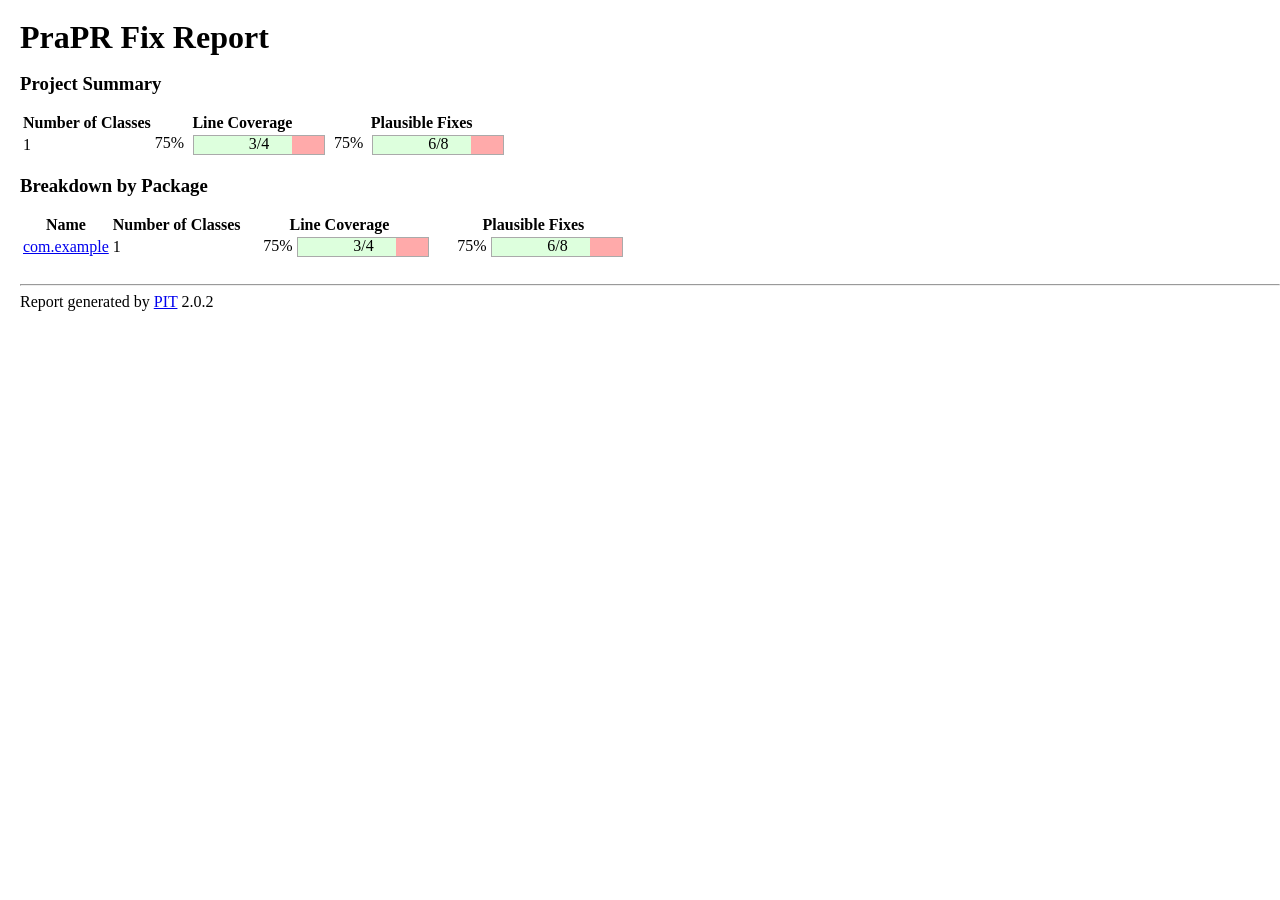
<file: escenario1/target/prapr-reports/202610141419/index.html>
<!DOCTYPE html>
<html>
<head>
    <link rel="stylesheet" type="text/css" href="style.css">
</head>
<body>

<h1>PraPR Fix Report</h1>

<h3>Project Summary</h3>
<table>
    <thead>
        <tr>
            <th>Number of Classes</th>
            <th>Line Coverage</th>
            <th>Plausible Fixes</th>
        </tr>
    </thead>
    <tbody>
        <tr>
            <td>1</td>
            <td>75% <div class="coverage_bar"><div class="coverage_complete width-75"></div><div class="coverage_legend">3/4</div></div></td>
            <td>75% <div class="coverage_bar"><div class="coverage_complete width-75"></div><div class="coverage_legend">6/8</div></div></td>
        </tr>
    </tbody>
</table>


<h3>Breakdown by Package</h3>
<table>
    <thead>
        <tr>
            <th>Name</th>
            <th>Number of Classes</th>
            <th>Line Coverage</th>
            <th>Plausible Fixes</th>
        </tr>
    </thead>
    <tbody>

        <tr>
            <td><a href="./com.example/index.html">com.example</a></td>
            <td>1</td>
            <td><div class="coverage_percentage">75% </div><div class="coverage_bar"><div class="coverage_complete width-75"></div><div class="coverage_legend">3/4</div></div></td>
            <td><div class="coverage_percentage">75% </div><div class="coverage_bar"><div class="coverage_complete width-75"></div><div class="coverage_legend">6/8</div></div></td>
        </tr>

     </tbody>
</table>
<br/>



<hr/>

Report generated by <a href='http://pitest.org'>PIT</a> 2.0.2

</body>
</html>
</file>
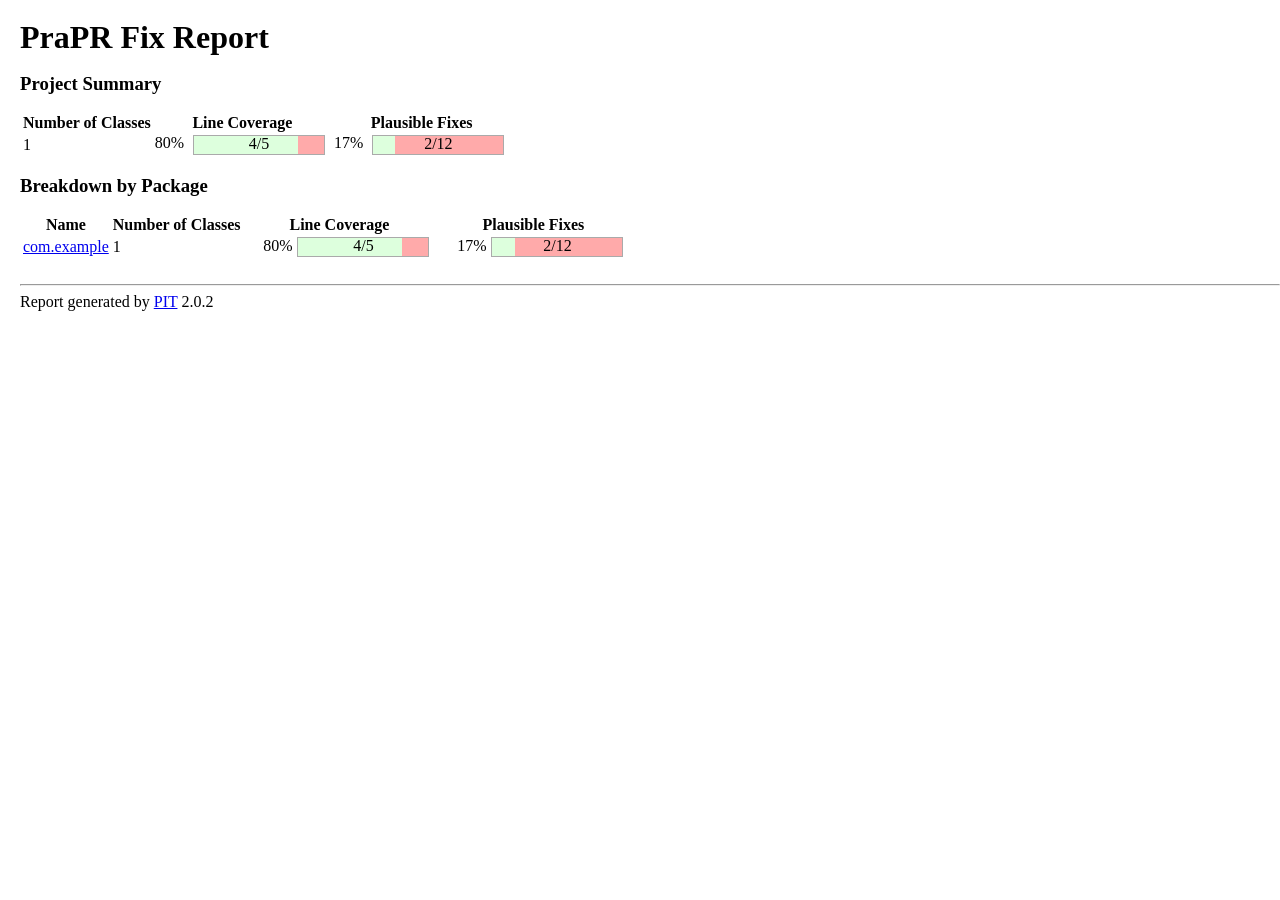
<file: escenario2/target/prapr-reports/202610141434/index.html>
<!DOCTYPE html>
<html>
<head>
    <link rel="stylesheet" type="text/css" href="style.css">
</head>
<body>

<h1>PraPR Fix Report</h1>

<h3>Project Summary</h3>
<table>
    <thead>
        <tr>
            <th>Number of Classes</th>
            <th>Line Coverage</th>
            <th>Plausible Fixes</th>
        </tr>
    </thead>
    <tbody>
        <tr>
            <td>1</td>
            <td>80% <div class="coverage_bar"><div class="coverage_complete width-80"></div><div class="coverage_legend">4/5</div></div></td>
            <td>17% <div class="coverage_bar"><div class="coverage_complete width-17"></div><div class="coverage_legend">2/12</div></div></td>
        </tr>
    </tbody>
</table>


<h3>Breakdown by Package</h3>
<table>
    <thead>
        <tr>
            <th>Name</th>
            <th>Number of Classes</th>
            <th>Line Coverage</th>
            <th>Plausible Fixes</th>
        </tr>
    </thead>
    <tbody>

        <tr>
            <td><a href="./com.example/index.html">com.example</a></td>
            <td>1</td>
            <td><div class="coverage_percentage">80% </div><div class="coverage_bar"><div class="coverage_complete width-80"></div><div class="coverage_legend">4/5</div></div></td>
            <td><div class="coverage_percentage">17% </div><div class="coverage_bar"><div class="coverage_complete width-17"></div><div class="coverage_legend">2/12</div></div></td>
        </tr>

     </tbody>
</table>
<br/>



<hr/>

Report generated by <a href='http://pitest.org'>PIT</a> 2.0.2

</body>
</html>
</file>
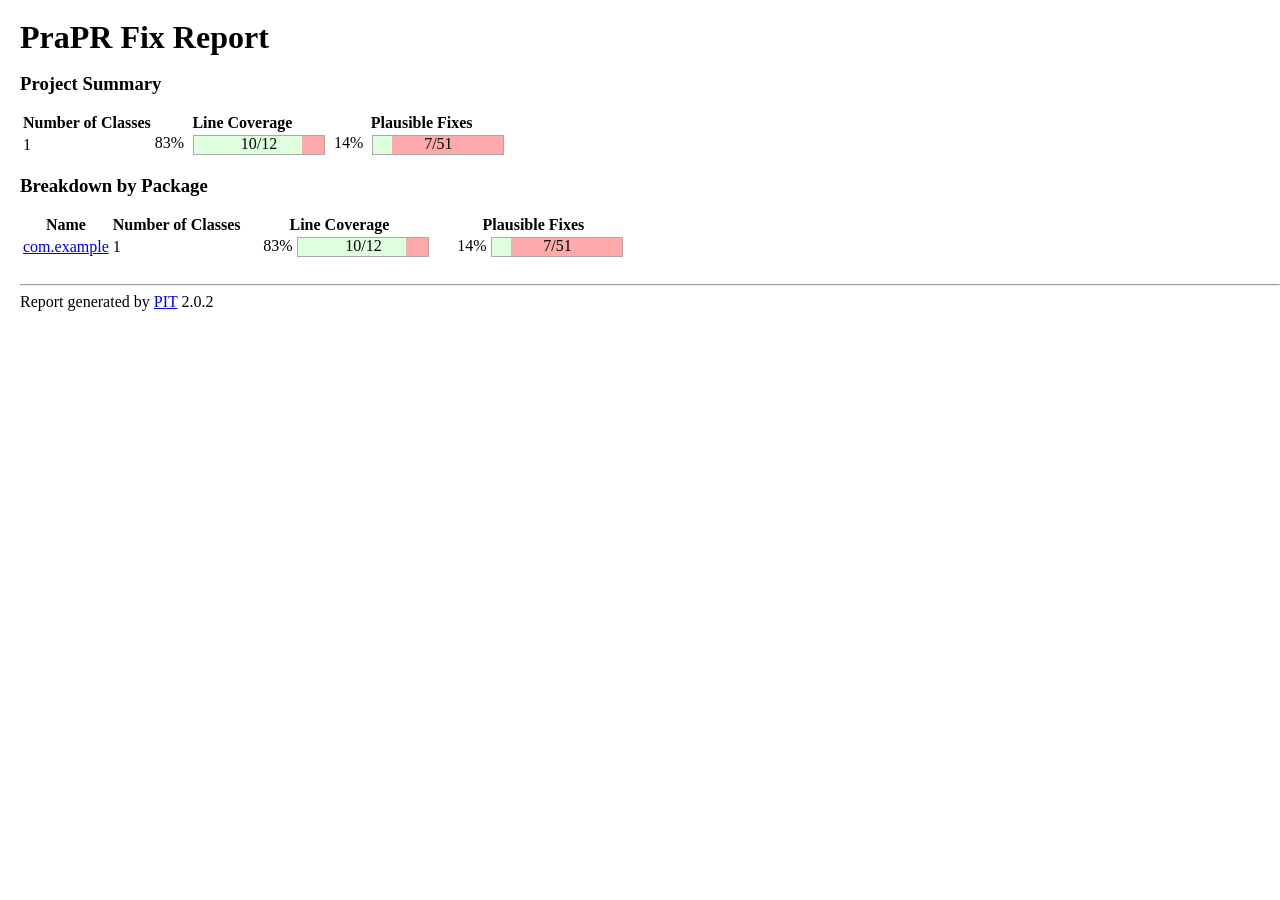
<file: escenario3/target/prapr-reports/202610141454/index.html>
<!DOCTYPE html>
<html>
<head>
    <link rel="stylesheet" type="text/css" href="style.css">
</head>
<body>

<h1>PraPR Fix Report</h1>

<h3>Project Summary</h3>
<table>
    <thead>
        <tr>
            <th>Number of Classes</th>
            <th>Line Coverage</th>
            <th>Plausible Fixes</th>
        </tr>
    </thead>
    <tbody>
        <tr>
            <td>1</td>
            <td>83% <div class="coverage_bar"><div class="coverage_complete width-83"></div><div class="coverage_legend">10/12</div></div></td>
            <td>14% <div class="coverage_bar"><div class="coverage_complete width-14"></div><div class="coverage_legend">7/51</div></div></td>
        </tr>
    </tbody>
</table>


<h3>Breakdown by Package</h3>
<table>
    <thead>
        <tr>
            <th>Name</th>
            <th>Number of Classes</th>
            <th>Line Coverage</th>
            <th>Plausible Fixes</th>
        </tr>
    </thead>
    <tbody>

        <tr>
            <td><a href="./com.example/index.html">com.example</a></td>
            <td>1</td>
            <td><div class="coverage_percentage">83% </div><div class="coverage_bar"><div class="coverage_complete width-83"></div><div class="coverage_legend">10/12</div></div></td>
            <td><div class="coverage_percentage">14% </div><div class="coverage_bar"><div class="coverage_complete width-14"></div><div class="coverage_legend">7/51</div></div></td>
        </tr>

     </tbody>
</table>
<br/>



<hr/>

Report generated by <a href='http://pitest.org'>PIT</a> 2.0.2

</body>
</html>
</file>
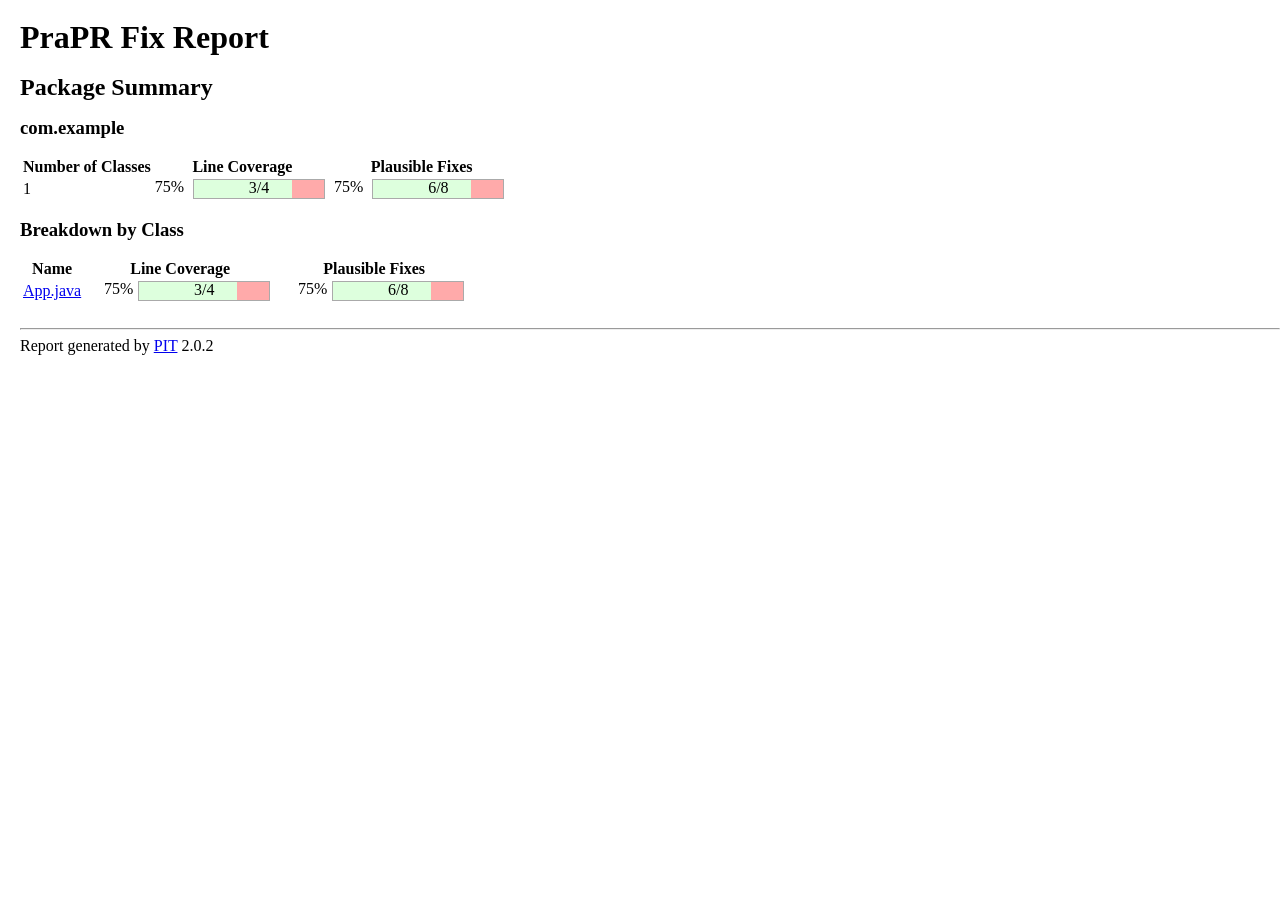
<file: escenario1/target/prapr-reports/202610141419/com.example/index.html>
<!DOCTYPE html>
<html>
<head>
    <link rel="stylesheet" type="text/css" href="../style.css">
</head>
<body>

<h1>PraPR Fix Report</h1>
<h2>Package Summary</h2>
<h3>com.example</h3>
<table>
    <thead>
        <tr>
            <th>Number of Classes</th>
            <th>Line Coverage</th>
            <th>Plausible Fixes</th>
        </tr>
    </thead>
    <tbody>
        <tr>
            <td>1</td>
            <td>75% <div class="coverage_bar"><div class="coverage_complete width-75"></div><div class="coverage_legend">3/4</div></div></td>
            <td>75% <div class="coverage_bar"><div class="coverage_complete width-75"></div><div class="coverage_legend">6/8</div></div></td>
        </tr>
    </tbody>
</table>


<h3>Breakdown by Class</h3>
<table>
    <thead>
        <tr>
            <th>Name</th>
            <th>Line Coverage</th>
            <th>Plausible Fixes</th>
        </tr>
    </thead>
    <tbody>

        <tr>
            <td><a href="./App.java.html">App.java</a></td>
            <td><div class="coverage_percentage">75% </div><div class="coverage_bar"><div class="coverage_complete width-75"></div><div class="coverage_legend">3/4</div></div></td>
            <td><div class="coverage_percentage">75% </div><div class="coverage_bar"><div class="coverage_complete width-75"></div><div class="coverage_legend">6/8</div></div></td>
        </tr>

     </tbody>
</table>
<br/>



<hr/>

Report generated by <a href='http://pitest.org'>PIT</a> 2.0.2

</body>
</html>
</file>
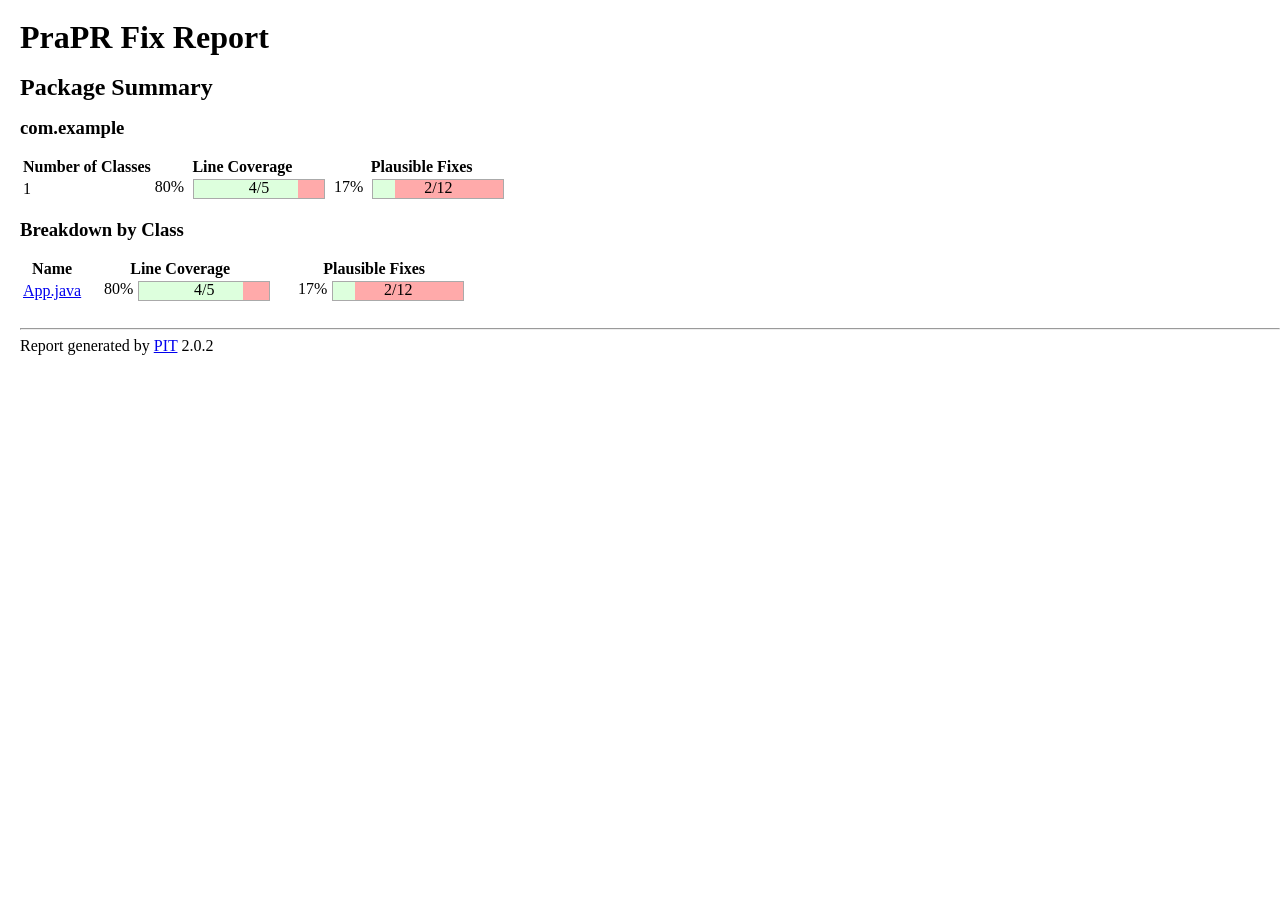
<file: escenario2/target/prapr-reports/202610141434/com.example/index.html>
<!DOCTYPE html>
<html>
<head>
    <link rel="stylesheet" type="text/css" href="../style.css">
</head>
<body>

<h1>PraPR Fix Report</h1>
<h2>Package Summary</h2>
<h3>com.example</h3>
<table>
    <thead>
        <tr>
            <th>Number of Classes</th>
            <th>Line Coverage</th>
            <th>Plausible Fixes</th>
        </tr>
    </thead>
    <tbody>
        <tr>
            <td>1</td>
            <td>80% <div class="coverage_bar"><div class="coverage_complete width-80"></div><div class="coverage_legend">4/5</div></div></td>
            <td>17% <div class="coverage_bar"><div class="coverage_complete width-17"></div><div class="coverage_legend">2/12</div></div></td>
        </tr>
    </tbody>
</table>


<h3>Breakdown by Class</h3>
<table>
    <thead>
        <tr>
            <th>Name</th>
            <th>Line Coverage</th>
            <th>Plausible Fixes</th>
        </tr>
    </thead>
    <tbody>

        <tr>
            <td><a href="./App.java.html">App.java</a></td>
            <td><div class="coverage_percentage">80% </div><div class="coverage_bar"><div class="coverage_complete width-80"></div><div class="coverage_legend">4/5</div></div></td>
            <td><div class="coverage_percentage">17% </div><div class="coverage_bar"><div class="coverage_complete width-17"></div><div class="coverage_legend">2/12</div></div></td>
        </tr>

     </tbody>
</table>
<br/>



<hr/>

Report generated by <a href='http://pitest.org'>PIT</a> 2.0.2

</body>
</html>
</file>
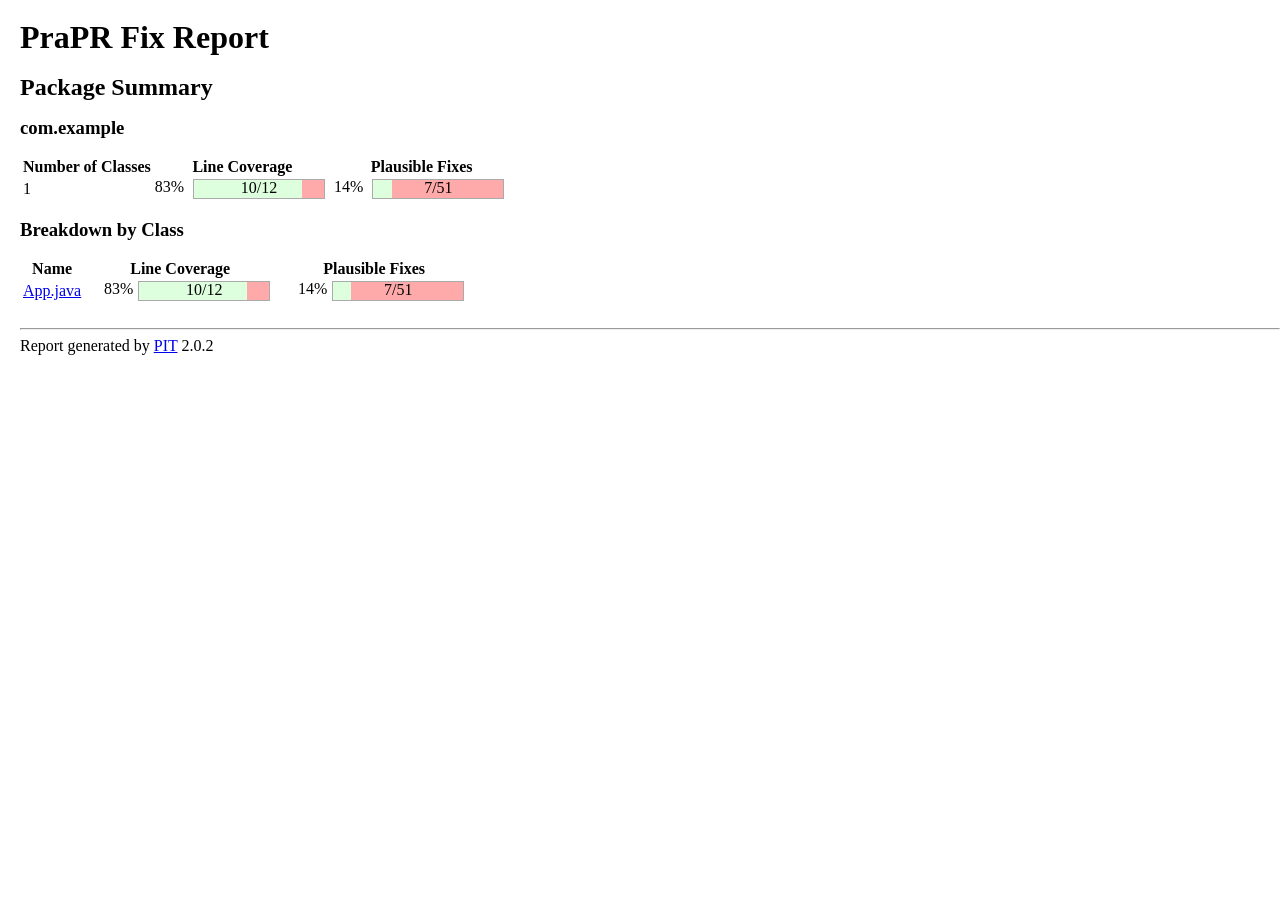
<file: escenario3/target/prapr-reports/202610141454/com.example/index.html>
<!DOCTYPE html>
<html>
<head>
    <link rel="stylesheet" type="text/css" href="../style.css">
</head>
<body>

<h1>PraPR Fix Report</h1>
<h2>Package Summary</h2>
<h3>com.example</h3>
<table>
    <thead>
        <tr>
            <th>Number of Classes</th>
            <th>Line Coverage</th>
            <th>Plausible Fixes</th>
        </tr>
    </thead>
    <tbody>
        <tr>
            <td>1</td>
            <td>83% <div class="coverage_bar"><div class="coverage_complete width-83"></div><div class="coverage_legend">10/12</div></div></td>
            <td>14% <div class="coverage_bar"><div class="coverage_complete width-14"></div><div class="coverage_legend">7/51</div></div></td>
        </tr>
    </tbody>
</table>


<h3>Breakdown by Class</h3>
<table>
    <thead>
        <tr>
            <th>Name</th>
            <th>Line Coverage</th>
            <th>Plausible Fixes</th>
        </tr>
    </thead>
    <tbody>

        <tr>
            <td><a href="./App.java.html">App.java</a></td>
            <td><div class="coverage_percentage">83% </div><div class="coverage_bar"><div class="coverage_complete width-83"></div><div class="coverage_legend">10/12</div></div></td>
            <td><div class="coverage_percentage">14% </div><div class="coverage_bar"><div class="coverage_complete width-14"></div><div class="coverage_legend">7/51</div></div></td>
        </tr>

     </tbody>
</table>
<br/>



<hr/>

Report generated by <a href='http://pitest.org'>PIT</a> 2.0.2

</body>
</html>
</file>
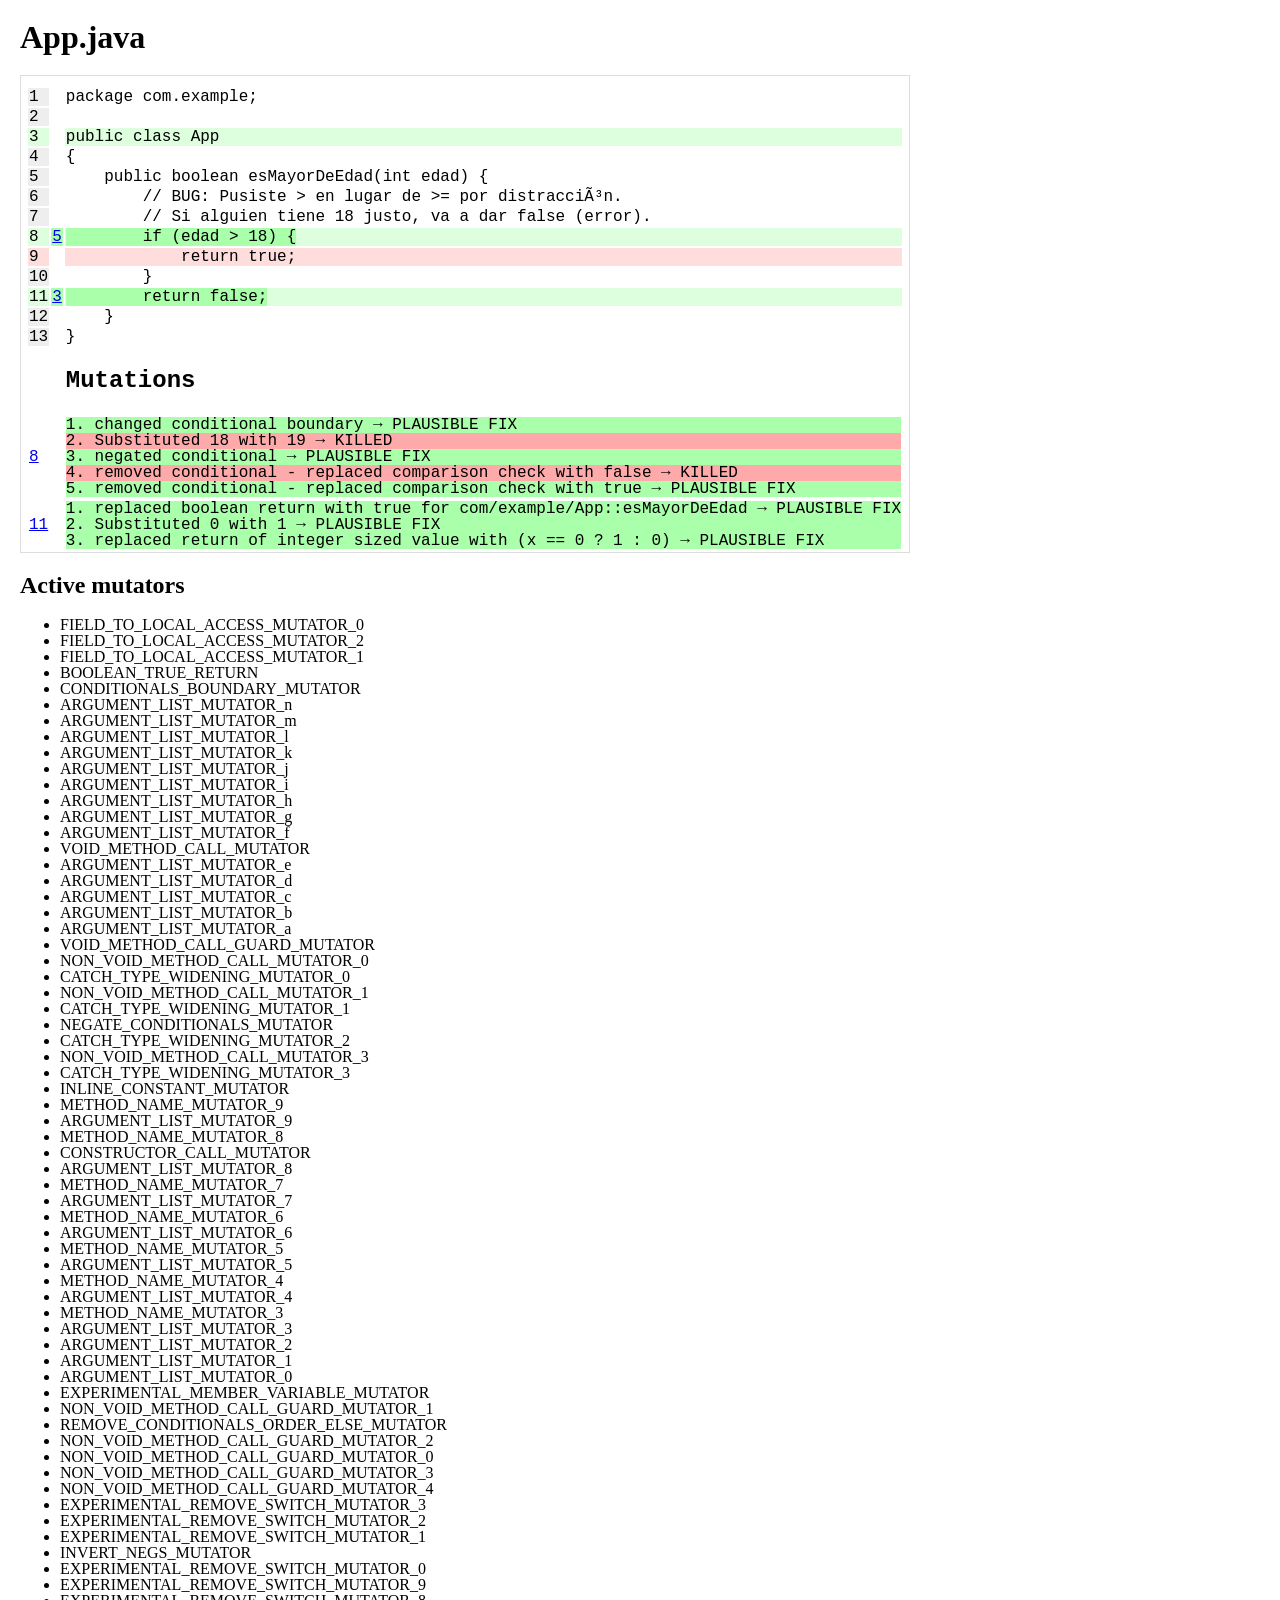
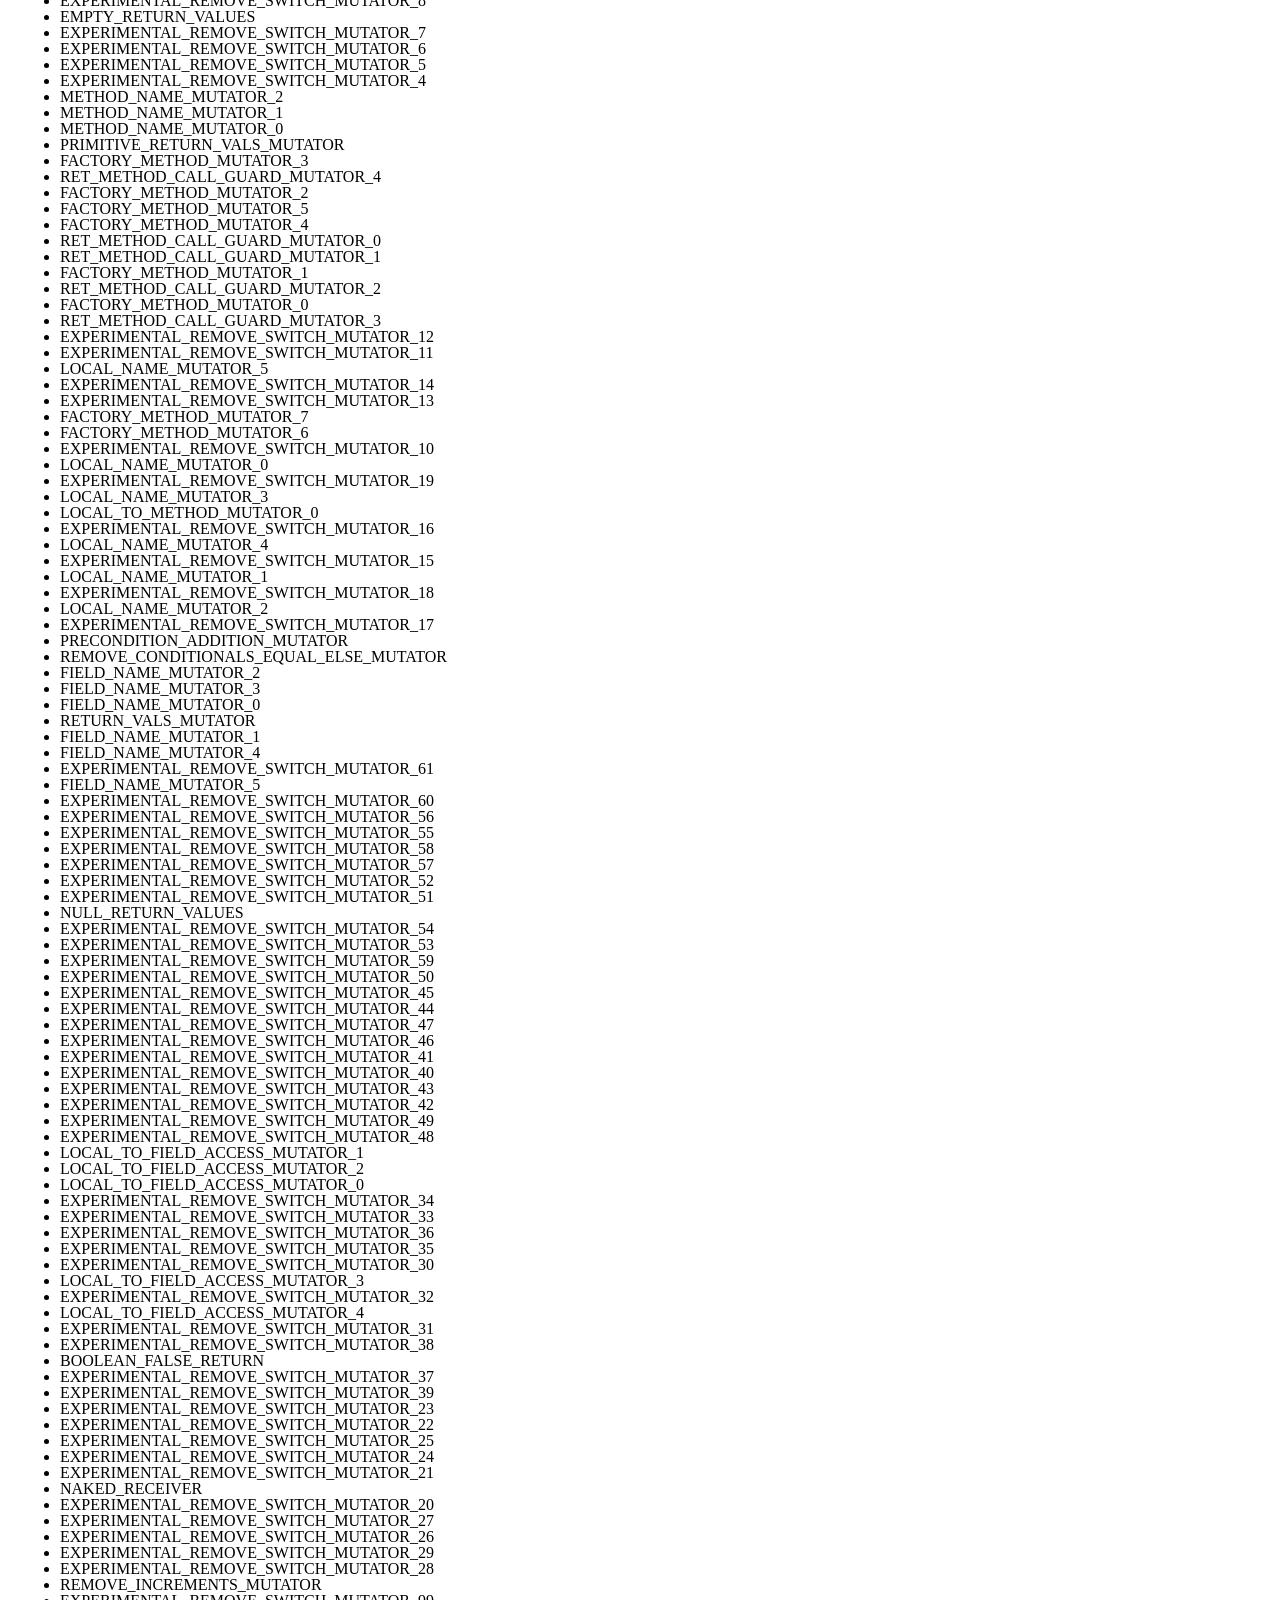
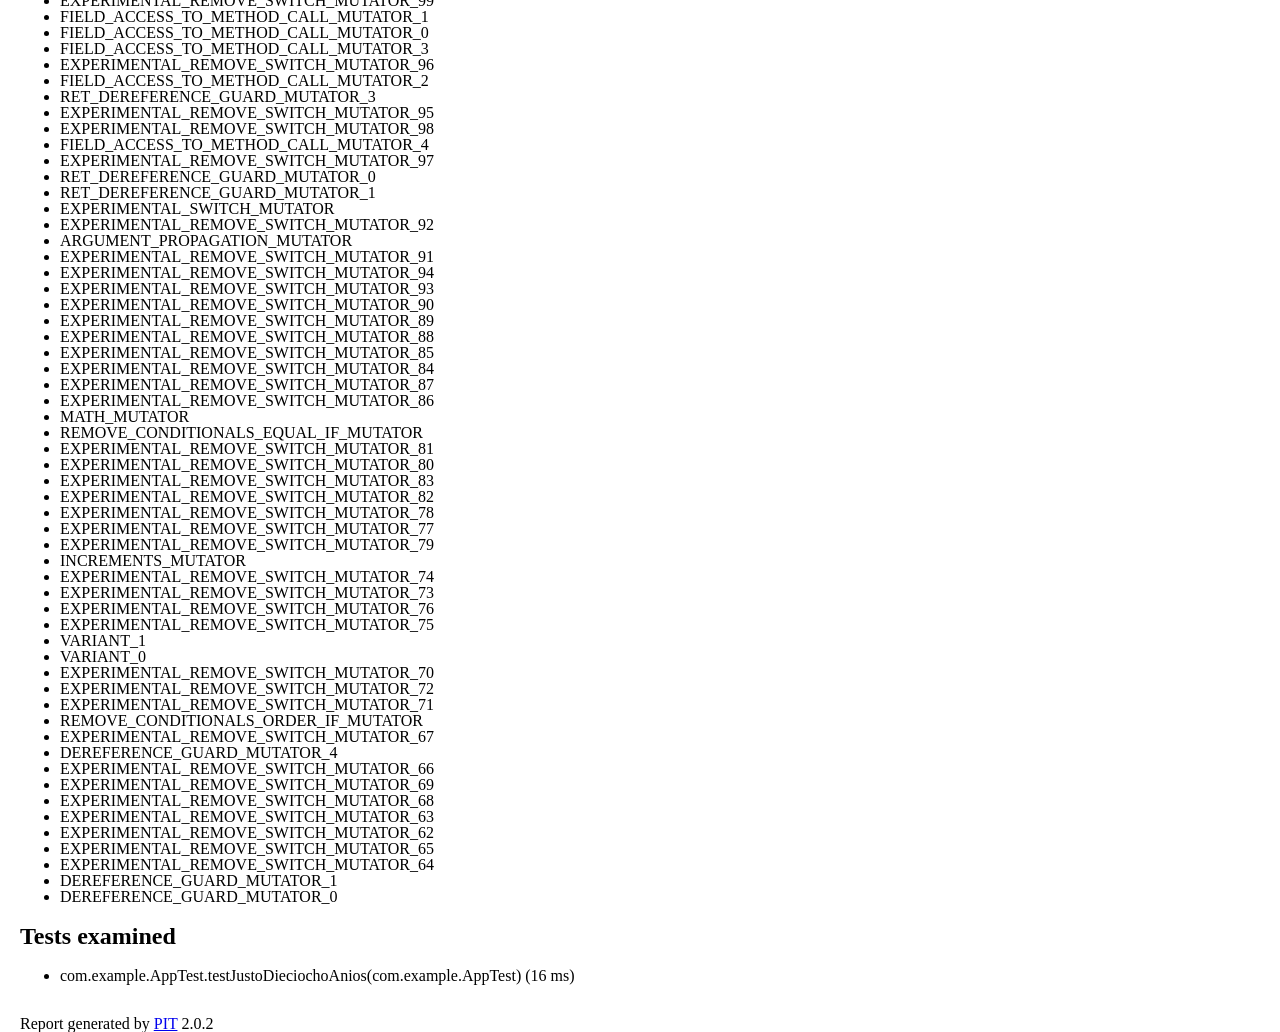
<file: escenario1/target/prapr-reports/202610141419/com.example/App.java.html>
<!DOCTYPE html>
<html>
<head>
    <link rel="stylesheet" type="text/css" href="../style.css">
</head>
<body>


<h1>App.java</h1>

<table class="src">



<tr>
<td class='na'>
<a name='org.pitest.mutationtest.report.html.SourceFile@31f77791_1'/>
1
</td>
<td class=''>
<span class='pop'>
<a href='#grouporg.pitest.mutationtest.report.html.SourceFile@31f77791_1'></a>
<span>
</span>
</td>
<td class=''><pre><span  class=''>package com.example;</span></pre></td></tr>


<tr>
<td class='na'>
<a name='org.pitest.mutationtest.report.html.SourceFile@31f77791_2'/>
2
</td>
<td class=''>
<span class='pop'>
<a href='#grouporg.pitest.mutationtest.report.html.SourceFile@31f77791_2'></a>
<span>
</span>
</td>
<td class=''><pre><span  class=''></span></pre></td></tr>


<tr>
<td class='covered'>
<a name='org.pitest.mutationtest.report.html.SourceFile@31f77791_3'/>
3
</td>
<td class=''>
<span class='pop'>
<a href='#grouporg.pitest.mutationtest.report.html.SourceFile@31f77791_3'></a>
<span>
</span>
</td>
<td class='covered'><pre><span  class=''>public class App </span></pre></td></tr>


<tr>
<td class='na'>
<a name='org.pitest.mutationtest.report.html.SourceFile@31f77791_4'/>
4
</td>
<td class=''>
<span class='pop'>
<a href='#grouporg.pitest.mutationtest.report.html.SourceFile@31f77791_4'></a>
<span>
</span>
</td>
<td class=''><pre><span  class=''>{</span></pre></td></tr>


<tr>
<td class='na'>
<a name='org.pitest.mutationtest.report.html.SourceFile@31f77791_5'/>
5
</td>
<td class=''>
<span class='pop'>
<a href='#grouporg.pitest.mutationtest.report.html.SourceFile@31f77791_5'></a>
<span>
</span>
</td>
<td class=''><pre><span  class=''>    public boolean esMayorDeEdad(int edad) {</span></pre></td></tr>


<tr>
<td class='na'>
<a name='org.pitest.mutationtest.report.html.SourceFile@31f77791_6'/>
6
</td>
<td class=''>
<span class='pop'>
<a href='#grouporg.pitest.mutationtest.report.html.SourceFile@31f77791_6'></a>
<span>
</span>
</td>
<td class=''><pre><span  class=''>        // BUG: Pusiste &#62; en lugar de &#62;= por distracci&#195;&#179;n.</span></pre></td></tr>


<tr>
<td class='na'>
<a name='org.pitest.mutationtest.report.html.SourceFile@31f77791_7'/>
7
</td>
<td class=''>
<span class='pop'>
<a href='#grouporg.pitest.mutationtest.report.html.SourceFile@31f77791_7'></a>
<span>
</span>
</td>
<td class=''><pre><span  class=''>        // Si alguien tiene 18 justo, va a dar false (error).</span></pre></td></tr>


<tr>
<td class='covered'>
<a name='org.pitest.mutationtest.report.html.SourceFile@31f77791_8'/>
8
</td>
<td class='survived'>
<span class='pop'>
<a href='#grouporg.pitest.mutationtest.report.html.SourceFile@31f77791_8'>5</a>
<span>

1. esMayorDeEdad : changed conditional boundary &rarr; PLAUSIBLE FIX<br/>

2. esMayorDeEdad : negated conditional &rarr; PLAUSIBLE FIX<br/>

3. esMayorDeEdad : removed conditional - replaced comparison check with true &rarr; PLAUSIBLE FIX<br/>

4. esMayorDeEdad : Substituted 18 with 19 &rarr; KILLED<br/>

5. esMayorDeEdad : removed conditional - replaced comparison check with false &rarr; KILLED<br/>

</span>
</td>
<td class='covered'><pre><span  class='survived'>        if (edad &#62; 18) {</span></pre></td></tr>


<tr>
<td class='uncovered'>
<a name='org.pitest.mutationtest.report.html.SourceFile@31f77791_9'/>
9
</td>
<td class=''>
<span class='pop'>
<a href='#grouporg.pitest.mutationtest.report.html.SourceFile@31f77791_9'></a>
<span>
</span>
</td>
<td class='uncovered'><pre><span  class=''>            return true;</span></pre></td></tr>


<tr>
<td class='na'>
<a name='org.pitest.mutationtest.report.html.SourceFile@31f77791_10'/>
10
</td>
<td class=''>
<span class='pop'>
<a href='#grouporg.pitest.mutationtest.report.html.SourceFile@31f77791_10'></a>
<span>
</span>
</td>
<td class=''><pre><span  class=''>        }</span></pre></td></tr>


<tr>
<td class='covered'>
<a name='org.pitest.mutationtest.report.html.SourceFile@31f77791_11'/>
11
</td>
<td class='survived'>
<span class='pop'>
<a href='#grouporg.pitest.mutationtest.report.html.SourceFile@31f77791_11'>3</a>
<span>

1. esMayorDeEdad : replaced boolean return with true for com/example/App::esMayorDeEdad &rarr; PLAUSIBLE FIX<br/>

2. esMayorDeEdad : Substituted 0 with 1 &rarr; PLAUSIBLE FIX<br/>

3. esMayorDeEdad : replaced return of integer sized value with (x == 0 ? 1 : 0) &rarr; PLAUSIBLE FIX<br/>

</span>
</td>
<td class='covered'><pre><span  class='survived'>        return false;</span></pre></td></tr>


<tr>
<td class='na'>
<a name='org.pitest.mutationtest.report.html.SourceFile@31f77791_12'/>
12
</td>
<td class=''>
<span class='pop'>
<a href='#grouporg.pitest.mutationtest.report.html.SourceFile@31f77791_12'></a>
<span>
</span>
</td>
<td class=''><pre><span  class=''>    }</span></pre></td></tr>


<tr>
<td class='na'>
<a name='org.pitest.mutationtest.report.html.SourceFile@31f77791_13'/>
13
</td>
<td class=''>
<span class='pop'>
<a href='#grouporg.pitest.mutationtest.report.html.SourceFile@31f77791_13'></a>
<span>
</span>
</td>
<td class=''><pre><span  class=''>}</span></pre></td></tr>



<tr><td></td><td></td><td><h2>Mutations</h2></td></tr>


<tr>
<td><a href='#org.pitest.mutationtest.report.html.SourceFile@31f77791_8'>8</a></td> 
<td></td>
<td>

<a name='grouporg.pitest.mutationtest.report.html.SourceFile@31f77791_8'/> 

<p class='SURVIVED'><span class='pop'>1.<span><b>1</b><br/><b>Location : </b>esMayorDeEdad<br/><b>Killed by : </b>none</span></span> changed conditional boundary &rarr; PLAUSIBLE FIX</p> <p class='KILLED'><span class='pop'>2.<span><b>2</b><br/><b>Location : </b>esMayorDeEdad<br/><b>Killed by : </b>com.example.AppTest.testJustoDieciochoAnios(com.example.AppTest)</span></span> Substituted 18 with 19 &rarr; KILLED</p> <p class='SURVIVED'><span class='pop'>3.<span><b>3</b><br/><b>Location : </b>esMayorDeEdad<br/><b>Killed by : </b>none</span></span> negated conditional &rarr; PLAUSIBLE FIX</p> <p class='KILLED'><span class='pop'>4.<span><b>4</b><br/><b>Location : </b>esMayorDeEdad<br/><b>Killed by : </b>com.example.AppTest.testJustoDieciochoAnios(com.example.AppTest)</span></span> removed conditional - replaced comparison check with false &rarr; KILLED</p> <p class='SURVIVED'><span class='pop'>5.<span><b>5</b><br/><b>Location : </b>esMayorDeEdad<br/><b>Killed by : </b>none</span></span> removed conditional - replaced comparison check with true &rarr; PLAUSIBLE FIX</p> 
</td>
</tr>

<tr>
<td><a href='#org.pitest.mutationtest.report.html.SourceFile@31f77791_11'>11</a></td> 
<td></td>
<td>

<a name='grouporg.pitest.mutationtest.report.html.SourceFile@31f77791_11'/> 

<p class='SURVIVED'><span class='pop'>1.<span><b>1</b><br/><b>Location : </b>esMayorDeEdad<br/><b>Killed by : </b>none</span></span> replaced boolean return with true for com/example/App::esMayorDeEdad &rarr; PLAUSIBLE FIX</p> <p class='SURVIVED'><span class='pop'>2.<span><b>2</b><br/><b>Location : </b>esMayorDeEdad<br/><b>Killed by : </b>none</span></span> Substituted 0 with 1 &rarr; PLAUSIBLE FIX</p> <p class='SURVIVED'><span class='pop'>3.<span><b>3</b><br/><b>Location : </b>esMayorDeEdad<br/><b>Killed by : </b>none</span></span> replaced return of integer sized value with (x == 0 ? 1 : 0) &rarr; PLAUSIBLE FIX</p> 
</td>
</tr>

</table>


<h2>Active mutators</h2>
<ul>

<li class='mutator'>FIELD_TO_LOCAL_ACCESS_MUTATOR_0</li>

<li class='mutator'>FIELD_TO_LOCAL_ACCESS_MUTATOR_2</li>

<li class='mutator'>FIELD_TO_LOCAL_ACCESS_MUTATOR_1</li>

<li class='mutator'>BOOLEAN_TRUE_RETURN</li>

<li class='mutator'>CONDITIONALS_BOUNDARY_MUTATOR</li>

<li class='mutator'>ARGUMENT_LIST_MUTATOR_n</li>

<li class='mutator'>ARGUMENT_LIST_MUTATOR_m</li>

<li class='mutator'>ARGUMENT_LIST_MUTATOR_l</li>

<li class='mutator'>ARGUMENT_LIST_MUTATOR_k</li>

<li class='mutator'>ARGUMENT_LIST_MUTATOR_j</li>

<li class='mutator'>ARGUMENT_LIST_MUTATOR_i</li>

<li class='mutator'>ARGUMENT_LIST_MUTATOR_h</li>

<li class='mutator'>ARGUMENT_LIST_MUTATOR_g</li>

<li class='mutator'>ARGUMENT_LIST_MUTATOR_f</li>

<li class='mutator'>VOID_METHOD_CALL_MUTATOR</li>

<li class='mutator'>ARGUMENT_LIST_MUTATOR_e</li>

<li class='mutator'>ARGUMENT_LIST_MUTATOR_d</li>

<li class='mutator'>ARGUMENT_LIST_MUTATOR_c</li>

<li class='mutator'>ARGUMENT_LIST_MUTATOR_b</li>

<li class='mutator'>ARGUMENT_LIST_MUTATOR_a</li>

<li class='mutator'>VOID_METHOD_CALL_GUARD_MUTATOR</li>

<li class='mutator'>NON_VOID_METHOD_CALL_MUTATOR_0</li>

<li class='mutator'>CATCH_TYPE_WIDENING_MUTATOR_0</li>

<li class='mutator'>NON_VOID_METHOD_CALL_MUTATOR_1</li>

<li class='mutator'>CATCH_TYPE_WIDENING_MUTATOR_1</li>

<li class='mutator'>NEGATE_CONDITIONALS_MUTATOR</li>

<li class='mutator'>CATCH_TYPE_WIDENING_MUTATOR_2</li>

<li class='mutator'>NON_VOID_METHOD_CALL_MUTATOR_3</li>

<li class='mutator'>CATCH_TYPE_WIDENING_MUTATOR_3</li>

<li class='mutator'>INLINE_CONSTANT_MUTATOR</li>

<li class='mutator'>METHOD_NAME_MUTATOR_9</li>

<li class='mutator'>ARGUMENT_LIST_MUTATOR_9</li>

<li class='mutator'>METHOD_NAME_MUTATOR_8</li>

<li class='mutator'>CONSTRUCTOR_CALL_MUTATOR</li>

<li class='mutator'>ARGUMENT_LIST_MUTATOR_8</li>

<li class='mutator'>METHOD_NAME_MUTATOR_7</li>

<li class='mutator'>ARGUMENT_LIST_MUTATOR_7</li>

<li class='mutator'>METHOD_NAME_MUTATOR_6</li>

<li class='mutator'>ARGUMENT_LIST_MUTATOR_6</li>

<li class='mutator'>METHOD_NAME_MUTATOR_5</li>

<li class='mutator'>ARGUMENT_LIST_MUTATOR_5</li>

<li class='mutator'>METHOD_NAME_MUTATOR_4</li>

<li class='mutator'>ARGUMENT_LIST_MUTATOR_4</li>

<li class='mutator'>METHOD_NAME_MUTATOR_3</li>

<li class='mutator'>ARGUMENT_LIST_MUTATOR_3</li>

<li class='mutator'>ARGUMENT_LIST_MUTATOR_2</li>

<li class='mutator'>ARGUMENT_LIST_MUTATOR_1</li>

<li class='mutator'>ARGUMENT_LIST_MUTATOR_0</li>

<li class='mutator'>EXPERIMENTAL_MEMBER_VARIABLE_MUTATOR</li>

<li class='mutator'>NON_VOID_METHOD_CALL_GUARD_MUTATOR_1</li>

<li class='mutator'>REMOVE_CONDITIONALS_ORDER_ELSE_MUTATOR</li>

<li class='mutator'>NON_VOID_METHOD_CALL_GUARD_MUTATOR_2</li>

<li class='mutator'>NON_VOID_METHOD_CALL_GUARD_MUTATOR_0</li>

<li class='mutator'>NON_VOID_METHOD_CALL_GUARD_MUTATOR_3</li>

<li class='mutator'>NON_VOID_METHOD_CALL_GUARD_MUTATOR_4</li>

<li class='mutator'>EXPERIMENTAL_REMOVE_SWITCH_MUTATOR_3</li>

<li class='mutator'>EXPERIMENTAL_REMOVE_SWITCH_MUTATOR_2</li>

<li class='mutator'>EXPERIMENTAL_REMOVE_SWITCH_MUTATOR_1</li>

<li class='mutator'>INVERT_NEGS_MUTATOR</li>

<li class='mutator'>EXPERIMENTAL_REMOVE_SWITCH_MUTATOR_0</li>

<li class='mutator'>EXPERIMENTAL_REMOVE_SWITCH_MUTATOR_9</li>

<li class='mutator'>EXPERIMENTAL_REMOVE_SWITCH_MUTATOR_8</li>

<li class='mutator'>EMPTY_RETURN_VALUES</li>

<li class='mutator'>EXPERIMENTAL_REMOVE_SWITCH_MUTATOR_7</li>

<li class='mutator'>EXPERIMENTAL_REMOVE_SWITCH_MUTATOR_6</li>

<li class='mutator'>EXPERIMENTAL_REMOVE_SWITCH_MUTATOR_5</li>

<li class='mutator'>EXPERIMENTAL_REMOVE_SWITCH_MUTATOR_4</li>

<li class='mutator'>METHOD_NAME_MUTATOR_2</li>

<li class='mutator'>METHOD_NAME_MUTATOR_1</li>

<li class='mutator'>METHOD_NAME_MUTATOR_0</li>

<li class='mutator'>PRIMITIVE_RETURN_VALS_MUTATOR</li>

<li class='mutator'>FACTORY_METHOD_MUTATOR_3</li>

<li class='mutator'>RET_METHOD_CALL_GUARD_MUTATOR_4</li>

<li class='mutator'>FACTORY_METHOD_MUTATOR_2</li>

<li class='mutator'>FACTORY_METHOD_MUTATOR_5</li>

<li class='mutator'>FACTORY_METHOD_MUTATOR_4</li>

<li class='mutator'>RET_METHOD_CALL_GUARD_MUTATOR_0</li>

<li class='mutator'>RET_METHOD_CALL_GUARD_MUTATOR_1</li>

<li class='mutator'>FACTORY_METHOD_MUTATOR_1</li>

<li class='mutator'>RET_METHOD_CALL_GUARD_MUTATOR_2</li>

<li class='mutator'>FACTORY_METHOD_MUTATOR_0</li>

<li class='mutator'>RET_METHOD_CALL_GUARD_MUTATOR_3</li>

<li class='mutator'>EXPERIMENTAL_REMOVE_SWITCH_MUTATOR_12</li>

<li class='mutator'>EXPERIMENTAL_REMOVE_SWITCH_MUTATOR_11</li>

<li class='mutator'>LOCAL_NAME_MUTATOR_5</li>

<li class='mutator'>EXPERIMENTAL_REMOVE_SWITCH_MUTATOR_14</li>

<li class='mutator'>EXPERIMENTAL_REMOVE_SWITCH_MUTATOR_13</li>

<li class='mutator'>FACTORY_METHOD_MUTATOR_7</li>

<li class='mutator'>FACTORY_METHOD_MUTATOR_6</li>

<li class='mutator'>EXPERIMENTAL_REMOVE_SWITCH_MUTATOR_10</li>

<li class='mutator'>LOCAL_NAME_MUTATOR_0</li>

<li class='mutator'>EXPERIMENTAL_REMOVE_SWITCH_MUTATOR_19</li>

<li class='mutator'>LOCAL_NAME_MUTATOR_3</li>

<li class='mutator'>LOCAL_TO_METHOD_MUTATOR_0</li>

<li class='mutator'>EXPERIMENTAL_REMOVE_SWITCH_MUTATOR_16</li>

<li class='mutator'>LOCAL_NAME_MUTATOR_4</li>

<li class='mutator'>EXPERIMENTAL_REMOVE_SWITCH_MUTATOR_15</li>

<li class='mutator'>LOCAL_NAME_MUTATOR_1</li>

<li class='mutator'>EXPERIMENTAL_REMOVE_SWITCH_MUTATOR_18</li>

<li class='mutator'>LOCAL_NAME_MUTATOR_2</li>

<li class='mutator'>EXPERIMENTAL_REMOVE_SWITCH_MUTATOR_17</li>

<li class='mutator'>PRECONDITION_ADDITION_MUTATOR</li>

<li class='mutator'>REMOVE_CONDITIONALS_EQUAL_ELSE_MUTATOR</li>

<li class='mutator'>FIELD_NAME_MUTATOR_2</li>

<li class='mutator'>FIELD_NAME_MUTATOR_3</li>

<li class='mutator'>FIELD_NAME_MUTATOR_0</li>

<li class='mutator'>RETURN_VALS_MUTATOR</li>

<li class='mutator'>FIELD_NAME_MUTATOR_1</li>

<li class='mutator'>FIELD_NAME_MUTATOR_4</li>

<li class='mutator'>EXPERIMENTAL_REMOVE_SWITCH_MUTATOR_61</li>

<li class='mutator'>FIELD_NAME_MUTATOR_5</li>

<li class='mutator'>EXPERIMENTAL_REMOVE_SWITCH_MUTATOR_60</li>

<li class='mutator'>EXPERIMENTAL_REMOVE_SWITCH_MUTATOR_56</li>

<li class='mutator'>EXPERIMENTAL_REMOVE_SWITCH_MUTATOR_55</li>

<li class='mutator'>EXPERIMENTAL_REMOVE_SWITCH_MUTATOR_58</li>

<li class='mutator'>EXPERIMENTAL_REMOVE_SWITCH_MUTATOR_57</li>

<li class='mutator'>EXPERIMENTAL_REMOVE_SWITCH_MUTATOR_52</li>

<li class='mutator'>EXPERIMENTAL_REMOVE_SWITCH_MUTATOR_51</li>

<li class='mutator'>NULL_RETURN_VALUES</li>

<li class='mutator'>EXPERIMENTAL_REMOVE_SWITCH_MUTATOR_54</li>

<li class='mutator'>EXPERIMENTAL_REMOVE_SWITCH_MUTATOR_53</li>

<li class='mutator'>EXPERIMENTAL_REMOVE_SWITCH_MUTATOR_59</li>

<li class='mutator'>EXPERIMENTAL_REMOVE_SWITCH_MUTATOR_50</li>

<li class='mutator'>EXPERIMENTAL_REMOVE_SWITCH_MUTATOR_45</li>

<li class='mutator'>EXPERIMENTAL_REMOVE_SWITCH_MUTATOR_44</li>

<li class='mutator'>EXPERIMENTAL_REMOVE_SWITCH_MUTATOR_47</li>

<li class='mutator'>EXPERIMENTAL_REMOVE_SWITCH_MUTATOR_46</li>

<li class='mutator'>EXPERIMENTAL_REMOVE_SWITCH_MUTATOR_41</li>

<li class='mutator'>EXPERIMENTAL_REMOVE_SWITCH_MUTATOR_40</li>

<li class='mutator'>EXPERIMENTAL_REMOVE_SWITCH_MUTATOR_43</li>

<li class='mutator'>EXPERIMENTAL_REMOVE_SWITCH_MUTATOR_42</li>

<li class='mutator'>EXPERIMENTAL_REMOVE_SWITCH_MUTATOR_49</li>

<li class='mutator'>EXPERIMENTAL_REMOVE_SWITCH_MUTATOR_48</li>

<li class='mutator'>LOCAL_TO_FIELD_ACCESS_MUTATOR_1</li>

<li class='mutator'>LOCAL_TO_FIELD_ACCESS_MUTATOR_2</li>

<li class='mutator'>LOCAL_TO_FIELD_ACCESS_MUTATOR_0</li>

<li class='mutator'>EXPERIMENTAL_REMOVE_SWITCH_MUTATOR_34</li>

<li class='mutator'>EXPERIMENTAL_REMOVE_SWITCH_MUTATOR_33</li>

<li class='mutator'>EXPERIMENTAL_REMOVE_SWITCH_MUTATOR_36</li>

<li class='mutator'>EXPERIMENTAL_REMOVE_SWITCH_MUTATOR_35</li>

<li class='mutator'>EXPERIMENTAL_REMOVE_SWITCH_MUTATOR_30</li>

<li class='mutator'>LOCAL_TO_FIELD_ACCESS_MUTATOR_3</li>

<li class='mutator'>EXPERIMENTAL_REMOVE_SWITCH_MUTATOR_32</li>

<li class='mutator'>LOCAL_TO_FIELD_ACCESS_MUTATOR_4</li>

<li class='mutator'>EXPERIMENTAL_REMOVE_SWITCH_MUTATOR_31</li>

<li class='mutator'>EXPERIMENTAL_REMOVE_SWITCH_MUTATOR_38</li>

<li class='mutator'>BOOLEAN_FALSE_RETURN</li>

<li class='mutator'>EXPERIMENTAL_REMOVE_SWITCH_MUTATOR_37</li>

<li class='mutator'>EXPERIMENTAL_REMOVE_SWITCH_MUTATOR_39</li>

<li class='mutator'>EXPERIMENTAL_REMOVE_SWITCH_MUTATOR_23</li>

<li class='mutator'>EXPERIMENTAL_REMOVE_SWITCH_MUTATOR_22</li>

<li class='mutator'>EXPERIMENTAL_REMOVE_SWITCH_MUTATOR_25</li>

<li class='mutator'>EXPERIMENTAL_REMOVE_SWITCH_MUTATOR_24</li>

<li class='mutator'>EXPERIMENTAL_REMOVE_SWITCH_MUTATOR_21</li>

<li class='mutator'>NAKED_RECEIVER</li>

<li class='mutator'>EXPERIMENTAL_REMOVE_SWITCH_MUTATOR_20</li>

<li class='mutator'>EXPERIMENTAL_REMOVE_SWITCH_MUTATOR_27</li>

<li class='mutator'>EXPERIMENTAL_REMOVE_SWITCH_MUTATOR_26</li>

<li class='mutator'>EXPERIMENTAL_REMOVE_SWITCH_MUTATOR_29</li>

<li class='mutator'>EXPERIMENTAL_REMOVE_SWITCH_MUTATOR_28</li>

<li class='mutator'>REMOVE_INCREMENTS_MUTATOR</li>

<li class='mutator'>EXPERIMENTAL_REMOVE_SWITCH_MUTATOR_99</li>

<li class='mutator'>FIELD_ACCESS_TO_METHOD_CALL_MUTATOR_1</li>

<li class='mutator'>FIELD_ACCESS_TO_METHOD_CALL_MUTATOR_0</li>

<li class='mutator'>FIELD_ACCESS_TO_METHOD_CALL_MUTATOR_3</li>

<li class='mutator'>EXPERIMENTAL_REMOVE_SWITCH_MUTATOR_96</li>

<li class='mutator'>FIELD_ACCESS_TO_METHOD_CALL_MUTATOR_2</li>

<li class='mutator'>RET_DEREFERENCE_GUARD_MUTATOR_3</li>

<li class='mutator'>EXPERIMENTAL_REMOVE_SWITCH_MUTATOR_95</li>

<li class='mutator'>EXPERIMENTAL_REMOVE_SWITCH_MUTATOR_98</li>

<li class='mutator'>FIELD_ACCESS_TO_METHOD_CALL_MUTATOR_4</li>

<li class='mutator'>EXPERIMENTAL_REMOVE_SWITCH_MUTATOR_97</li>

<li class='mutator'>RET_DEREFERENCE_GUARD_MUTATOR_0</li>

<li class='mutator'>RET_DEREFERENCE_GUARD_MUTATOR_1</li>

<li class='mutator'>EXPERIMENTAL_SWITCH_MUTATOR</li>

<li class='mutator'>EXPERIMENTAL_REMOVE_SWITCH_MUTATOR_92</li>

<li class='mutator'>ARGUMENT_PROPAGATION_MUTATOR</li>

<li class='mutator'>EXPERIMENTAL_REMOVE_SWITCH_MUTATOR_91</li>

<li class='mutator'>EXPERIMENTAL_REMOVE_SWITCH_MUTATOR_94</li>

<li class='mutator'>EXPERIMENTAL_REMOVE_SWITCH_MUTATOR_93</li>

<li class='mutator'>EXPERIMENTAL_REMOVE_SWITCH_MUTATOR_90</li>

<li class='mutator'>EXPERIMENTAL_REMOVE_SWITCH_MUTATOR_89</li>

<li class='mutator'>EXPERIMENTAL_REMOVE_SWITCH_MUTATOR_88</li>

<li class='mutator'>EXPERIMENTAL_REMOVE_SWITCH_MUTATOR_85</li>

<li class='mutator'>EXPERIMENTAL_REMOVE_SWITCH_MUTATOR_84</li>

<li class='mutator'>EXPERIMENTAL_REMOVE_SWITCH_MUTATOR_87</li>

<li class='mutator'>EXPERIMENTAL_REMOVE_SWITCH_MUTATOR_86</li>

<li class='mutator'>MATH_MUTATOR</li>

<li class='mutator'>REMOVE_CONDITIONALS_EQUAL_IF_MUTATOR</li>

<li class='mutator'>EXPERIMENTAL_REMOVE_SWITCH_MUTATOR_81</li>

<li class='mutator'>EXPERIMENTAL_REMOVE_SWITCH_MUTATOR_80</li>

<li class='mutator'>EXPERIMENTAL_REMOVE_SWITCH_MUTATOR_83</li>

<li class='mutator'>EXPERIMENTAL_REMOVE_SWITCH_MUTATOR_82</li>

<li class='mutator'>EXPERIMENTAL_REMOVE_SWITCH_MUTATOR_78</li>

<li class='mutator'>EXPERIMENTAL_REMOVE_SWITCH_MUTATOR_77</li>

<li class='mutator'>EXPERIMENTAL_REMOVE_SWITCH_MUTATOR_79</li>

<li class='mutator'>INCREMENTS_MUTATOR</li>

<li class='mutator'>EXPERIMENTAL_REMOVE_SWITCH_MUTATOR_74</li>

<li class='mutator'>EXPERIMENTAL_REMOVE_SWITCH_MUTATOR_73</li>

<li class='mutator'>EXPERIMENTAL_REMOVE_SWITCH_MUTATOR_76</li>

<li class='mutator'>EXPERIMENTAL_REMOVE_SWITCH_MUTATOR_75</li>

<li class='mutator'>VARIANT_1</li>

<li class='mutator'>VARIANT_0</li>

<li class='mutator'>EXPERIMENTAL_REMOVE_SWITCH_MUTATOR_70</li>

<li class='mutator'>EXPERIMENTAL_REMOVE_SWITCH_MUTATOR_72</li>

<li class='mutator'>EXPERIMENTAL_REMOVE_SWITCH_MUTATOR_71</li>

<li class='mutator'>REMOVE_CONDITIONALS_ORDER_IF_MUTATOR</li>

<li class='mutator'>EXPERIMENTAL_REMOVE_SWITCH_MUTATOR_67</li>

<li class='mutator'>DEREFERENCE_GUARD_MUTATOR_4</li>

<li class='mutator'>EXPERIMENTAL_REMOVE_SWITCH_MUTATOR_66</li>

<li class='mutator'>EXPERIMENTAL_REMOVE_SWITCH_MUTATOR_69</li>

<li class='mutator'>EXPERIMENTAL_REMOVE_SWITCH_MUTATOR_68</li>

<li class='mutator'>EXPERIMENTAL_REMOVE_SWITCH_MUTATOR_63</li>

<li class='mutator'>EXPERIMENTAL_REMOVE_SWITCH_MUTATOR_62</li>

<li class='mutator'>EXPERIMENTAL_REMOVE_SWITCH_MUTATOR_65</li>

<li class='mutator'>EXPERIMENTAL_REMOVE_SWITCH_MUTATOR_64</li>

<li class='mutator'>DEREFERENCE_GUARD_MUTATOR_1</li>

<li class='mutator'>DEREFERENCE_GUARD_MUTATOR_0</li>

</ul>

<h2>Tests examined</h2>
<ul>
<li>com.example.AppTest.testJustoDieciochoAnios(com.example.AppTest) (16 ms)</li>
</ul>

<br/>

Report generated by <a href='http://pitest.org'>PIT</a> 2.0.2

</body>
</html>
</file>
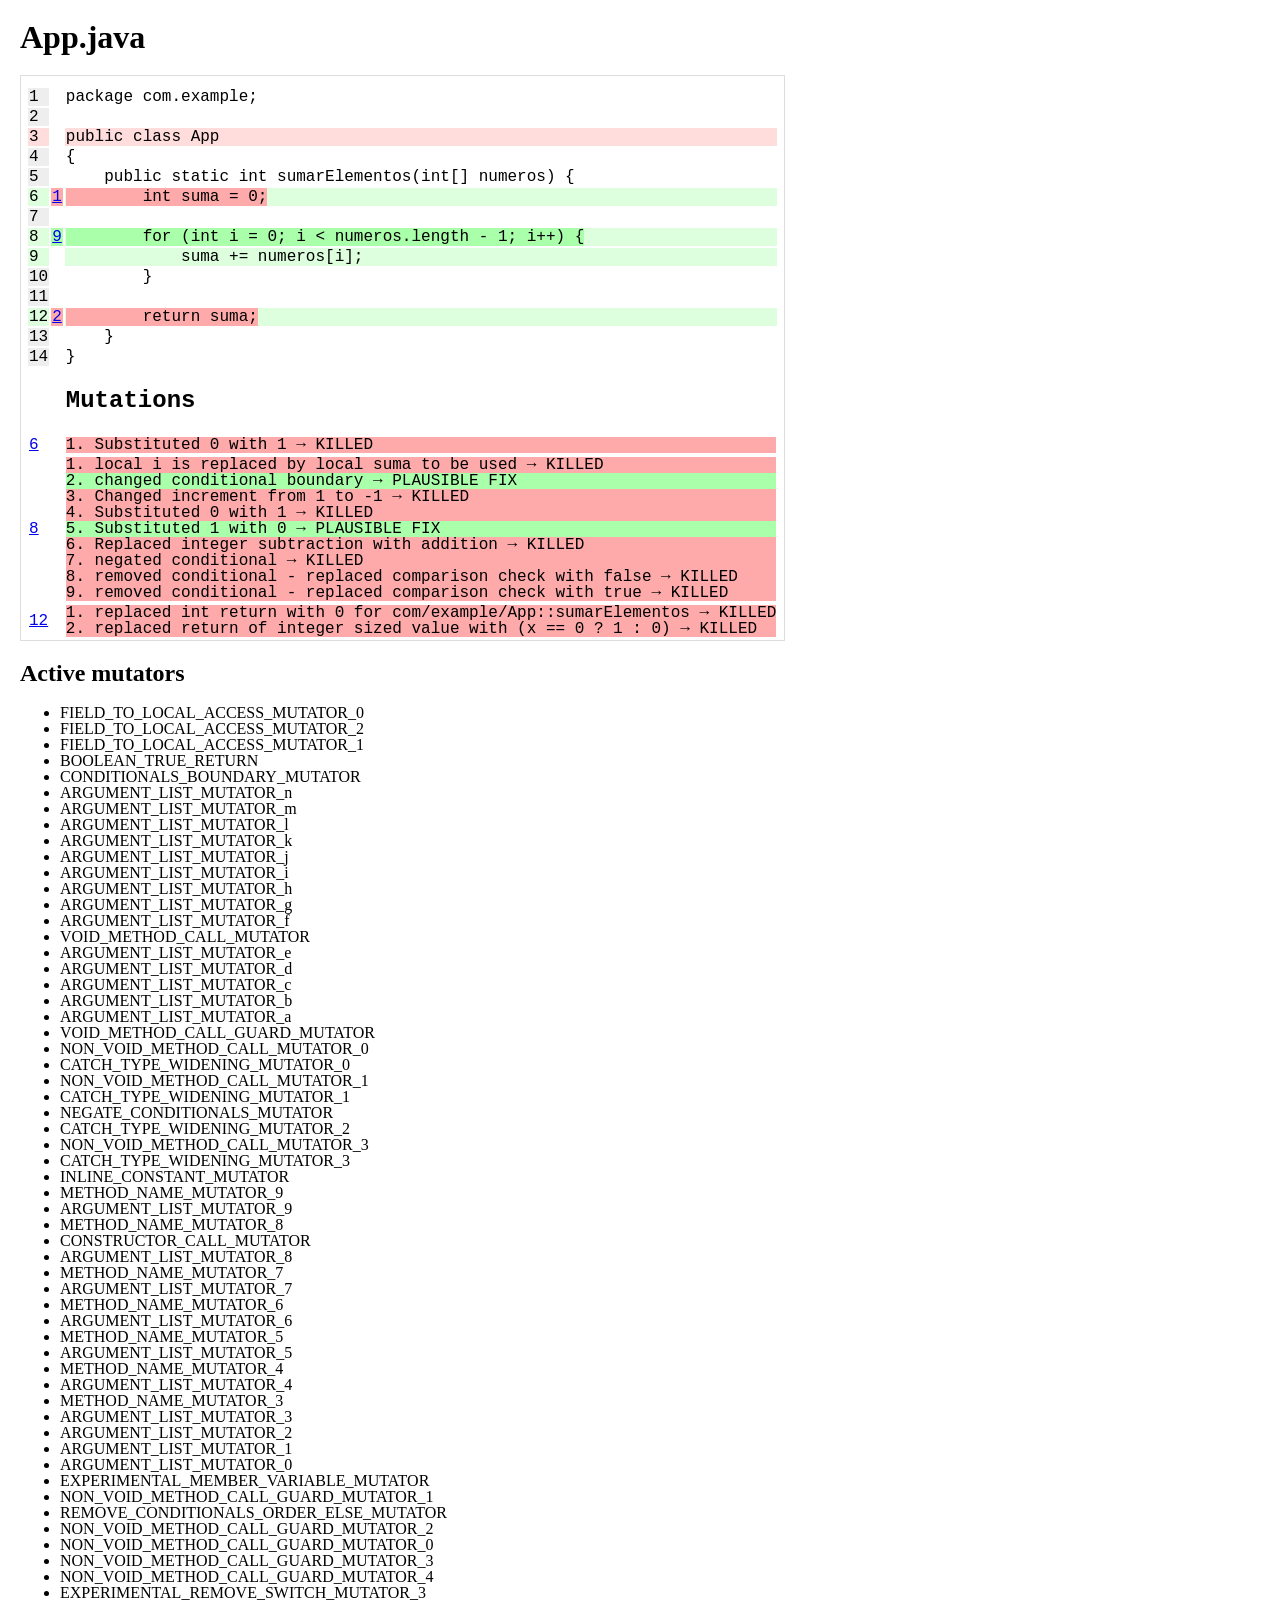
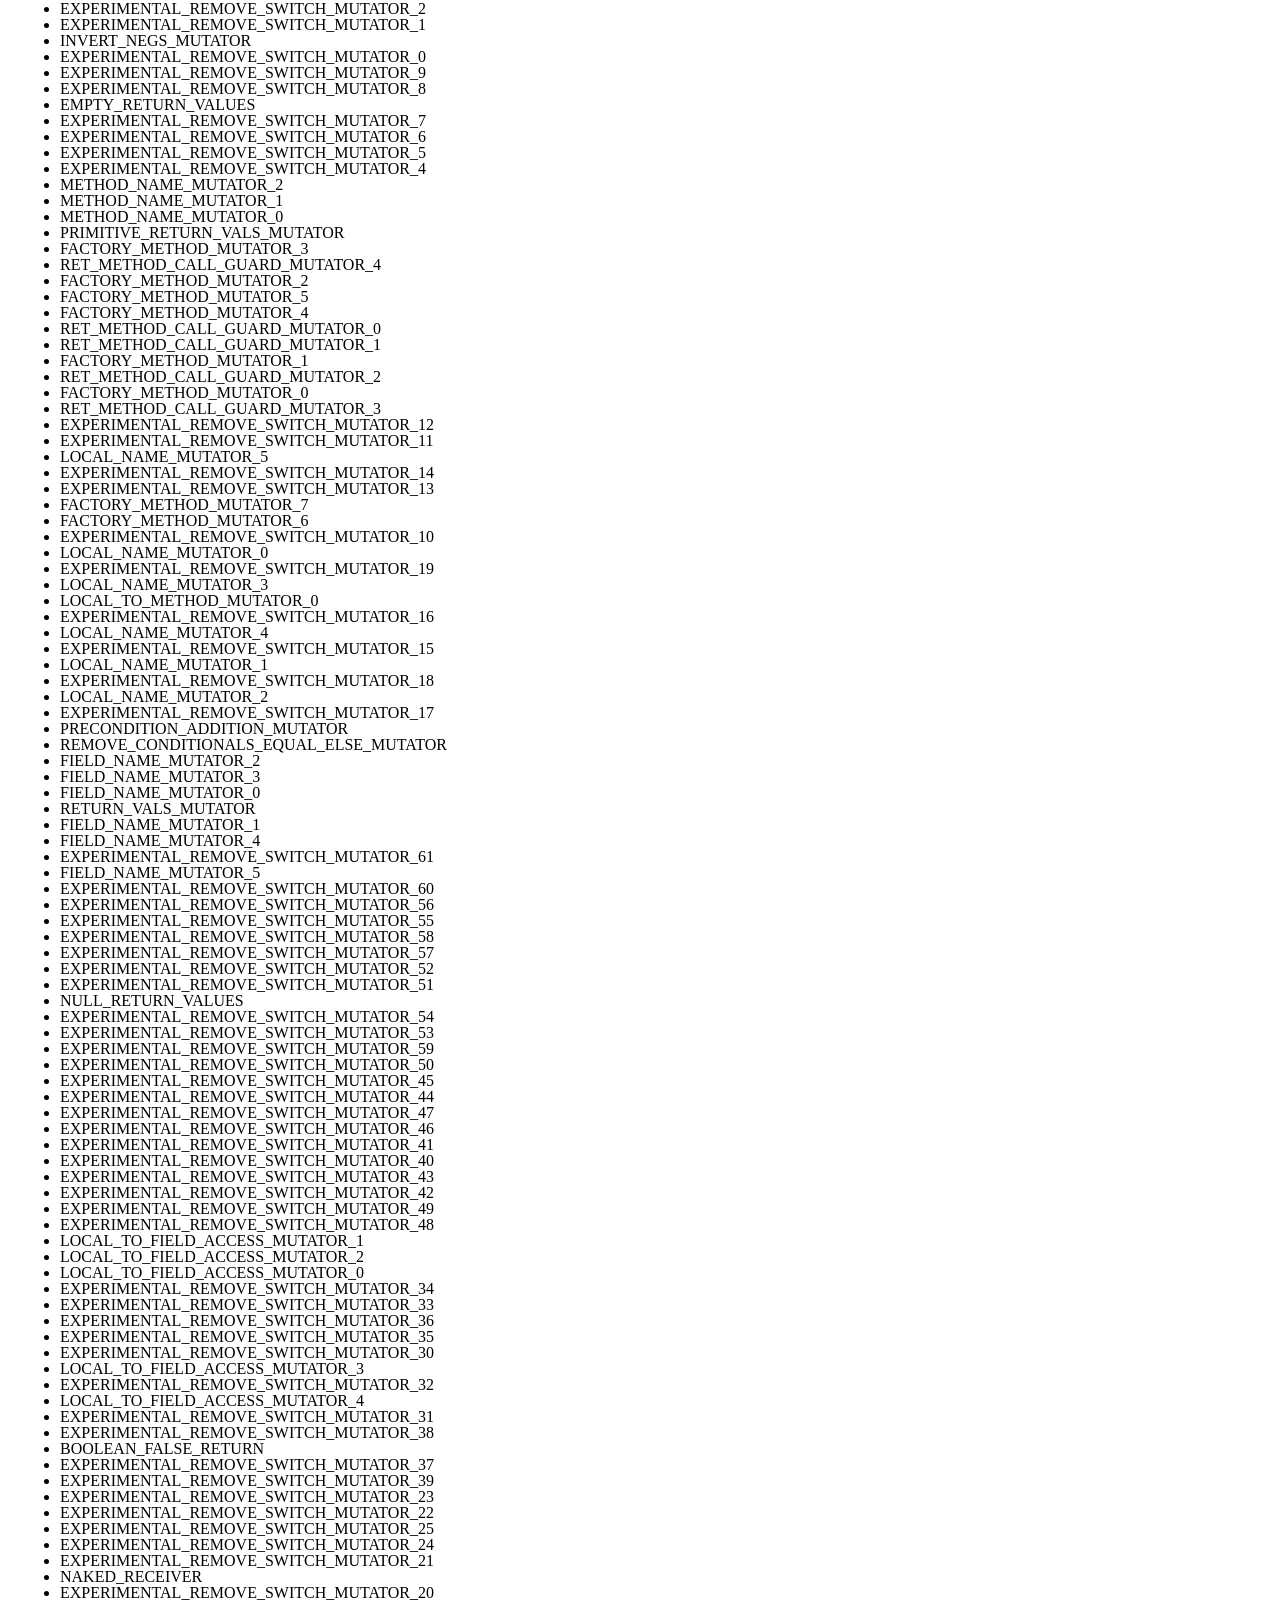
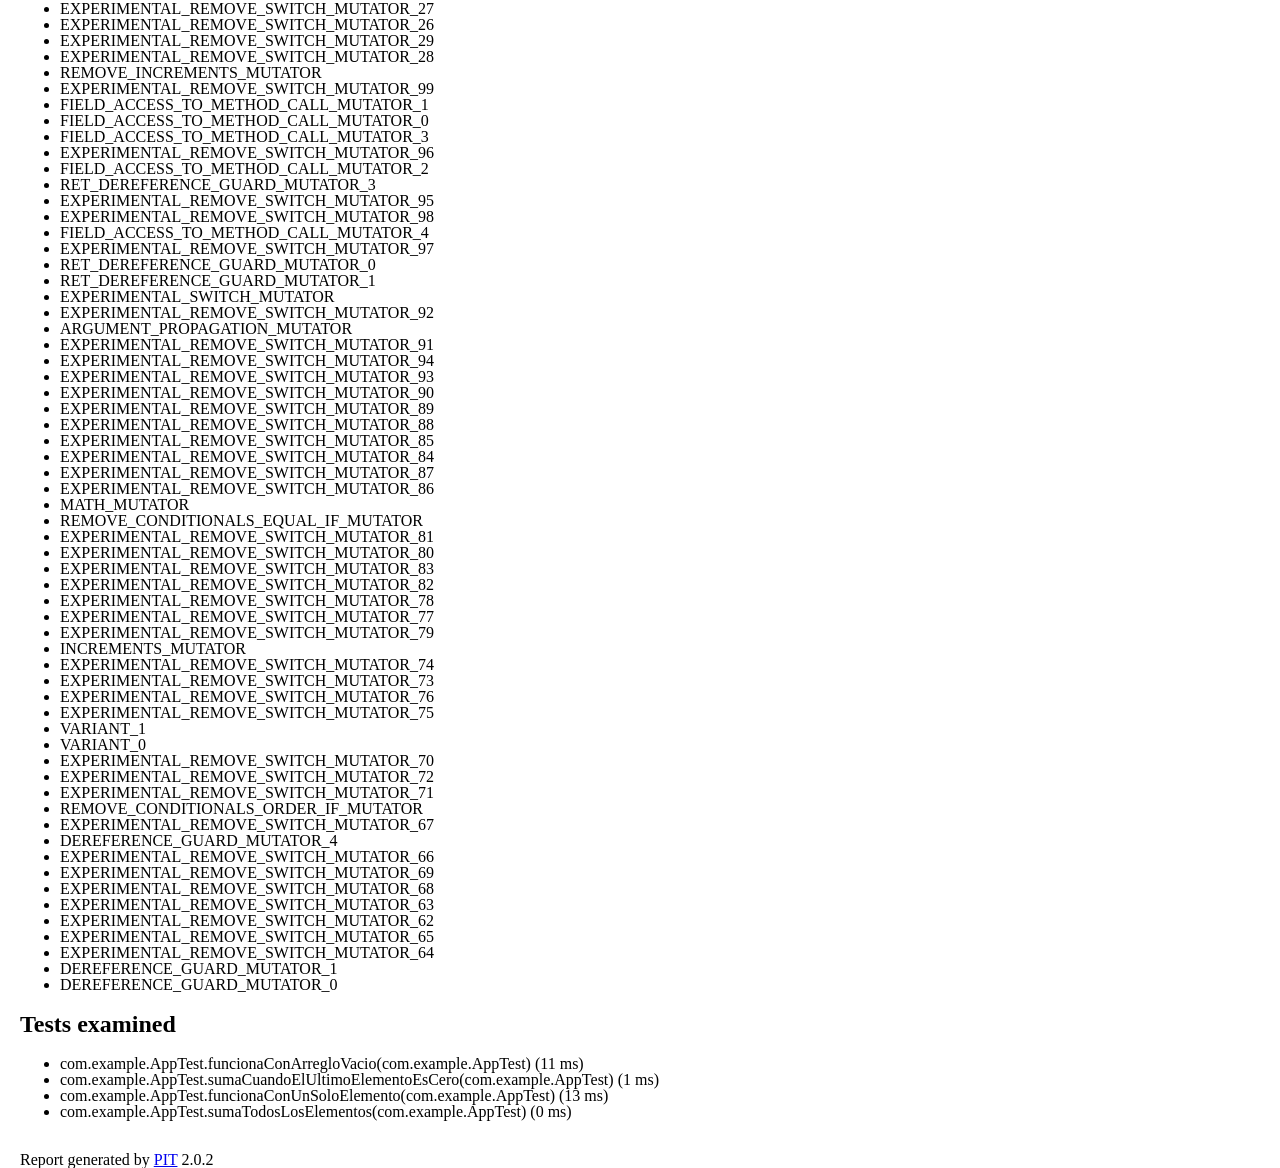
<file: escenario2/target/prapr-reports/202610141434/com.example/App.java.html>
<!DOCTYPE html>
<html>
<head>
    <link rel="stylesheet" type="text/css" href="../style.css">
</head>
<body>


<h1>App.java</h1>

<table class="src">



<tr>
<td class='na'>
<a name='org.pitest.mutationtest.report.html.SourceFile@3b7c58e7_1'/>
1
</td>
<td class=''>
<span class='pop'>
<a href='#grouporg.pitest.mutationtest.report.html.SourceFile@3b7c58e7_1'></a>
<span>
</span>
</td>
<td class=''><pre><span  class=''>package com.example;</span></pre></td></tr>


<tr>
<td class='na'>
<a name='org.pitest.mutationtest.report.html.SourceFile@3b7c58e7_2'/>
2
</td>
<td class=''>
<span class='pop'>
<a href='#grouporg.pitest.mutationtest.report.html.SourceFile@3b7c58e7_2'></a>
<span>
</span>
</td>
<td class=''><pre><span  class=''></span></pre></td></tr>


<tr>
<td class='uncovered'>
<a name='org.pitest.mutationtest.report.html.SourceFile@3b7c58e7_3'/>
3
</td>
<td class=''>
<span class='pop'>
<a href='#grouporg.pitest.mutationtest.report.html.SourceFile@3b7c58e7_3'></a>
<span>
</span>
</td>
<td class='uncovered'><pre><span  class=''>public class App </span></pre></td></tr>


<tr>
<td class='na'>
<a name='org.pitest.mutationtest.report.html.SourceFile@3b7c58e7_4'/>
4
</td>
<td class=''>
<span class='pop'>
<a href='#grouporg.pitest.mutationtest.report.html.SourceFile@3b7c58e7_4'></a>
<span>
</span>
</td>
<td class=''><pre><span  class=''>{</span></pre></td></tr>


<tr>
<td class='na'>
<a name='org.pitest.mutationtest.report.html.SourceFile@3b7c58e7_5'/>
5
</td>
<td class=''>
<span class='pop'>
<a href='#grouporg.pitest.mutationtest.report.html.SourceFile@3b7c58e7_5'></a>
<span>
</span>
</td>
<td class=''><pre><span  class=''>    public static int sumarElementos(int[] numeros) {</span></pre></td></tr>


<tr>
<td class='covered'>
<a name='org.pitest.mutationtest.report.html.SourceFile@3b7c58e7_6'/>
6
</td>
<td class='killed'>
<span class='pop'>
<a href='#grouporg.pitest.mutationtest.report.html.SourceFile@3b7c58e7_6'>1</a>
<span>

1. sumarElementos : Substituted 0 with 1 &rarr; KILLED<br/>

</span>
</td>
<td class='covered'><pre><span  class='killed'>        int suma = 0;</span></pre></td></tr>


<tr>
<td class='na'>
<a name='org.pitest.mutationtest.report.html.SourceFile@3b7c58e7_7'/>
7
</td>
<td class=''>
<span class='pop'>
<a href='#grouporg.pitest.mutationtest.report.html.SourceFile@3b7c58e7_7'></a>
<span>
</span>
</td>
<td class=''><pre><span  class=''></span></pre></td></tr>


<tr>
<td class='covered'>
<a name='org.pitest.mutationtest.report.html.SourceFile@3b7c58e7_8'/>
8
</td>
<td class='survived'>
<span class='pop'>
<a href='#grouporg.pitest.mutationtest.report.html.SourceFile@3b7c58e7_8'>9</a>
<span>

1. sumarElementos : changed conditional boundary &rarr; PLAUSIBLE FIX<br/>

2. sumarElementos : Substituted 1 with 0 &rarr; PLAUSIBLE FIX<br/>

3. sumarElementos : local i is replaced by local suma to be used &rarr; KILLED<br/>

4. sumarElementos : Changed increment from 1 to -1 &rarr; KILLED<br/>

5. sumarElementos : Substituted 0 with 1 &rarr; KILLED<br/>

6. sumarElementos : Replaced integer subtraction with addition &rarr; KILLED<br/>

7. sumarElementos : negated conditional &rarr; KILLED<br/>

8. sumarElementos : removed conditional - replaced comparison check with false &rarr; KILLED<br/>

9. sumarElementos : removed conditional - replaced comparison check with true &rarr; KILLED<br/>

</span>
</td>
<td class='covered'><pre><span  class='survived'>        for (int i = 0; i &#60; numeros.length - 1; i++) {</span></pre></td></tr>


<tr>
<td class='covered'>
<a name='org.pitest.mutationtest.report.html.SourceFile@3b7c58e7_9'/>
9
</td>
<td class=''>
<span class='pop'>
<a href='#grouporg.pitest.mutationtest.report.html.SourceFile@3b7c58e7_9'></a>
<span>
</span>
</td>
<td class='covered'><pre><span  class=''>            suma += numeros[i];</span></pre></td></tr>


<tr>
<td class='na'>
<a name='org.pitest.mutationtest.report.html.SourceFile@3b7c58e7_10'/>
10
</td>
<td class=''>
<span class='pop'>
<a href='#grouporg.pitest.mutationtest.report.html.SourceFile@3b7c58e7_10'></a>
<span>
</span>
</td>
<td class=''><pre><span  class=''>        }</span></pre></td></tr>


<tr>
<td class='na'>
<a name='org.pitest.mutationtest.report.html.SourceFile@3b7c58e7_11'/>
11
</td>
<td class=''>
<span class='pop'>
<a href='#grouporg.pitest.mutationtest.report.html.SourceFile@3b7c58e7_11'></a>
<span>
</span>
</td>
<td class=''><pre><span  class=''></span></pre></td></tr>


<tr>
<td class='covered'>
<a name='org.pitest.mutationtest.report.html.SourceFile@3b7c58e7_12'/>
12
</td>
<td class='killed'>
<span class='pop'>
<a href='#grouporg.pitest.mutationtest.report.html.SourceFile@3b7c58e7_12'>2</a>
<span>

1. sumarElementos : replaced int return with 0 for com/example/App::sumarElementos &rarr; KILLED<br/>

2. sumarElementos : replaced return of integer sized value with (x == 0 ? 1 : 0) &rarr; KILLED<br/>

</span>
</td>
<td class='covered'><pre><span  class='killed'>        return suma;</span></pre></td></tr>


<tr>
<td class='na'>
<a name='org.pitest.mutationtest.report.html.SourceFile@3b7c58e7_13'/>
13
</td>
<td class=''>
<span class='pop'>
<a href='#grouporg.pitest.mutationtest.report.html.SourceFile@3b7c58e7_13'></a>
<span>
</span>
</td>
<td class=''><pre><span  class=''>    }</span></pre></td></tr>


<tr>
<td class='na'>
<a name='org.pitest.mutationtest.report.html.SourceFile@3b7c58e7_14'/>
14
</td>
<td class=''>
<span class='pop'>
<a href='#grouporg.pitest.mutationtest.report.html.SourceFile@3b7c58e7_14'></a>
<span>
</span>
</td>
<td class=''><pre><span  class=''>}</span></pre></td></tr>



<tr><td></td><td></td><td><h2>Mutations</h2></td></tr>


<tr>
<td><a href='#org.pitest.mutationtest.report.html.SourceFile@3b7c58e7_6'>6</a></td> 
<td></td>
<td>

<a name='grouporg.pitest.mutationtest.report.html.SourceFile@3b7c58e7_6'/> 

<p class='KILLED'><span class='pop'>1.<span><b>1</b><br/><b>Location : </b>sumarElementos<br/><b>Killed by : </b>com.example.AppTest.sumaTodosLosElementos(com.example.AppTest)</span></span> Substituted 0 with 1 &rarr; KILLED</p> 
</td>
</tr>

<tr>
<td><a href='#org.pitest.mutationtest.report.html.SourceFile@3b7c58e7_8'>8</a></td> 
<td></td>
<td>

<a name='grouporg.pitest.mutationtest.report.html.SourceFile@3b7c58e7_8'/> 

<p class='KILLED'><span class='pop'>1.<span><b>1</b><br/><b>Location : </b>sumarElementos<br/><b>Killed by : </b>com.example.AppTest.sumaTodosLosElementos(com.example.AppTest)</span></span> local i is replaced by local suma to be used &rarr; KILLED</p> <p class='SURVIVED'><span class='pop'>2.<span><b>2</b><br/><b>Location : </b>sumarElementos<br/><b>Killed by : </b>none</span></span> changed conditional boundary &rarr; PLAUSIBLE FIX</p> <p class='KILLED'><span class='pop'>3.<span><b>3</b><br/><b>Location : </b>sumarElementos<br/><b>Killed by : </b>com.example.AppTest.sumaTodosLosElementos(com.example.AppTest)</span></span> Changed increment from 1 to -1 &rarr; KILLED</p> <p class='KILLED'><span class='pop'>4.<span><b>4</b><br/><b>Location : </b>sumarElementos<br/><b>Killed by : </b>com.example.AppTest.sumaTodosLosElementos(com.example.AppTest)</span></span> Substituted 0 with 1 &rarr; KILLED</p> <p class='SURVIVED'><span class='pop'>5.<span><b>5</b><br/><b>Location : </b>sumarElementos<br/><b>Killed by : </b>none</span></span> Substituted 1 with 0 &rarr; PLAUSIBLE FIX</p> <p class='KILLED'><span class='pop'>6.<span><b>6</b><br/><b>Location : </b>sumarElementos<br/><b>Killed by : </b>com.example.AppTest.sumaTodosLosElementos(com.example.AppTest)</span></span> Replaced integer subtraction with addition &rarr; KILLED</p> <p class='KILLED'><span class='pop'>7.<span><b>7</b><br/><b>Location : </b>sumarElementos<br/><b>Killed by : </b>com.example.AppTest.sumaTodosLosElementos(com.example.AppTest)</span></span> negated conditional &rarr; KILLED</p> <p class='KILLED'><span class='pop'>8.<span><b>8</b><br/><b>Location : </b>sumarElementos<br/><b>Killed by : </b>com.example.AppTest.sumaTodosLosElementos(com.example.AppTest)</span></span> removed conditional - replaced comparison check with false &rarr; KILLED</p> <p class='KILLED'><span class='pop'>9.<span><b>9</b><br/><b>Location : </b>sumarElementos<br/><b>Killed by : </b>com.example.AppTest.sumaTodosLosElementos(com.example.AppTest)</span></span> removed conditional - replaced comparison check with true &rarr; KILLED</p> 
</td>
</tr>

<tr>
<td><a href='#org.pitest.mutationtest.report.html.SourceFile@3b7c58e7_12'>12</a></td> 
<td></td>
<td>

<a name='grouporg.pitest.mutationtest.report.html.SourceFile@3b7c58e7_12'/> 

<p class='KILLED'><span class='pop'>1.<span><b>1</b><br/><b>Location : </b>sumarElementos<br/><b>Killed by : </b>com.example.AppTest.sumaTodosLosElementos(com.example.AppTest)</span></span> replaced int return with 0 for com/example/App::sumarElementos &rarr; KILLED</p> <p class='KILLED'><span class='pop'>2.<span><b>2</b><br/><b>Location : </b>sumarElementos<br/><b>Killed by : </b>com.example.AppTest.sumaTodosLosElementos(com.example.AppTest)</span></span> replaced return of integer sized value with (x == 0 ? 1 : 0) &rarr; KILLED</p> 
</td>
</tr>

</table>


<h2>Active mutators</h2>
<ul>

<li class='mutator'>FIELD_TO_LOCAL_ACCESS_MUTATOR_0</li>

<li class='mutator'>FIELD_TO_LOCAL_ACCESS_MUTATOR_2</li>

<li class='mutator'>FIELD_TO_LOCAL_ACCESS_MUTATOR_1</li>

<li class='mutator'>BOOLEAN_TRUE_RETURN</li>

<li class='mutator'>CONDITIONALS_BOUNDARY_MUTATOR</li>

<li class='mutator'>ARGUMENT_LIST_MUTATOR_n</li>

<li class='mutator'>ARGUMENT_LIST_MUTATOR_m</li>

<li class='mutator'>ARGUMENT_LIST_MUTATOR_l</li>

<li class='mutator'>ARGUMENT_LIST_MUTATOR_k</li>

<li class='mutator'>ARGUMENT_LIST_MUTATOR_j</li>

<li class='mutator'>ARGUMENT_LIST_MUTATOR_i</li>

<li class='mutator'>ARGUMENT_LIST_MUTATOR_h</li>

<li class='mutator'>ARGUMENT_LIST_MUTATOR_g</li>

<li class='mutator'>ARGUMENT_LIST_MUTATOR_f</li>

<li class='mutator'>VOID_METHOD_CALL_MUTATOR</li>

<li class='mutator'>ARGUMENT_LIST_MUTATOR_e</li>

<li class='mutator'>ARGUMENT_LIST_MUTATOR_d</li>

<li class='mutator'>ARGUMENT_LIST_MUTATOR_c</li>

<li class='mutator'>ARGUMENT_LIST_MUTATOR_b</li>

<li class='mutator'>ARGUMENT_LIST_MUTATOR_a</li>

<li class='mutator'>VOID_METHOD_CALL_GUARD_MUTATOR</li>

<li class='mutator'>NON_VOID_METHOD_CALL_MUTATOR_0</li>

<li class='mutator'>CATCH_TYPE_WIDENING_MUTATOR_0</li>

<li class='mutator'>NON_VOID_METHOD_CALL_MUTATOR_1</li>

<li class='mutator'>CATCH_TYPE_WIDENING_MUTATOR_1</li>

<li class='mutator'>NEGATE_CONDITIONALS_MUTATOR</li>

<li class='mutator'>CATCH_TYPE_WIDENING_MUTATOR_2</li>

<li class='mutator'>NON_VOID_METHOD_CALL_MUTATOR_3</li>

<li class='mutator'>CATCH_TYPE_WIDENING_MUTATOR_3</li>

<li class='mutator'>INLINE_CONSTANT_MUTATOR</li>

<li class='mutator'>METHOD_NAME_MUTATOR_9</li>

<li class='mutator'>ARGUMENT_LIST_MUTATOR_9</li>

<li class='mutator'>METHOD_NAME_MUTATOR_8</li>

<li class='mutator'>CONSTRUCTOR_CALL_MUTATOR</li>

<li class='mutator'>ARGUMENT_LIST_MUTATOR_8</li>

<li class='mutator'>METHOD_NAME_MUTATOR_7</li>

<li class='mutator'>ARGUMENT_LIST_MUTATOR_7</li>

<li class='mutator'>METHOD_NAME_MUTATOR_6</li>

<li class='mutator'>ARGUMENT_LIST_MUTATOR_6</li>

<li class='mutator'>METHOD_NAME_MUTATOR_5</li>

<li class='mutator'>ARGUMENT_LIST_MUTATOR_5</li>

<li class='mutator'>METHOD_NAME_MUTATOR_4</li>

<li class='mutator'>ARGUMENT_LIST_MUTATOR_4</li>

<li class='mutator'>METHOD_NAME_MUTATOR_3</li>

<li class='mutator'>ARGUMENT_LIST_MUTATOR_3</li>

<li class='mutator'>ARGUMENT_LIST_MUTATOR_2</li>

<li class='mutator'>ARGUMENT_LIST_MUTATOR_1</li>

<li class='mutator'>ARGUMENT_LIST_MUTATOR_0</li>

<li class='mutator'>EXPERIMENTAL_MEMBER_VARIABLE_MUTATOR</li>

<li class='mutator'>NON_VOID_METHOD_CALL_GUARD_MUTATOR_1</li>

<li class='mutator'>REMOVE_CONDITIONALS_ORDER_ELSE_MUTATOR</li>

<li class='mutator'>NON_VOID_METHOD_CALL_GUARD_MUTATOR_2</li>

<li class='mutator'>NON_VOID_METHOD_CALL_GUARD_MUTATOR_0</li>

<li class='mutator'>NON_VOID_METHOD_CALL_GUARD_MUTATOR_3</li>

<li class='mutator'>NON_VOID_METHOD_CALL_GUARD_MUTATOR_4</li>

<li class='mutator'>EXPERIMENTAL_REMOVE_SWITCH_MUTATOR_3</li>

<li class='mutator'>EXPERIMENTAL_REMOVE_SWITCH_MUTATOR_2</li>

<li class='mutator'>EXPERIMENTAL_REMOVE_SWITCH_MUTATOR_1</li>

<li class='mutator'>INVERT_NEGS_MUTATOR</li>

<li class='mutator'>EXPERIMENTAL_REMOVE_SWITCH_MUTATOR_0</li>

<li class='mutator'>EXPERIMENTAL_REMOVE_SWITCH_MUTATOR_9</li>

<li class='mutator'>EXPERIMENTAL_REMOVE_SWITCH_MUTATOR_8</li>

<li class='mutator'>EMPTY_RETURN_VALUES</li>

<li class='mutator'>EXPERIMENTAL_REMOVE_SWITCH_MUTATOR_7</li>

<li class='mutator'>EXPERIMENTAL_REMOVE_SWITCH_MUTATOR_6</li>

<li class='mutator'>EXPERIMENTAL_REMOVE_SWITCH_MUTATOR_5</li>

<li class='mutator'>EXPERIMENTAL_REMOVE_SWITCH_MUTATOR_4</li>

<li class='mutator'>METHOD_NAME_MUTATOR_2</li>

<li class='mutator'>METHOD_NAME_MUTATOR_1</li>

<li class='mutator'>METHOD_NAME_MUTATOR_0</li>

<li class='mutator'>PRIMITIVE_RETURN_VALS_MUTATOR</li>

<li class='mutator'>FACTORY_METHOD_MUTATOR_3</li>

<li class='mutator'>RET_METHOD_CALL_GUARD_MUTATOR_4</li>

<li class='mutator'>FACTORY_METHOD_MUTATOR_2</li>

<li class='mutator'>FACTORY_METHOD_MUTATOR_5</li>

<li class='mutator'>FACTORY_METHOD_MUTATOR_4</li>

<li class='mutator'>RET_METHOD_CALL_GUARD_MUTATOR_0</li>

<li class='mutator'>RET_METHOD_CALL_GUARD_MUTATOR_1</li>

<li class='mutator'>FACTORY_METHOD_MUTATOR_1</li>

<li class='mutator'>RET_METHOD_CALL_GUARD_MUTATOR_2</li>

<li class='mutator'>FACTORY_METHOD_MUTATOR_0</li>

<li class='mutator'>RET_METHOD_CALL_GUARD_MUTATOR_3</li>

<li class='mutator'>EXPERIMENTAL_REMOVE_SWITCH_MUTATOR_12</li>

<li class='mutator'>EXPERIMENTAL_REMOVE_SWITCH_MUTATOR_11</li>

<li class='mutator'>LOCAL_NAME_MUTATOR_5</li>

<li class='mutator'>EXPERIMENTAL_REMOVE_SWITCH_MUTATOR_14</li>

<li class='mutator'>EXPERIMENTAL_REMOVE_SWITCH_MUTATOR_13</li>

<li class='mutator'>FACTORY_METHOD_MUTATOR_7</li>

<li class='mutator'>FACTORY_METHOD_MUTATOR_6</li>

<li class='mutator'>EXPERIMENTAL_REMOVE_SWITCH_MUTATOR_10</li>

<li class='mutator'>LOCAL_NAME_MUTATOR_0</li>

<li class='mutator'>EXPERIMENTAL_REMOVE_SWITCH_MUTATOR_19</li>

<li class='mutator'>LOCAL_NAME_MUTATOR_3</li>

<li class='mutator'>LOCAL_TO_METHOD_MUTATOR_0</li>

<li class='mutator'>EXPERIMENTAL_REMOVE_SWITCH_MUTATOR_16</li>

<li class='mutator'>LOCAL_NAME_MUTATOR_4</li>

<li class='mutator'>EXPERIMENTAL_REMOVE_SWITCH_MUTATOR_15</li>

<li class='mutator'>LOCAL_NAME_MUTATOR_1</li>

<li class='mutator'>EXPERIMENTAL_REMOVE_SWITCH_MUTATOR_18</li>

<li class='mutator'>LOCAL_NAME_MUTATOR_2</li>

<li class='mutator'>EXPERIMENTAL_REMOVE_SWITCH_MUTATOR_17</li>

<li class='mutator'>PRECONDITION_ADDITION_MUTATOR</li>

<li class='mutator'>REMOVE_CONDITIONALS_EQUAL_ELSE_MUTATOR</li>

<li class='mutator'>FIELD_NAME_MUTATOR_2</li>

<li class='mutator'>FIELD_NAME_MUTATOR_3</li>

<li class='mutator'>FIELD_NAME_MUTATOR_0</li>

<li class='mutator'>RETURN_VALS_MUTATOR</li>

<li class='mutator'>FIELD_NAME_MUTATOR_1</li>

<li class='mutator'>FIELD_NAME_MUTATOR_4</li>

<li class='mutator'>EXPERIMENTAL_REMOVE_SWITCH_MUTATOR_61</li>

<li class='mutator'>FIELD_NAME_MUTATOR_5</li>

<li class='mutator'>EXPERIMENTAL_REMOVE_SWITCH_MUTATOR_60</li>

<li class='mutator'>EXPERIMENTAL_REMOVE_SWITCH_MUTATOR_56</li>

<li class='mutator'>EXPERIMENTAL_REMOVE_SWITCH_MUTATOR_55</li>

<li class='mutator'>EXPERIMENTAL_REMOVE_SWITCH_MUTATOR_58</li>

<li class='mutator'>EXPERIMENTAL_REMOVE_SWITCH_MUTATOR_57</li>

<li class='mutator'>EXPERIMENTAL_REMOVE_SWITCH_MUTATOR_52</li>

<li class='mutator'>EXPERIMENTAL_REMOVE_SWITCH_MUTATOR_51</li>

<li class='mutator'>NULL_RETURN_VALUES</li>

<li class='mutator'>EXPERIMENTAL_REMOVE_SWITCH_MUTATOR_54</li>

<li class='mutator'>EXPERIMENTAL_REMOVE_SWITCH_MUTATOR_53</li>

<li class='mutator'>EXPERIMENTAL_REMOVE_SWITCH_MUTATOR_59</li>

<li class='mutator'>EXPERIMENTAL_REMOVE_SWITCH_MUTATOR_50</li>

<li class='mutator'>EXPERIMENTAL_REMOVE_SWITCH_MUTATOR_45</li>

<li class='mutator'>EXPERIMENTAL_REMOVE_SWITCH_MUTATOR_44</li>

<li class='mutator'>EXPERIMENTAL_REMOVE_SWITCH_MUTATOR_47</li>

<li class='mutator'>EXPERIMENTAL_REMOVE_SWITCH_MUTATOR_46</li>

<li class='mutator'>EXPERIMENTAL_REMOVE_SWITCH_MUTATOR_41</li>

<li class='mutator'>EXPERIMENTAL_REMOVE_SWITCH_MUTATOR_40</li>

<li class='mutator'>EXPERIMENTAL_REMOVE_SWITCH_MUTATOR_43</li>

<li class='mutator'>EXPERIMENTAL_REMOVE_SWITCH_MUTATOR_42</li>

<li class='mutator'>EXPERIMENTAL_REMOVE_SWITCH_MUTATOR_49</li>

<li class='mutator'>EXPERIMENTAL_REMOVE_SWITCH_MUTATOR_48</li>

<li class='mutator'>LOCAL_TO_FIELD_ACCESS_MUTATOR_1</li>

<li class='mutator'>LOCAL_TO_FIELD_ACCESS_MUTATOR_2</li>

<li class='mutator'>LOCAL_TO_FIELD_ACCESS_MUTATOR_0</li>

<li class='mutator'>EXPERIMENTAL_REMOVE_SWITCH_MUTATOR_34</li>

<li class='mutator'>EXPERIMENTAL_REMOVE_SWITCH_MUTATOR_33</li>

<li class='mutator'>EXPERIMENTAL_REMOVE_SWITCH_MUTATOR_36</li>

<li class='mutator'>EXPERIMENTAL_REMOVE_SWITCH_MUTATOR_35</li>

<li class='mutator'>EXPERIMENTAL_REMOVE_SWITCH_MUTATOR_30</li>

<li class='mutator'>LOCAL_TO_FIELD_ACCESS_MUTATOR_3</li>

<li class='mutator'>EXPERIMENTAL_REMOVE_SWITCH_MUTATOR_32</li>

<li class='mutator'>LOCAL_TO_FIELD_ACCESS_MUTATOR_4</li>

<li class='mutator'>EXPERIMENTAL_REMOVE_SWITCH_MUTATOR_31</li>

<li class='mutator'>EXPERIMENTAL_REMOVE_SWITCH_MUTATOR_38</li>

<li class='mutator'>BOOLEAN_FALSE_RETURN</li>

<li class='mutator'>EXPERIMENTAL_REMOVE_SWITCH_MUTATOR_37</li>

<li class='mutator'>EXPERIMENTAL_REMOVE_SWITCH_MUTATOR_39</li>

<li class='mutator'>EXPERIMENTAL_REMOVE_SWITCH_MUTATOR_23</li>

<li class='mutator'>EXPERIMENTAL_REMOVE_SWITCH_MUTATOR_22</li>

<li class='mutator'>EXPERIMENTAL_REMOVE_SWITCH_MUTATOR_25</li>

<li class='mutator'>EXPERIMENTAL_REMOVE_SWITCH_MUTATOR_24</li>

<li class='mutator'>EXPERIMENTAL_REMOVE_SWITCH_MUTATOR_21</li>

<li class='mutator'>NAKED_RECEIVER</li>

<li class='mutator'>EXPERIMENTAL_REMOVE_SWITCH_MUTATOR_20</li>

<li class='mutator'>EXPERIMENTAL_REMOVE_SWITCH_MUTATOR_27</li>

<li class='mutator'>EXPERIMENTAL_REMOVE_SWITCH_MUTATOR_26</li>

<li class='mutator'>EXPERIMENTAL_REMOVE_SWITCH_MUTATOR_29</li>

<li class='mutator'>EXPERIMENTAL_REMOVE_SWITCH_MUTATOR_28</li>

<li class='mutator'>REMOVE_INCREMENTS_MUTATOR</li>

<li class='mutator'>EXPERIMENTAL_REMOVE_SWITCH_MUTATOR_99</li>

<li class='mutator'>FIELD_ACCESS_TO_METHOD_CALL_MUTATOR_1</li>

<li class='mutator'>FIELD_ACCESS_TO_METHOD_CALL_MUTATOR_0</li>

<li class='mutator'>FIELD_ACCESS_TO_METHOD_CALL_MUTATOR_3</li>

<li class='mutator'>EXPERIMENTAL_REMOVE_SWITCH_MUTATOR_96</li>

<li class='mutator'>FIELD_ACCESS_TO_METHOD_CALL_MUTATOR_2</li>

<li class='mutator'>RET_DEREFERENCE_GUARD_MUTATOR_3</li>

<li class='mutator'>EXPERIMENTAL_REMOVE_SWITCH_MUTATOR_95</li>

<li class='mutator'>EXPERIMENTAL_REMOVE_SWITCH_MUTATOR_98</li>

<li class='mutator'>FIELD_ACCESS_TO_METHOD_CALL_MUTATOR_4</li>

<li class='mutator'>EXPERIMENTAL_REMOVE_SWITCH_MUTATOR_97</li>

<li class='mutator'>RET_DEREFERENCE_GUARD_MUTATOR_0</li>

<li class='mutator'>RET_DEREFERENCE_GUARD_MUTATOR_1</li>

<li class='mutator'>EXPERIMENTAL_SWITCH_MUTATOR</li>

<li class='mutator'>EXPERIMENTAL_REMOVE_SWITCH_MUTATOR_92</li>

<li class='mutator'>ARGUMENT_PROPAGATION_MUTATOR</li>

<li class='mutator'>EXPERIMENTAL_REMOVE_SWITCH_MUTATOR_91</li>

<li class='mutator'>EXPERIMENTAL_REMOVE_SWITCH_MUTATOR_94</li>

<li class='mutator'>EXPERIMENTAL_REMOVE_SWITCH_MUTATOR_93</li>

<li class='mutator'>EXPERIMENTAL_REMOVE_SWITCH_MUTATOR_90</li>

<li class='mutator'>EXPERIMENTAL_REMOVE_SWITCH_MUTATOR_89</li>

<li class='mutator'>EXPERIMENTAL_REMOVE_SWITCH_MUTATOR_88</li>

<li class='mutator'>EXPERIMENTAL_REMOVE_SWITCH_MUTATOR_85</li>

<li class='mutator'>EXPERIMENTAL_REMOVE_SWITCH_MUTATOR_84</li>

<li class='mutator'>EXPERIMENTAL_REMOVE_SWITCH_MUTATOR_87</li>

<li class='mutator'>EXPERIMENTAL_REMOVE_SWITCH_MUTATOR_86</li>

<li class='mutator'>MATH_MUTATOR</li>

<li class='mutator'>REMOVE_CONDITIONALS_EQUAL_IF_MUTATOR</li>

<li class='mutator'>EXPERIMENTAL_REMOVE_SWITCH_MUTATOR_81</li>

<li class='mutator'>EXPERIMENTAL_REMOVE_SWITCH_MUTATOR_80</li>

<li class='mutator'>EXPERIMENTAL_REMOVE_SWITCH_MUTATOR_83</li>

<li class='mutator'>EXPERIMENTAL_REMOVE_SWITCH_MUTATOR_82</li>

<li class='mutator'>EXPERIMENTAL_REMOVE_SWITCH_MUTATOR_78</li>

<li class='mutator'>EXPERIMENTAL_REMOVE_SWITCH_MUTATOR_77</li>

<li class='mutator'>EXPERIMENTAL_REMOVE_SWITCH_MUTATOR_79</li>

<li class='mutator'>INCREMENTS_MUTATOR</li>

<li class='mutator'>EXPERIMENTAL_REMOVE_SWITCH_MUTATOR_74</li>

<li class='mutator'>EXPERIMENTAL_REMOVE_SWITCH_MUTATOR_73</li>

<li class='mutator'>EXPERIMENTAL_REMOVE_SWITCH_MUTATOR_76</li>

<li class='mutator'>EXPERIMENTAL_REMOVE_SWITCH_MUTATOR_75</li>

<li class='mutator'>VARIANT_1</li>

<li class='mutator'>VARIANT_0</li>

<li class='mutator'>EXPERIMENTAL_REMOVE_SWITCH_MUTATOR_70</li>

<li class='mutator'>EXPERIMENTAL_REMOVE_SWITCH_MUTATOR_72</li>

<li class='mutator'>EXPERIMENTAL_REMOVE_SWITCH_MUTATOR_71</li>

<li class='mutator'>REMOVE_CONDITIONALS_ORDER_IF_MUTATOR</li>

<li class='mutator'>EXPERIMENTAL_REMOVE_SWITCH_MUTATOR_67</li>

<li class='mutator'>DEREFERENCE_GUARD_MUTATOR_4</li>

<li class='mutator'>EXPERIMENTAL_REMOVE_SWITCH_MUTATOR_66</li>

<li class='mutator'>EXPERIMENTAL_REMOVE_SWITCH_MUTATOR_69</li>

<li class='mutator'>EXPERIMENTAL_REMOVE_SWITCH_MUTATOR_68</li>

<li class='mutator'>EXPERIMENTAL_REMOVE_SWITCH_MUTATOR_63</li>

<li class='mutator'>EXPERIMENTAL_REMOVE_SWITCH_MUTATOR_62</li>

<li class='mutator'>EXPERIMENTAL_REMOVE_SWITCH_MUTATOR_65</li>

<li class='mutator'>EXPERIMENTAL_REMOVE_SWITCH_MUTATOR_64</li>

<li class='mutator'>DEREFERENCE_GUARD_MUTATOR_1</li>

<li class='mutator'>DEREFERENCE_GUARD_MUTATOR_0</li>

</ul>

<h2>Tests examined</h2>
<ul>
<li>com.example.AppTest.funcionaConArregloVacio(com.example.AppTest) (11 ms)</li><li>com.example.AppTest.sumaCuandoElUltimoElementoEsCero(com.example.AppTest) (1 ms)</li><li>com.example.AppTest.funcionaConUnSoloElemento(com.example.AppTest) (13 ms)</li><li>com.example.AppTest.sumaTodosLosElementos(com.example.AppTest) (0 ms)</li>
</ul>

<br/>

Report generated by <a href='http://pitest.org'>PIT</a> 2.0.2

</body>
</html>
</file>
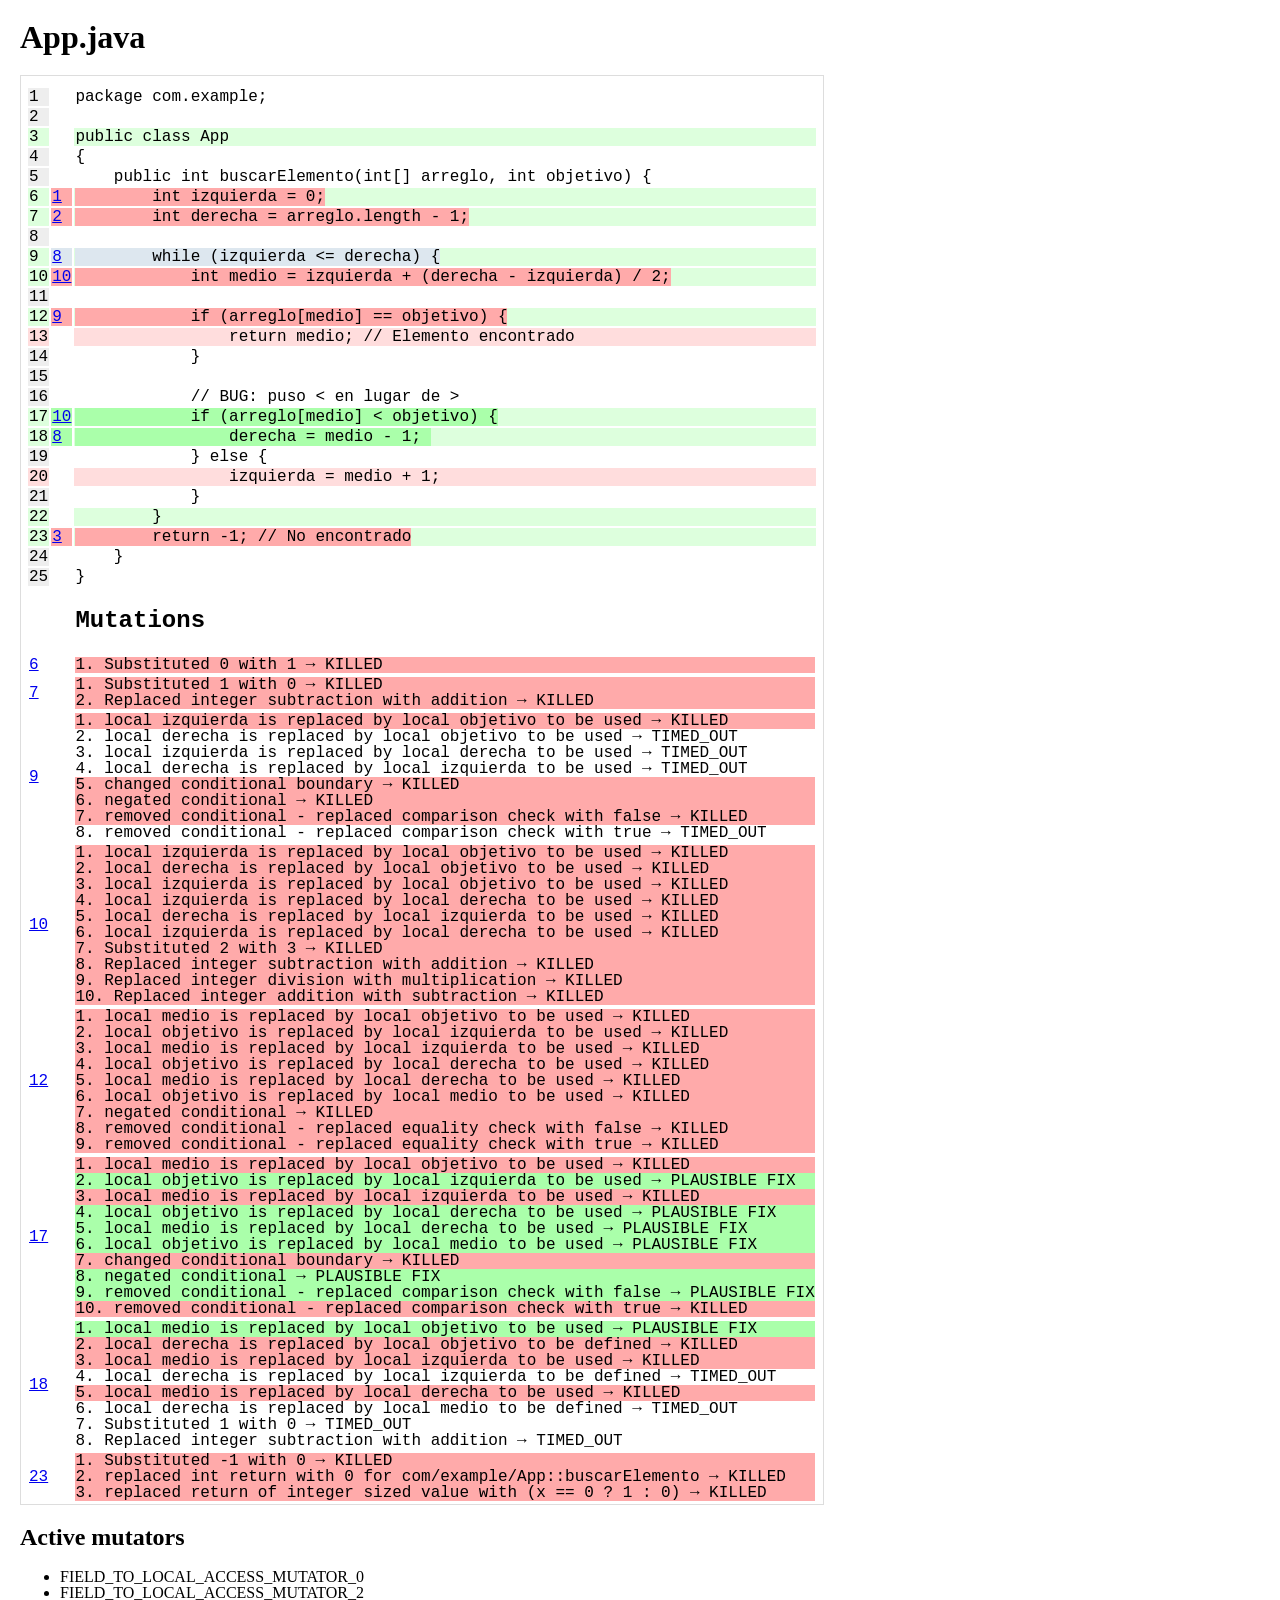
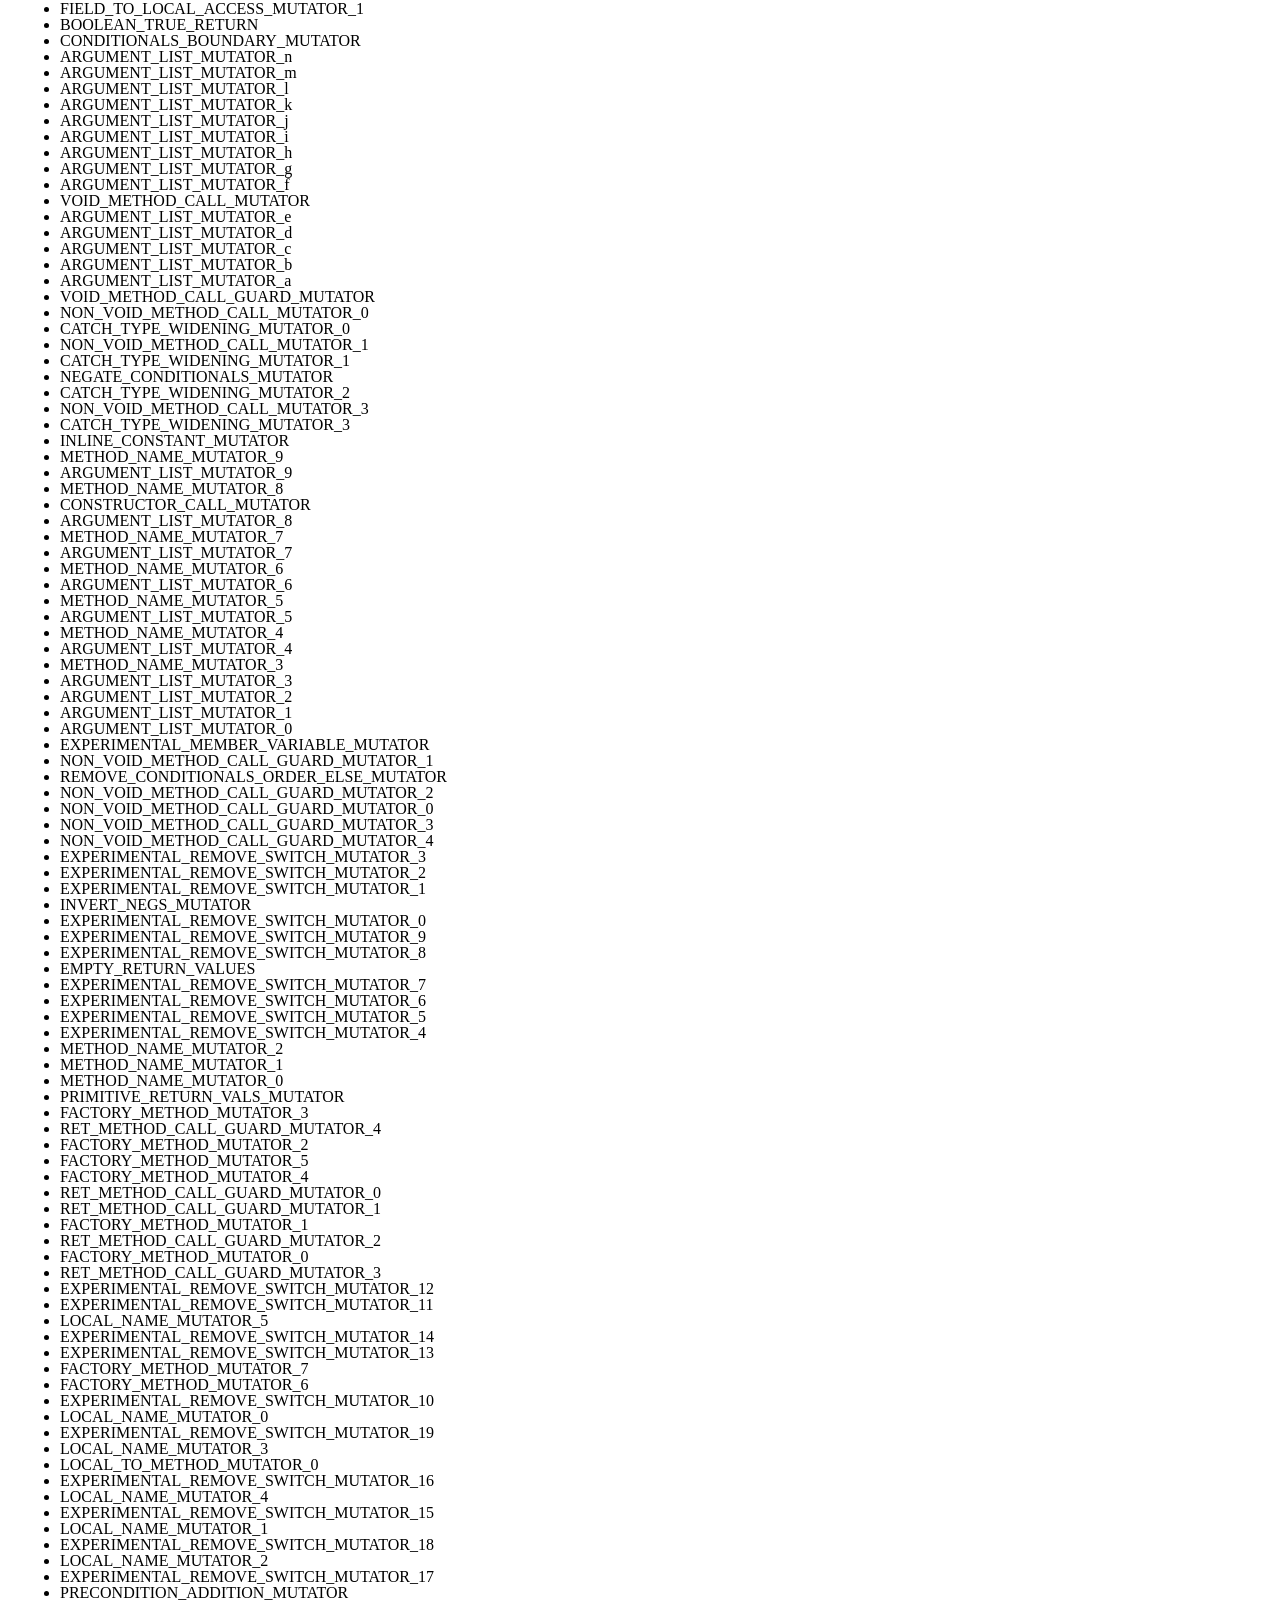
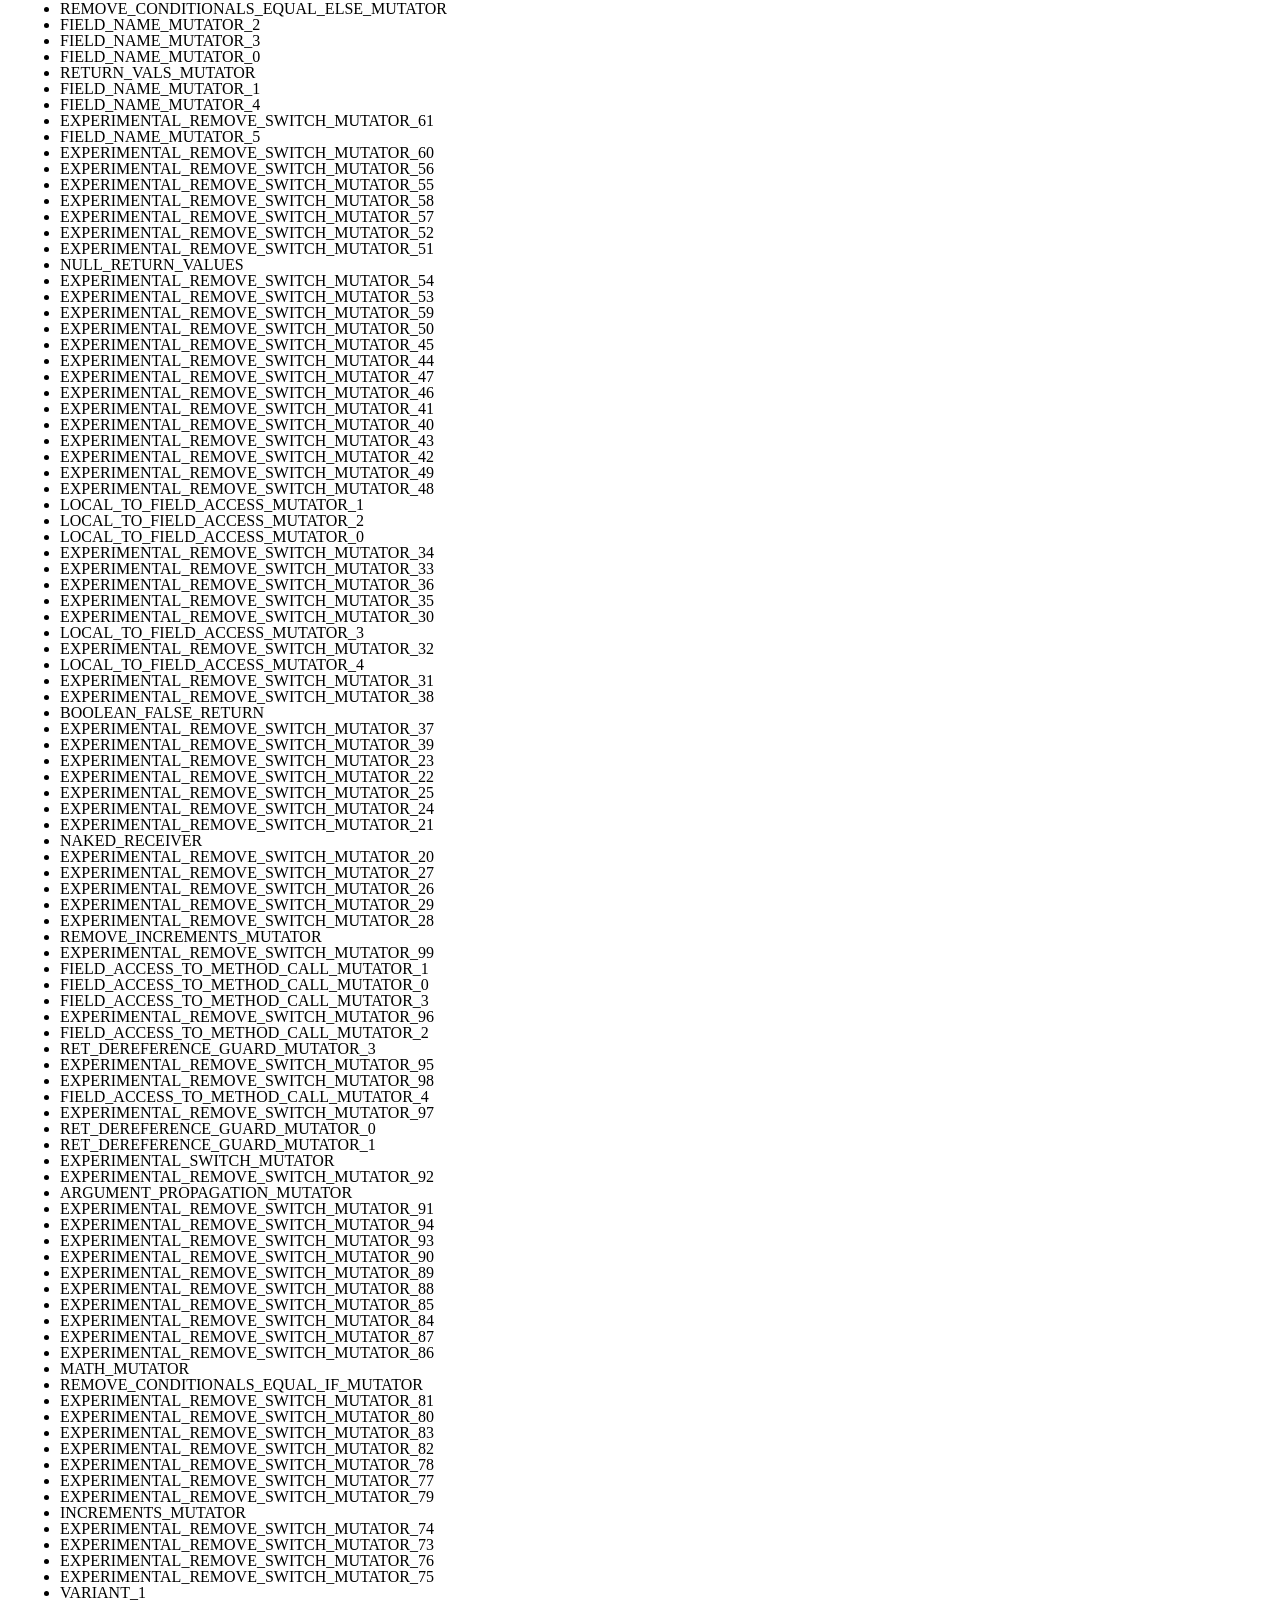
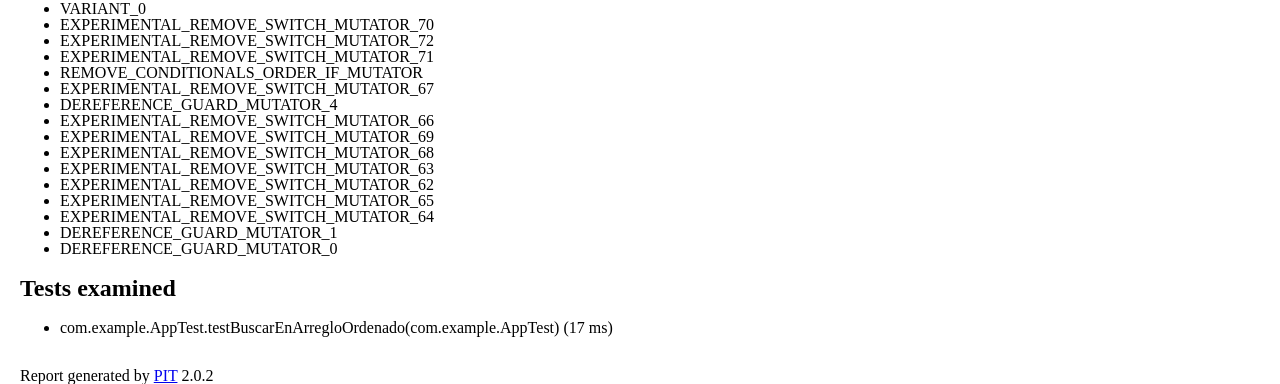
<file: escenario3/target/prapr-reports/202610141454/com.example/App.java.html>
<!DOCTYPE html>
<html>
<head>
    <link rel="stylesheet" type="text/css" href="../style.css">
</head>
<body>


<h1>App.java</h1>

<table class="src">



<tr>
<td class='na'>
<a name='org.pitest.mutationtest.report.html.SourceFile@1be52861_1'/>
1
</td>
<td class=''>
<span class='pop'>
<a href='#grouporg.pitest.mutationtest.report.html.SourceFile@1be52861_1'></a>
<span>
</span>
</td>
<td class=''><pre><span  class=''>package com.example;</span></pre></td></tr>


<tr>
<td class='na'>
<a name='org.pitest.mutationtest.report.html.SourceFile@1be52861_2'/>
2
</td>
<td class=''>
<span class='pop'>
<a href='#grouporg.pitest.mutationtest.report.html.SourceFile@1be52861_2'></a>
<span>
</span>
</td>
<td class=''><pre><span  class=''></span></pre></td></tr>


<tr>
<td class='covered'>
<a name='org.pitest.mutationtest.report.html.SourceFile@1be52861_3'/>
3
</td>
<td class=''>
<span class='pop'>
<a href='#grouporg.pitest.mutationtest.report.html.SourceFile@1be52861_3'></a>
<span>
</span>
</td>
<td class='covered'><pre><span  class=''>public class App </span></pre></td></tr>


<tr>
<td class='na'>
<a name='org.pitest.mutationtest.report.html.SourceFile@1be52861_4'/>
4
</td>
<td class=''>
<span class='pop'>
<a href='#grouporg.pitest.mutationtest.report.html.SourceFile@1be52861_4'></a>
<span>
</span>
</td>
<td class=''><pre><span  class=''>{</span></pre></td></tr>


<tr>
<td class='na'>
<a name='org.pitest.mutationtest.report.html.SourceFile@1be52861_5'/>
5
</td>
<td class=''>
<span class='pop'>
<a href='#grouporg.pitest.mutationtest.report.html.SourceFile@1be52861_5'></a>
<span>
</span>
</td>
<td class=''><pre><span  class=''>    public int buscarElemento(int[] arreglo, int objetivo) {</span></pre></td></tr>


<tr>
<td class='covered'>
<a name='org.pitest.mutationtest.report.html.SourceFile@1be52861_6'/>
6
</td>
<td class='killed'>
<span class='pop'>
<a href='#grouporg.pitest.mutationtest.report.html.SourceFile@1be52861_6'>1</a>
<span>

1. buscarElemento : Substituted 0 with 1 &rarr; KILLED<br/>

</span>
</td>
<td class='covered'><pre><span  class='killed'>        int izquierda = 0;</span></pre></td></tr>


<tr>
<td class='covered'>
<a name='org.pitest.mutationtest.report.html.SourceFile@1be52861_7'/>
7
</td>
<td class='killed'>
<span class='pop'>
<a href='#grouporg.pitest.mutationtest.report.html.SourceFile@1be52861_7'>2</a>
<span>

1. buscarElemento : Substituted 1 with 0 &rarr; KILLED<br/>

2. buscarElemento : Replaced integer subtraction with addition &rarr; KILLED<br/>

</span>
</td>
<td class='covered'><pre><span  class='killed'>        int derecha = arreglo.length - 1;</span></pre></td></tr>


<tr>
<td class='na'>
<a name='org.pitest.mutationtest.report.html.SourceFile@1be52861_8'/>
8
</td>
<td class=''>
<span class='pop'>
<a href='#grouporg.pitest.mutationtest.report.html.SourceFile@1be52861_8'></a>
<span>
</span>
</td>
<td class=''><pre><span  class=''></span></pre></td></tr>


<tr>
<td class='covered'>
<a name='org.pitest.mutationtest.report.html.SourceFile@1be52861_9'/>
9
</td>
<td class='uncertain'>
<span class='pop'>
<a href='#grouporg.pitest.mutationtest.report.html.SourceFile@1be52861_9'>8</a>
<span>

1. buscarElemento : local derecha is replaced by local objetivo to be used &rarr; TIMED_OUT<br/>

2. buscarElemento : local izquierda is replaced by local derecha to be used &rarr; TIMED_OUT<br/>

3. buscarElemento : local derecha is replaced by local izquierda to be used &rarr; TIMED_OUT<br/>

4. buscarElemento : removed conditional - replaced comparison check with true &rarr; TIMED_OUT<br/>

5. buscarElemento : local izquierda is replaced by local objetivo to be used &rarr; KILLED<br/>

6. buscarElemento : changed conditional boundary &rarr; KILLED<br/>

7. buscarElemento : negated conditional &rarr; KILLED<br/>

8. buscarElemento : removed conditional - replaced comparison check with false &rarr; KILLED<br/>

</span>
</td>
<td class='covered'><pre><span  class='uncertain'>        while (izquierda &#60;= derecha) {</span></pre></td></tr>


<tr>
<td class='covered'>
<a name='org.pitest.mutationtest.report.html.SourceFile@1be52861_10'/>
10
</td>
<td class='killed'>
<span class='pop'>
<a href='#grouporg.pitest.mutationtest.report.html.SourceFile@1be52861_10'>10</a>
<span>

1. buscarElemento : local izquierda is replaced by local objetivo to be used &rarr; KILLED<br/>

2. buscarElemento : local derecha is replaced by local objetivo to be used &rarr; KILLED<br/>

3. buscarElemento : local izquierda is replaced by local objetivo to be used &rarr; KILLED<br/>

4. buscarElemento : local izquierda is replaced by local derecha to be used &rarr; KILLED<br/>

5. buscarElemento : local derecha is replaced by local izquierda to be used &rarr; KILLED<br/>

6. buscarElemento : local izquierda is replaced by local derecha to be used &rarr; KILLED<br/>

7. buscarElemento : Substituted 2 with 3 &rarr; KILLED<br/>

8. buscarElemento : Replaced integer subtraction with addition &rarr; KILLED<br/>

9. buscarElemento : Replaced integer division with multiplication &rarr; KILLED<br/>

10. buscarElemento : Replaced integer addition with subtraction &rarr; KILLED<br/>

</span>
</td>
<td class='covered'><pre><span  class='killed'>            int medio = izquierda + (derecha - izquierda) / 2;</span></pre></td></tr>


<tr>
<td class='na'>
<a name='org.pitest.mutationtest.report.html.SourceFile@1be52861_11'/>
11
</td>
<td class=''>
<span class='pop'>
<a href='#grouporg.pitest.mutationtest.report.html.SourceFile@1be52861_11'></a>
<span>
</span>
</td>
<td class=''><pre><span  class=''></span></pre></td></tr>


<tr>
<td class='covered'>
<a name='org.pitest.mutationtest.report.html.SourceFile@1be52861_12'/>
12
</td>
<td class='killed'>
<span class='pop'>
<a href='#grouporg.pitest.mutationtest.report.html.SourceFile@1be52861_12'>9</a>
<span>

1. buscarElemento : local medio is replaced by local objetivo to be used &rarr; KILLED<br/>

2. buscarElemento : local objetivo is replaced by local izquierda to be used &rarr; KILLED<br/>

3. buscarElemento : local medio is replaced by local izquierda to be used &rarr; KILLED<br/>

4. buscarElemento : local objetivo is replaced by local derecha to be used &rarr; KILLED<br/>

5. buscarElemento : local medio is replaced by local derecha to be used &rarr; KILLED<br/>

6. buscarElemento : local objetivo is replaced by local medio to be used &rarr; KILLED<br/>

7. buscarElemento : negated conditional &rarr; KILLED<br/>

8. buscarElemento : removed conditional - replaced equality check with false &rarr; KILLED<br/>

9. buscarElemento : removed conditional - replaced equality check with true &rarr; KILLED<br/>

</span>
</td>
<td class='covered'><pre><span  class='killed'>            if (arreglo[medio] == objetivo) {</span></pre></td></tr>


<tr>
<td class='uncovered'>
<a name='org.pitest.mutationtest.report.html.SourceFile@1be52861_13'/>
13
</td>
<td class=''>
<span class='pop'>
<a href='#grouporg.pitest.mutationtest.report.html.SourceFile@1be52861_13'></a>
<span>
</span>
</td>
<td class='uncovered'><pre><span  class=''>                return medio; // Elemento encontrado</span></pre></td></tr>


<tr>
<td class='na'>
<a name='org.pitest.mutationtest.report.html.SourceFile@1be52861_14'/>
14
</td>
<td class=''>
<span class='pop'>
<a href='#grouporg.pitest.mutationtest.report.html.SourceFile@1be52861_14'></a>
<span>
</span>
</td>
<td class=''><pre><span  class=''>            }</span></pre></td></tr>


<tr>
<td class='na'>
<a name='org.pitest.mutationtest.report.html.SourceFile@1be52861_15'/>
15
</td>
<td class=''>
<span class='pop'>
<a href='#grouporg.pitest.mutationtest.report.html.SourceFile@1be52861_15'></a>
<span>
</span>
</td>
<td class=''><pre><span  class=''></span></pre></td></tr>


<tr>
<td class='na'>
<a name='org.pitest.mutationtest.report.html.SourceFile@1be52861_16'/>
16
</td>
<td class=''>
<span class='pop'>
<a href='#grouporg.pitest.mutationtest.report.html.SourceFile@1be52861_16'></a>
<span>
</span>
</td>
<td class=''><pre><span  class=''>            // BUG: puso &#60; en lugar de &#62;</span></pre></td></tr>


<tr>
<td class='covered'>
<a name='org.pitest.mutationtest.report.html.SourceFile@1be52861_17'/>
17
</td>
<td class='survived'>
<span class='pop'>
<a href='#grouporg.pitest.mutationtest.report.html.SourceFile@1be52861_17'>10</a>
<span>

1. buscarElemento : local objetivo is replaced by local izquierda to be used &rarr; PLAUSIBLE FIX<br/>

2. buscarElemento : local objetivo is replaced by local derecha to be used &rarr; PLAUSIBLE FIX<br/>

3. buscarElemento : local medio is replaced by local derecha to be used &rarr; PLAUSIBLE FIX<br/>

4. buscarElemento : local objetivo is replaced by local medio to be used &rarr; PLAUSIBLE FIX<br/>

5. buscarElemento : negated conditional &rarr; PLAUSIBLE FIX<br/>

6. buscarElemento : removed conditional - replaced comparison check with false &rarr; PLAUSIBLE FIX<br/>

7. buscarElemento : local medio is replaced by local objetivo to be used &rarr; KILLED<br/>

8. buscarElemento : local medio is replaced by local izquierda to be used &rarr; KILLED<br/>

9. buscarElemento : changed conditional boundary &rarr; KILLED<br/>

10. buscarElemento : removed conditional - replaced comparison check with true &rarr; KILLED<br/>

</span>
</td>
<td class='covered'><pre><span  class='survived'>            if (arreglo[medio] &#60; objetivo) {</span></pre></td></tr>


<tr>
<td class='covered'>
<a name='org.pitest.mutationtest.report.html.SourceFile@1be52861_18'/>
18
</td>
<td class='survived'>
<span class='pop'>
<a href='#grouporg.pitest.mutationtest.report.html.SourceFile@1be52861_18'>8</a>
<span>

1. buscarElemento : local medio is replaced by local objetivo to be used &rarr; PLAUSIBLE FIX<br/>

2. buscarElemento : local derecha is replaced by local izquierda to be defined &rarr; TIMED_OUT<br/>

3. buscarElemento : local derecha is replaced by local medio to be defined &rarr; TIMED_OUT<br/>

4. buscarElemento : Substituted 1 with 0 &rarr; TIMED_OUT<br/>

5. buscarElemento : Replaced integer subtraction with addition &rarr; TIMED_OUT<br/>

6. buscarElemento : local derecha is replaced by local objetivo to be defined &rarr; KILLED<br/>

7. buscarElemento : local medio is replaced by local izquierda to be used &rarr; KILLED<br/>

8. buscarElemento : local medio is replaced by local derecha to be used &rarr; KILLED<br/>

</span>
</td>
<td class='covered'><pre><span  class='survived'>                derecha = medio - 1; </span></pre></td></tr>


<tr>
<td class='na'>
<a name='org.pitest.mutationtest.report.html.SourceFile@1be52861_19'/>
19
</td>
<td class=''>
<span class='pop'>
<a href='#grouporg.pitest.mutationtest.report.html.SourceFile@1be52861_19'></a>
<span>
</span>
</td>
<td class=''><pre><span  class=''>            } else {</span></pre></td></tr>


<tr>
<td class='uncovered'>
<a name='org.pitest.mutationtest.report.html.SourceFile@1be52861_20'/>
20
</td>
<td class=''>
<span class='pop'>
<a href='#grouporg.pitest.mutationtest.report.html.SourceFile@1be52861_20'></a>
<span>
</span>
</td>
<td class='uncovered'><pre><span  class=''>                izquierda = medio + 1;</span></pre></td></tr>


<tr>
<td class='na'>
<a name='org.pitest.mutationtest.report.html.SourceFile@1be52861_21'/>
21
</td>
<td class=''>
<span class='pop'>
<a href='#grouporg.pitest.mutationtest.report.html.SourceFile@1be52861_21'></a>
<span>
</span>
</td>
<td class=''><pre><span  class=''>            }</span></pre></td></tr>


<tr>
<td class='covered'>
<a name='org.pitest.mutationtest.report.html.SourceFile@1be52861_22'/>
22
</td>
<td class=''>
<span class='pop'>
<a href='#grouporg.pitest.mutationtest.report.html.SourceFile@1be52861_22'></a>
<span>
</span>
</td>
<td class='covered'><pre><span  class=''>        }</span></pre></td></tr>


<tr>
<td class='covered'>
<a name='org.pitest.mutationtest.report.html.SourceFile@1be52861_23'/>
23
</td>
<td class='killed'>
<span class='pop'>
<a href='#grouporg.pitest.mutationtest.report.html.SourceFile@1be52861_23'>3</a>
<span>

1. buscarElemento : Substituted -1 with 0 &rarr; KILLED<br/>

2. buscarElemento : replaced int return with 0 for com/example/App::buscarElemento &rarr; KILLED<br/>

3. buscarElemento : replaced return of integer sized value with (x == 0 ? 1 : 0) &rarr; KILLED<br/>

</span>
</td>
<td class='covered'><pre><span  class='killed'>        return -1; // No encontrado</span></pre></td></tr>


<tr>
<td class='na'>
<a name='org.pitest.mutationtest.report.html.SourceFile@1be52861_24'/>
24
</td>
<td class=''>
<span class='pop'>
<a href='#grouporg.pitest.mutationtest.report.html.SourceFile@1be52861_24'></a>
<span>
</span>
</td>
<td class=''><pre><span  class=''>    }</span></pre></td></tr>


<tr>
<td class='na'>
<a name='org.pitest.mutationtest.report.html.SourceFile@1be52861_25'/>
25
</td>
<td class=''>
<span class='pop'>
<a href='#grouporg.pitest.mutationtest.report.html.SourceFile@1be52861_25'></a>
<span>
</span>
</td>
<td class=''><pre><span  class=''>}</span></pre></td></tr>



<tr><td></td><td></td><td><h2>Mutations</h2></td></tr>


<tr>
<td><a href='#org.pitest.mutationtest.report.html.SourceFile@1be52861_6'>6</a></td> 
<td></td>
<td>

<a name='grouporg.pitest.mutationtest.report.html.SourceFile@1be52861_6'/> 

<p class='KILLED'><span class='pop'>1.<span><b>1</b><br/><b>Location : </b>buscarElemento<br/><b>Killed by : </b>com.example.AppTest.testBuscarEnArregloOrdenado(com.example.AppTest)</span></span> Substituted 0 with 1 &rarr; KILLED</p> 
</td>
</tr>

<tr>
<td><a href='#org.pitest.mutationtest.report.html.SourceFile@1be52861_7'>7</a></td> 
<td></td>
<td>

<a name='grouporg.pitest.mutationtest.report.html.SourceFile@1be52861_7'/> 

<p class='KILLED'><span class='pop'>1.<span><b>1</b><br/><b>Location : </b>buscarElemento<br/><b>Killed by : </b>com.example.AppTest.testBuscarEnArregloOrdenado(com.example.AppTest)</span></span> Substituted 1 with 0 &rarr; KILLED</p> <p class='KILLED'><span class='pop'>2.<span><b>2</b><br/><b>Location : </b>buscarElemento<br/><b>Killed by : </b>com.example.AppTest.testBuscarEnArregloOrdenado(com.example.AppTest)</span></span> Replaced integer subtraction with addition &rarr; KILLED</p> 
</td>
</tr>

<tr>
<td><a href='#org.pitest.mutationtest.report.html.SourceFile@1be52861_9'>9</a></td> 
<td></td>
<td>

<a name='grouporg.pitest.mutationtest.report.html.SourceFile@1be52861_9'/> 

<p class='KILLED'><span class='pop'>1.<span><b>1</b><br/><b>Location : </b>buscarElemento<br/><b>Killed by : </b>com.example.AppTest.testBuscarEnArregloOrdenado(com.example.AppTest)</span></span> local izquierda is replaced by local objetivo to be used &rarr; KILLED</p> <p class='TIMED_OUT'><span class='pop'>2.<span><b>2</b><br/><b>Location : </b>buscarElemento<br/><b>Killed by : </b>none</span></span> local derecha is replaced by local objetivo to be used &rarr; TIMED_OUT</p> <p class='TIMED_OUT'><span class='pop'>3.<span><b>3</b><br/><b>Location : </b>buscarElemento<br/><b>Killed by : </b>none</span></span> local izquierda is replaced by local derecha to be used &rarr; TIMED_OUT</p> <p class='TIMED_OUT'><span class='pop'>4.<span><b>4</b><br/><b>Location : </b>buscarElemento<br/><b>Killed by : </b>none</span></span> local derecha is replaced by local izquierda to be used &rarr; TIMED_OUT</p> <p class='KILLED'><span class='pop'>5.<span><b>5</b><br/><b>Location : </b>buscarElemento<br/><b>Killed by : </b>com.example.AppTest.testBuscarEnArregloOrdenado(com.example.AppTest)</span></span> changed conditional boundary &rarr; KILLED</p> <p class='KILLED'><span class='pop'>6.<span><b>6</b><br/><b>Location : </b>buscarElemento<br/><b>Killed by : </b>com.example.AppTest.testBuscarEnArregloOrdenado(com.example.AppTest)</span></span> negated conditional &rarr; KILLED</p> <p class='KILLED'><span class='pop'>7.<span><b>7</b><br/><b>Location : </b>buscarElemento<br/><b>Killed by : </b>com.example.AppTest.testBuscarEnArregloOrdenado(com.example.AppTest)</span></span> removed conditional - replaced comparison check with false &rarr; KILLED</p> <p class='TIMED_OUT'><span class='pop'>8.<span><b>8</b><br/><b>Location : </b>buscarElemento<br/><b>Killed by : </b>none</span></span> removed conditional - replaced comparison check with true &rarr; TIMED_OUT</p> 
</td>
</tr>

<tr>
<td><a href='#org.pitest.mutationtest.report.html.SourceFile@1be52861_10'>10</a></td> 
<td></td>
<td>

<a name='grouporg.pitest.mutationtest.report.html.SourceFile@1be52861_10'/> 

<p class='KILLED'><span class='pop'>1.<span><b>1</b><br/><b>Location : </b>buscarElemento<br/><b>Killed by : </b>com.example.AppTest.testBuscarEnArregloOrdenado(com.example.AppTest)</span></span> local izquierda is replaced by local objetivo to be used &rarr; KILLED</p> <p class='KILLED'><span class='pop'>2.<span><b>2</b><br/><b>Location : </b>buscarElemento<br/><b>Killed by : </b>com.example.AppTest.testBuscarEnArregloOrdenado(com.example.AppTest)</span></span> local derecha is replaced by local objetivo to be used &rarr; KILLED</p> <p class='KILLED'><span class='pop'>3.<span><b>3</b><br/><b>Location : </b>buscarElemento<br/><b>Killed by : </b>com.example.AppTest.testBuscarEnArregloOrdenado(com.example.AppTest)</span></span> local izquierda is replaced by local objetivo to be used &rarr; KILLED</p> <p class='KILLED'><span class='pop'>4.<span><b>4</b><br/><b>Location : </b>buscarElemento<br/><b>Killed by : </b>com.example.AppTest.testBuscarEnArregloOrdenado(com.example.AppTest)</span></span> local izquierda is replaced by local derecha to be used &rarr; KILLED</p> <p class='KILLED'><span class='pop'>5.<span><b>5</b><br/><b>Location : </b>buscarElemento<br/><b>Killed by : </b>com.example.AppTest.testBuscarEnArregloOrdenado(com.example.AppTest)</span></span> local derecha is replaced by local izquierda to be used &rarr; KILLED</p> <p class='KILLED'><span class='pop'>6.<span><b>6</b><br/><b>Location : </b>buscarElemento<br/><b>Killed by : </b>com.example.AppTest.testBuscarEnArregloOrdenado(com.example.AppTest)</span></span> local izquierda is replaced by local derecha to be used &rarr; KILLED</p> <p class='KILLED'><span class='pop'>7.<span><b>7</b><br/><b>Location : </b>buscarElemento<br/><b>Killed by : </b>com.example.AppTest.testBuscarEnArregloOrdenado(com.example.AppTest)</span></span> Substituted 2 with 3 &rarr; KILLED</p> <p class='KILLED'><span class='pop'>8.<span><b>8</b><br/><b>Location : </b>buscarElemento<br/><b>Killed by : </b>com.example.AppTest.testBuscarEnArregloOrdenado(com.example.AppTest)</span></span> Replaced integer subtraction with addition &rarr; KILLED</p> <p class='KILLED'><span class='pop'>9.<span><b>9</b><br/><b>Location : </b>buscarElemento<br/><b>Killed by : </b>com.example.AppTest.testBuscarEnArregloOrdenado(com.example.AppTest)</span></span> Replaced integer division with multiplication &rarr; KILLED</p> <p class='KILLED'><span class='pop'>10.<span><b>10</b><br/><b>Location : </b>buscarElemento<br/><b>Killed by : </b>com.example.AppTest.testBuscarEnArregloOrdenado(com.example.AppTest)</span></span> Replaced integer addition with subtraction &rarr; KILLED</p> 
</td>
</tr>

<tr>
<td><a href='#org.pitest.mutationtest.report.html.SourceFile@1be52861_12'>12</a></td> 
<td></td>
<td>

<a name='grouporg.pitest.mutationtest.report.html.SourceFile@1be52861_12'/> 

<p class='KILLED'><span class='pop'>1.<span><b>1</b><br/><b>Location : </b>buscarElemento<br/><b>Killed by : </b>com.example.AppTest.testBuscarEnArregloOrdenado(com.example.AppTest)</span></span> local medio is replaced by local objetivo to be used &rarr; KILLED</p> <p class='KILLED'><span class='pop'>2.<span><b>2</b><br/><b>Location : </b>buscarElemento<br/><b>Killed by : </b>com.example.AppTest.testBuscarEnArregloOrdenado(com.example.AppTest)</span></span> local objetivo is replaced by local izquierda to be used &rarr; KILLED</p> <p class='KILLED'><span class='pop'>3.<span><b>3</b><br/><b>Location : </b>buscarElemento<br/><b>Killed by : </b>com.example.AppTest.testBuscarEnArregloOrdenado(com.example.AppTest)</span></span> local medio is replaced by local izquierda to be used &rarr; KILLED</p> <p class='KILLED'><span class='pop'>4.<span><b>4</b><br/><b>Location : </b>buscarElemento<br/><b>Killed by : </b>com.example.AppTest.testBuscarEnArregloOrdenado(com.example.AppTest)</span></span> local objetivo is replaced by local derecha to be used &rarr; KILLED</p> <p class='KILLED'><span class='pop'>5.<span><b>5</b><br/><b>Location : </b>buscarElemento<br/><b>Killed by : </b>com.example.AppTest.testBuscarEnArregloOrdenado(com.example.AppTest)</span></span> local medio is replaced by local derecha to be used &rarr; KILLED</p> <p class='KILLED'><span class='pop'>6.<span><b>6</b><br/><b>Location : </b>buscarElemento<br/><b>Killed by : </b>com.example.AppTest.testBuscarEnArregloOrdenado(com.example.AppTest)</span></span> local objetivo is replaced by local medio to be used &rarr; KILLED</p> <p class='KILLED'><span class='pop'>7.<span><b>7</b><br/><b>Location : </b>buscarElemento<br/><b>Killed by : </b>com.example.AppTest.testBuscarEnArregloOrdenado(com.example.AppTest)</span></span> negated conditional &rarr; KILLED</p> <p class='KILLED'><span class='pop'>8.<span><b>8</b><br/><b>Location : </b>buscarElemento<br/><b>Killed by : </b>com.example.AppTest.testBuscarEnArregloOrdenado(com.example.AppTest)</span></span> removed conditional - replaced equality check with false &rarr; KILLED</p> <p class='KILLED'><span class='pop'>9.<span><b>9</b><br/><b>Location : </b>buscarElemento<br/><b>Killed by : </b>com.example.AppTest.testBuscarEnArregloOrdenado(com.example.AppTest)</span></span> removed conditional - replaced equality check with true &rarr; KILLED</p> 
</td>
</tr>

<tr>
<td><a href='#org.pitest.mutationtest.report.html.SourceFile@1be52861_17'>17</a></td> 
<td></td>
<td>

<a name='grouporg.pitest.mutationtest.report.html.SourceFile@1be52861_17'/> 

<p class='KILLED'><span class='pop'>1.<span><b>1</b><br/><b>Location : </b>buscarElemento<br/><b>Killed by : </b>com.example.AppTest.testBuscarEnArregloOrdenado(com.example.AppTest)</span></span> local medio is replaced by local objetivo to be used &rarr; KILLED</p> <p class='SURVIVED'><span class='pop'>2.<span><b>2</b><br/><b>Location : </b>buscarElemento<br/><b>Killed by : </b>none</span></span> local objetivo is replaced by local izquierda to be used &rarr; PLAUSIBLE FIX</p> <p class='KILLED'><span class='pop'>3.<span><b>3</b><br/><b>Location : </b>buscarElemento<br/><b>Killed by : </b>com.example.AppTest.testBuscarEnArregloOrdenado(com.example.AppTest)</span></span> local medio is replaced by local izquierda to be used &rarr; KILLED</p> <p class='SURVIVED'><span class='pop'>4.<span><b>4</b><br/><b>Location : </b>buscarElemento<br/><b>Killed by : </b>none</span></span> local objetivo is replaced by local derecha to be used &rarr; PLAUSIBLE FIX</p> <p class='SURVIVED'><span class='pop'>5.<span><b>5</b><br/><b>Location : </b>buscarElemento<br/><b>Killed by : </b>none</span></span> local medio is replaced by local derecha to be used &rarr; PLAUSIBLE FIX</p> <p class='SURVIVED'><span class='pop'>6.<span><b>6</b><br/><b>Location : </b>buscarElemento<br/><b>Killed by : </b>none</span></span> local objetivo is replaced by local medio to be used &rarr; PLAUSIBLE FIX</p> <p class='KILLED'><span class='pop'>7.<span><b>7</b><br/><b>Location : </b>buscarElemento<br/><b>Killed by : </b>com.example.AppTest.testBuscarEnArregloOrdenado(com.example.AppTest)</span></span> changed conditional boundary &rarr; KILLED</p> <p class='SURVIVED'><span class='pop'>8.<span><b>8</b><br/><b>Location : </b>buscarElemento<br/><b>Killed by : </b>none</span></span> negated conditional &rarr; PLAUSIBLE FIX</p> <p class='SURVIVED'><span class='pop'>9.<span><b>9</b><br/><b>Location : </b>buscarElemento<br/><b>Killed by : </b>none</span></span> removed conditional - replaced comparison check with false &rarr; PLAUSIBLE FIX</p> <p class='KILLED'><span class='pop'>10.<span><b>10</b><br/><b>Location : </b>buscarElemento<br/><b>Killed by : </b>com.example.AppTest.testBuscarEnArregloOrdenado(com.example.AppTest)</span></span> removed conditional - replaced comparison check with true &rarr; KILLED</p> 
</td>
</tr>

<tr>
<td><a href='#org.pitest.mutationtest.report.html.SourceFile@1be52861_18'>18</a></td> 
<td></td>
<td>

<a name='grouporg.pitest.mutationtest.report.html.SourceFile@1be52861_18'/> 

<p class='SURVIVED'><span class='pop'>1.<span><b>1</b><br/><b>Location : </b>buscarElemento<br/><b>Killed by : </b>none</span></span> local medio is replaced by local objetivo to be used &rarr; PLAUSIBLE FIX</p> <p class='KILLED'><span class='pop'>2.<span><b>2</b><br/><b>Location : </b>buscarElemento<br/><b>Killed by : </b>com.example.AppTest.testBuscarEnArregloOrdenado(com.example.AppTest)</span></span> local derecha is replaced by local objetivo to be defined &rarr; KILLED</p> <p class='KILLED'><span class='pop'>3.<span><b>3</b><br/><b>Location : </b>buscarElemento<br/><b>Killed by : </b>com.example.AppTest.testBuscarEnArregloOrdenado(com.example.AppTest)</span></span> local medio is replaced by local izquierda to be used &rarr; KILLED</p> <p class='TIMED_OUT'><span class='pop'>4.<span><b>4</b><br/><b>Location : </b>buscarElemento<br/><b>Killed by : </b>none</span></span> local derecha is replaced by local izquierda to be defined &rarr; TIMED_OUT</p> <p class='KILLED'><span class='pop'>5.<span><b>5</b><br/><b>Location : </b>buscarElemento<br/><b>Killed by : </b>com.example.AppTest.testBuscarEnArregloOrdenado(com.example.AppTest)</span></span> local medio is replaced by local derecha to be used &rarr; KILLED</p> <p class='TIMED_OUT'><span class='pop'>6.<span><b>6</b><br/><b>Location : </b>buscarElemento<br/><b>Killed by : </b>none</span></span> local derecha is replaced by local medio to be defined &rarr; TIMED_OUT</p> <p class='TIMED_OUT'><span class='pop'>7.<span><b>7</b><br/><b>Location : </b>buscarElemento<br/><b>Killed by : </b>none</span></span> Substituted 1 with 0 &rarr; TIMED_OUT</p> <p class='TIMED_OUT'><span class='pop'>8.<span><b>8</b><br/><b>Location : </b>buscarElemento<br/><b>Killed by : </b>none</span></span> Replaced integer subtraction with addition &rarr; TIMED_OUT</p> 
</td>
</tr>

<tr>
<td><a href='#org.pitest.mutationtest.report.html.SourceFile@1be52861_23'>23</a></td> 
<td></td>
<td>

<a name='grouporg.pitest.mutationtest.report.html.SourceFile@1be52861_23'/> 

<p class='KILLED'><span class='pop'>1.<span><b>1</b><br/><b>Location : </b>buscarElemento<br/><b>Killed by : </b>com.example.AppTest.testBuscarEnArregloOrdenado(com.example.AppTest)</span></span> Substituted -1 with 0 &rarr; KILLED</p> <p class='KILLED'><span class='pop'>2.<span><b>2</b><br/><b>Location : </b>buscarElemento<br/><b>Killed by : </b>com.example.AppTest.testBuscarEnArregloOrdenado(com.example.AppTest)</span></span> replaced int return with 0 for com/example/App::buscarElemento &rarr; KILLED</p> <p class='KILLED'><span class='pop'>3.<span><b>3</b><br/><b>Location : </b>buscarElemento<br/><b>Killed by : </b>com.example.AppTest.testBuscarEnArregloOrdenado(com.example.AppTest)</span></span> replaced return of integer sized value with (x == 0 ? 1 : 0) &rarr; KILLED</p> 
</td>
</tr>

</table>


<h2>Active mutators</h2>
<ul>

<li class='mutator'>FIELD_TO_LOCAL_ACCESS_MUTATOR_0</li>

<li class='mutator'>FIELD_TO_LOCAL_ACCESS_MUTATOR_2</li>

<li class='mutator'>FIELD_TO_LOCAL_ACCESS_MUTATOR_1</li>

<li class='mutator'>BOOLEAN_TRUE_RETURN</li>

<li class='mutator'>CONDITIONALS_BOUNDARY_MUTATOR</li>

<li class='mutator'>ARGUMENT_LIST_MUTATOR_n</li>

<li class='mutator'>ARGUMENT_LIST_MUTATOR_m</li>

<li class='mutator'>ARGUMENT_LIST_MUTATOR_l</li>

<li class='mutator'>ARGUMENT_LIST_MUTATOR_k</li>

<li class='mutator'>ARGUMENT_LIST_MUTATOR_j</li>

<li class='mutator'>ARGUMENT_LIST_MUTATOR_i</li>

<li class='mutator'>ARGUMENT_LIST_MUTATOR_h</li>

<li class='mutator'>ARGUMENT_LIST_MUTATOR_g</li>

<li class='mutator'>ARGUMENT_LIST_MUTATOR_f</li>

<li class='mutator'>VOID_METHOD_CALL_MUTATOR</li>

<li class='mutator'>ARGUMENT_LIST_MUTATOR_e</li>

<li class='mutator'>ARGUMENT_LIST_MUTATOR_d</li>

<li class='mutator'>ARGUMENT_LIST_MUTATOR_c</li>

<li class='mutator'>ARGUMENT_LIST_MUTATOR_b</li>

<li class='mutator'>ARGUMENT_LIST_MUTATOR_a</li>

<li class='mutator'>VOID_METHOD_CALL_GUARD_MUTATOR</li>

<li class='mutator'>NON_VOID_METHOD_CALL_MUTATOR_0</li>

<li class='mutator'>CATCH_TYPE_WIDENING_MUTATOR_0</li>

<li class='mutator'>NON_VOID_METHOD_CALL_MUTATOR_1</li>

<li class='mutator'>CATCH_TYPE_WIDENING_MUTATOR_1</li>

<li class='mutator'>NEGATE_CONDITIONALS_MUTATOR</li>

<li class='mutator'>CATCH_TYPE_WIDENING_MUTATOR_2</li>

<li class='mutator'>NON_VOID_METHOD_CALL_MUTATOR_3</li>

<li class='mutator'>CATCH_TYPE_WIDENING_MUTATOR_3</li>

<li class='mutator'>INLINE_CONSTANT_MUTATOR</li>

<li class='mutator'>METHOD_NAME_MUTATOR_9</li>

<li class='mutator'>ARGUMENT_LIST_MUTATOR_9</li>

<li class='mutator'>METHOD_NAME_MUTATOR_8</li>

<li class='mutator'>CONSTRUCTOR_CALL_MUTATOR</li>

<li class='mutator'>ARGUMENT_LIST_MUTATOR_8</li>

<li class='mutator'>METHOD_NAME_MUTATOR_7</li>

<li class='mutator'>ARGUMENT_LIST_MUTATOR_7</li>

<li class='mutator'>METHOD_NAME_MUTATOR_6</li>

<li class='mutator'>ARGUMENT_LIST_MUTATOR_6</li>

<li class='mutator'>METHOD_NAME_MUTATOR_5</li>

<li class='mutator'>ARGUMENT_LIST_MUTATOR_5</li>

<li class='mutator'>METHOD_NAME_MUTATOR_4</li>

<li class='mutator'>ARGUMENT_LIST_MUTATOR_4</li>

<li class='mutator'>METHOD_NAME_MUTATOR_3</li>

<li class='mutator'>ARGUMENT_LIST_MUTATOR_3</li>

<li class='mutator'>ARGUMENT_LIST_MUTATOR_2</li>

<li class='mutator'>ARGUMENT_LIST_MUTATOR_1</li>

<li class='mutator'>ARGUMENT_LIST_MUTATOR_0</li>

<li class='mutator'>EXPERIMENTAL_MEMBER_VARIABLE_MUTATOR</li>

<li class='mutator'>NON_VOID_METHOD_CALL_GUARD_MUTATOR_1</li>

<li class='mutator'>REMOVE_CONDITIONALS_ORDER_ELSE_MUTATOR</li>

<li class='mutator'>NON_VOID_METHOD_CALL_GUARD_MUTATOR_2</li>

<li class='mutator'>NON_VOID_METHOD_CALL_GUARD_MUTATOR_0</li>

<li class='mutator'>NON_VOID_METHOD_CALL_GUARD_MUTATOR_3</li>

<li class='mutator'>NON_VOID_METHOD_CALL_GUARD_MUTATOR_4</li>

<li class='mutator'>EXPERIMENTAL_REMOVE_SWITCH_MUTATOR_3</li>

<li class='mutator'>EXPERIMENTAL_REMOVE_SWITCH_MUTATOR_2</li>

<li class='mutator'>EXPERIMENTAL_REMOVE_SWITCH_MUTATOR_1</li>

<li class='mutator'>INVERT_NEGS_MUTATOR</li>

<li class='mutator'>EXPERIMENTAL_REMOVE_SWITCH_MUTATOR_0</li>

<li class='mutator'>EXPERIMENTAL_REMOVE_SWITCH_MUTATOR_9</li>

<li class='mutator'>EXPERIMENTAL_REMOVE_SWITCH_MUTATOR_8</li>

<li class='mutator'>EMPTY_RETURN_VALUES</li>

<li class='mutator'>EXPERIMENTAL_REMOVE_SWITCH_MUTATOR_7</li>

<li class='mutator'>EXPERIMENTAL_REMOVE_SWITCH_MUTATOR_6</li>

<li class='mutator'>EXPERIMENTAL_REMOVE_SWITCH_MUTATOR_5</li>

<li class='mutator'>EXPERIMENTAL_REMOVE_SWITCH_MUTATOR_4</li>

<li class='mutator'>METHOD_NAME_MUTATOR_2</li>

<li class='mutator'>METHOD_NAME_MUTATOR_1</li>

<li class='mutator'>METHOD_NAME_MUTATOR_0</li>

<li class='mutator'>PRIMITIVE_RETURN_VALS_MUTATOR</li>

<li class='mutator'>FACTORY_METHOD_MUTATOR_3</li>

<li class='mutator'>RET_METHOD_CALL_GUARD_MUTATOR_4</li>

<li class='mutator'>FACTORY_METHOD_MUTATOR_2</li>

<li class='mutator'>FACTORY_METHOD_MUTATOR_5</li>

<li class='mutator'>FACTORY_METHOD_MUTATOR_4</li>

<li class='mutator'>RET_METHOD_CALL_GUARD_MUTATOR_0</li>

<li class='mutator'>RET_METHOD_CALL_GUARD_MUTATOR_1</li>

<li class='mutator'>FACTORY_METHOD_MUTATOR_1</li>

<li class='mutator'>RET_METHOD_CALL_GUARD_MUTATOR_2</li>

<li class='mutator'>FACTORY_METHOD_MUTATOR_0</li>

<li class='mutator'>RET_METHOD_CALL_GUARD_MUTATOR_3</li>

<li class='mutator'>EXPERIMENTAL_REMOVE_SWITCH_MUTATOR_12</li>

<li class='mutator'>EXPERIMENTAL_REMOVE_SWITCH_MUTATOR_11</li>

<li class='mutator'>LOCAL_NAME_MUTATOR_5</li>

<li class='mutator'>EXPERIMENTAL_REMOVE_SWITCH_MUTATOR_14</li>

<li class='mutator'>EXPERIMENTAL_REMOVE_SWITCH_MUTATOR_13</li>

<li class='mutator'>FACTORY_METHOD_MUTATOR_7</li>

<li class='mutator'>FACTORY_METHOD_MUTATOR_6</li>

<li class='mutator'>EXPERIMENTAL_REMOVE_SWITCH_MUTATOR_10</li>

<li class='mutator'>LOCAL_NAME_MUTATOR_0</li>

<li class='mutator'>EXPERIMENTAL_REMOVE_SWITCH_MUTATOR_19</li>

<li class='mutator'>LOCAL_NAME_MUTATOR_3</li>

<li class='mutator'>LOCAL_TO_METHOD_MUTATOR_0</li>

<li class='mutator'>EXPERIMENTAL_REMOVE_SWITCH_MUTATOR_16</li>

<li class='mutator'>LOCAL_NAME_MUTATOR_4</li>

<li class='mutator'>EXPERIMENTAL_REMOVE_SWITCH_MUTATOR_15</li>

<li class='mutator'>LOCAL_NAME_MUTATOR_1</li>

<li class='mutator'>EXPERIMENTAL_REMOVE_SWITCH_MUTATOR_18</li>

<li class='mutator'>LOCAL_NAME_MUTATOR_2</li>

<li class='mutator'>EXPERIMENTAL_REMOVE_SWITCH_MUTATOR_17</li>

<li class='mutator'>PRECONDITION_ADDITION_MUTATOR</li>

<li class='mutator'>REMOVE_CONDITIONALS_EQUAL_ELSE_MUTATOR</li>

<li class='mutator'>FIELD_NAME_MUTATOR_2</li>

<li class='mutator'>FIELD_NAME_MUTATOR_3</li>

<li class='mutator'>FIELD_NAME_MUTATOR_0</li>

<li class='mutator'>RETURN_VALS_MUTATOR</li>

<li class='mutator'>FIELD_NAME_MUTATOR_1</li>

<li class='mutator'>FIELD_NAME_MUTATOR_4</li>

<li class='mutator'>EXPERIMENTAL_REMOVE_SWITCH_MUTATOR_61</li>

<li class='mutator'>FIELD_NAME_MUTATOR_5</li>

<li class='mutator'>EXPERIMENTAL_REMOVE_SWITCH_MUTATOR_60</li>

<li class='mutator'>EXPERIMENTAL_REMOVE_SWITCH_MUTATOR_56</li>

<li class='mutator'>EXPERIMENTAL_REMOVE_SWITCH_MUTATOR_55</li>

<li class='mutator'>EXPERIMENTAL_REMOVE_SWITCH_MUTATOR_58</li>

<li class='mutator'>EXPERIMENTAL_REMOVE_SWITCH_MUTATOR_57</li>

<li class='mutator'>EXPERIMENTAL_REMOVE_SWITCH_MUTATOR_52</li>

<li class='mutator'>EXPERIMENTAL_REMOVE_SWITCH_MUTATOR_51</li>

<li class='mutator'>NULL_RETURN_VALUES</li>

<li class='mutator'>EXPERIMENTAL_REMOVE_SWITCH_MUTATOR_54</li>

<li class='mutator'>EXPERIMENTAL_REMOVE_SWITCH_MUTATOR_53</li>

<li class='mutator'>EXPERIMENTAL_REMOVE_SWITCH_MUTATOR_59</li>

<li class='mutator'>EXPERIMENTAL_REMOVE_SWITCH_MUTATOR_50</li>

<li class='mutator'>EXPERIMENTAL_REMOVE_SWITCH_MUTATOR_45</li>

<li class='mutator'>EXPERIMENTAL_REMOVE_SWITCH_MUTATOR_44</li>

<li class='mutator'>EXPERIMENTAL_REMOVE_SWITCH_MUTATOR_47</li>

<li class='mutator'>EXPERIMENTAL_REMOVE_SWITCH_MUTATOR_46</li>

<li class='mutator'>EXPERIMENTAL_REMOVE_SWITCH_MUTATOR_41</li>

<li class='mutator'>EXPERIMENTAL_REMOVE_SWITCH_MUTATOR_40</li>

<li class='mutator'>EXPERIMENTAL_REMOVE_SWITCH_MUTATOR_43</li>

<li class='mutator'>EXPERIMENTAL_REMOVE_SWITCH_MUTATOR_42</li>

<li class='mutator'>EXPERIMENTAL_REMOVE_SWITCH_MUTATOR_49</li>

<li class='mutator'>EXPERIMENTAL_REMOVE_SWITCH_MUTATOR_48</li>

<li class='mutator'>LOCAL_TO_FIELD_ACCESS_MUTATOR_1</li>

<li class='mutator'>LOCAL_TO_FIELD_ACCESS_MUTATOR_2</li>

<li class='mutator'>LOCAL_TO_FIELD_ACCESS_MUTATOR_0</li>

<li class='mutator'>EXPERIMENTAL_REMOVE_SWITCH_MUTATOR_34</li>

<li class='mutator'>EXPERIMENTAL_REMOVE_SWITCH_MUTATOR_33</li>

<li class='mutator'>EXPERIMENTAL_REMOVE_SWITCH_MUTATOR_36</li>

<li class='mutator'>EXPERIMENTAL_REMOVE_SWITCH_MUTATOR_35</li>

<li class='mutator'>EXPERIMENTAL_REMOVE_SWITCH_MUTATOR_30</li>

<li class='mutator'>LOCAL_TO_FIELD_ACCESS_MUTATOR_3</li>

<li class='mutator'>EXPERIMENTAL_REMOVE_SWITCH_MUTATOR_32</li>

<li class='mutator'>LOCAL_TO_FIELD_ACCESS_MUTATOR_4</li>

<li class='mutator'>EXPERIMENTAL_REMOVE_SWITCH_MUTATOR_31</li>

<li class='mutator'>EXPERIMENTAL_REMOVE_SWITCH_MUTATOR_38</li>

<li class='mutator'>BOOLEAN_FALSE_RETURN</li>

<li class='mutator'>EXPERIMENTAL_REMOVE_SWITCH_MUTATOR_37</li>

<li class='mutator'>EXPERIMENTAL_REMOVE_SWITCH_MUTATOR_39</li>

<li class='mutator'>EXPERIMENTAL_REMOVE_SWITCH_MUTATOR_23</li>

<li class='mutator'>EXPERIMENTAL_REMOVE_SWITCH_MUTATOR_22</li>

<li class='mutator'>EXPERIMENTAL_REMOVE_SWITCH_MUTATOR_25</li>

<li class='mutator'>EXPERIMENTAL_REMOVE_SWITCH_MUTATOR_24</li>

<li class='mutator'>EXPERIMENTAL_REMOVE_SWITCH_MUTATOR_21</li>

<li class='mutator'>NAKED_RECEIVER</li>

<li class='mutator'>EXPERIMENTAL_REMOVE_SWITCH_MUTATOR_20</li>

<li class='mutator'>EXPERIMENTAL_REMOVE_SWITCH_MUTATOR_27</li>

<li class='mutator'>EXPERIMENTAL_REMOVE_SWITCH_MUTATOR_26</li>

<li class='mutator'>EXPERIMENTAL_REMOVE_SWITCH_MUTATOR_29</li>

<li class='mutator'>EXPERIMENTAL_REMOVE_SWITCH_MUTATOR_28</li>

<li class='mutator'>REMOVE_INCREMENTS_MUTATOR</li>

<li class='mutator'>EXPERIMENTAL_REMOVE_SWITCH_MUTATOR_99</li>

<li class='mutator'>FIELD_ACCESS_TO_METHOD_CALL_MUTATOR_1</li>

<li class='mutator'>FIELD_ACCESS_TO_METHOD_CALL_MUTATOR_0</li>

<li class='mutator'>FIELD_ACCESS_TO_METHOD_CALL_MUTATOR_3</li>

<li class='mutator'>EXPERIMENTAL_REMOVE_SWITCH_MUTATOR_96</li>

<li class='mutator'>FIELD_ACCESS_TO_METHOD_CALL_MUTATOR_2</li>

<li class='mutator'>RET_DEREFERENCE_GUARD_MUTATOR_3</li>

<li class='mutator'>EXPERIMENTAL_REMOVE_SWITCH_MUTATOR_95</li>

<li class='mutator'>EXPERIMENTAL_REMOVE_SWITCH_MUTATOR_98</li>

<li class='mutator'>FIELD_ACCESS_TO_METHOD_CALL_MUTATOR_4</li>

<li class='mutator'>EXPERIMENTAL_REMOVE_SWITCH_MUTATOR_97</li>

<li class='mutator'>RET_DEREFERENCE_GUARD_MUTATOR_0</li>

<li class='mutator'>RET_DEREFERENCE_GUARD_MUTATOR_1</li>

<li class='mutator'>EXPERIMENTAL_SWITCH_MUTATOR</li>

<li class='mutator'>EXPERIMENTAL_REMOVE_SWITCH_MUTATOR_92</li>

<li class='mutator'>ARGUMENT_PROPAGATION_MUTATOR</li>

<li class='mutator'>EXPERIMENTAL_REMOVE_SWITCH_MUTATOR_91</li>

<li class='mutator'>EXPERIMENTAL_REMOVE_SWITCH_MUTATOR_94</li>

<li class='mutator'>EXPERIMENTAL_REMOVE_SWITCH_MUTATOR_93</li>

<li class='mutator'>EXPERIMENTAL_REMOVE_SWITCH_MUTATOR_90</li>

<li class='mutator'>EXPERIMENTAL_REMOVE_SWITCH_MUTATOR_89</li>

<li class='mutator'>EXPERIMENTAL_REMOVE_SWITCH_MUTATOR_88</li>

<li class='mutator'>EXPERIMENTAL_REMOVE_SWITCH_MUTATOR_85</li>

<li class='mutator'>EXPERIMENTAL_REMOVE_SWITCH_MUTATOR_84</li>

<li class='mutator'>EXPERIMENTAL_REMOVE_SWITCH_MUTATOR_87</li>

<li class='mutator'>EXPERIMENTAL_REMOVE_SWITCH_MUTATOR_86</li>

<li class='mutator'>MATH_MUTATOR</li>

<li class='mutator'>REMOVE_CONDITIONALS_EQUAL_IF_MUTATOR</li>

<li class='mutator'>EXPERIMENTAL_REMOVE_SWITCH_MUTATOR_81</li>

<li class='mutator'>EXPERIMENTAL_REMOVE_SWITCH_MUTATOR_80</li>

<li class='mutator'>EXPERIMENTAL_REMOVE_SWITCH_MUTATOR_83</li>

<li class='mutator'>EXPERIMENTAL_REMOVE_SWITCH_MUTATOR_82</li>

<li class='mutator'>EXPERIMENTAL_REMOVE_SWITCH_MUTATOR_78</li>

<li class='mutator'>EXPERIMENTAL_REMOVE_SWITCH_MUTATOR_77</li>

<li class='mutator'>EXPERIMENTAL_REMOVE_SWITCH_MUTATOR_79</li>

<li class='mutator'>INCREMENTS_MUTATOR</li>

<li class='mutator'>EXPERIMENTAL_REMOVE_SWITCH_MUTATOR_74</li>

<li class='mutator'>EXPERIMENTAL_REMOVE_SWITCH_MUTATOR_73</li>

<li class='mutator'>EXPERIMENTAL_REMOVE_SWITCH_MUTATOR_76</li>

<li class='mutator'>EXPERIMENTAL_REMOVE_SWITCH_MUTATOR_75</li>

<li class='mutator'>VARIANT_1</li>

<li class='mutator'>VARIANT_0</li>

<li class='mutator'>EXPERIMENTAL_REMOVE_SWITCH_MUTATOR_70</li>

<li class='mutator'>EXPERIMENTAL_REMOVE_SWITCH_MUTATOR_72</li>

<li class='mutator'>EXPERIMENTAL_REMOVE_SWITCH_MUTATOR_71</li>

<li class='mutator'>REMOVE_CONDITIONALS_ORDER_IF_MUTATOR</li>

<li class='mutator'>EXPERIMENTAL_REMOVE_SWITCH_MUTATOR_67</li>

<li class='mutator'>DEREFERENCE_GUARD_MUTATOR_4</li>

<li class='mutator'>EXPERIMENTAL_REMOVE_SWITCH_MUTATOR_66</li>

<li class='mutator'>EXPERIMENTAL_REMOVE_SWITCH_MUTATOR_69</li>

<li class='mutator'>EXPERIMENTAL_REMOVE_SWITCH_MUTATOR_68</li>

<li class='mutator'>EXPERIMENTAL_REMOVE_SWITCH_MUTATOR_63</li>

<li class='mutator'>EXPERIMENTAL_REMOVE_SWITCH_MUTATOR_62</li>

<li class='mutator'>EXPERIMENTAL_REMOVE_SWITCH_MUTATOR_65</li>

<li class='mutator'>EXPERIMENTAL_REMOVE_SWITCH_MUTATOR_64</li>

<li class='mutator'>DEREFERENCE_GUARD_MUTATOR_1</li>

<li class='mutator'>DEREFERENCE_GUARD_MUTATOR_0</li>

</ul>

<h2>Tests examined</h2>
<ul>
<li>com.example.AppTest.testBuscarEnArregloOrdenado(com.example.AppTest) (17 ms)</li>
</ul>

<br/>

Report generated by <a href='http://pitest.org'>PIT</a> 2.0.2

</body>
</html>
</file>
<file: escenario1/target/prapr-reports/202610141419/style.css>
html, body, div, span, p, blockquote, pre {
    margin: 0;
    padding: 0;
    border: 0;
    outline: 0;
    font-weight: inherit;
    font-style: inherit;
    font-size: 100%;
    font-family: inherit;
    vertical-align: baseline;
}

body{
    line-height: 1;
    color: black;
    background: white;
    margin-left: 20px;
}

.src { 
    border: 1px solid #dddddd;
    padding-top: 10px;
    padding-right: 5px;
    padding-left: 5px;
    font-family: Consolas, Courier, monospace;
}

.covered {
    background-color: #ddffdd;
}

.uncovered {
    background-color: #ffdddd;
}

.killed, .KILLED {
    background-color: #ffaaaa;
}

.survived, .SURVIVED {
    background-color: #aaffaa;
}

.uncertain {
    background-color: #dde7ef;
}

.run_error {
    background-color: #dde7ef;
}

.na {
    background-color: #eeeeee;
}

.timed_out {
    background-color: #dde7ef;
}

.non_viable {
    background-color: #aaffaa;
}

.memory_error {
    background-color: #dde7ef;
}

.not_started {
    background-color: #dde7ef; color : red
}

.no_coverage {
    background-color: #ffaaaa;
}

.tests {
    width: 50%;
    float: left;
}

.mutees {
    float: right;
    width: 50%;
}

.unit {
    padding-top: 20px;
    clear: both;
}

.coverage_bar {
    display: inline-block;
    height: 1.1em;
    width: 130px;
    background: #FAA;
    margin: 0 5px;
    vertical-align: middle;
    border: 1px solid #AAA;
    position: relative;
}

.coverage_complete {
    display: inline-block;
    height: 100%;
    background: #DFD;
    float: left;
}

.coverage_legend {
    position: absolute;
    height: 100%;
    width: 100%;
    left: 0;
    top: 0;
    text-align: center;
}

.line, .mut {
    vertical-align: middle;
}

.coverage_percentage {
    display: inline-block;
    width: 3em;
    text-align: right;
}

.pop {
    outline:none;
}

.pop strong {
    line-height: 30px;
}

.pop {
    text-decoration: none;
}

.pop span {
    z-index: 10;
    display: none;
    padding: 14px 20px;
    margin-top: -30px;
    margin-left: 28px;
    width: 800px;
    line-height: 16px;
    word-wrap: break-word;
    border-radius: 4px;
    -moz-border-radius: 4px;
    -webkit-border-radius: 4px;
    -moz-box-shadow: 5px 5px 8px #CCC;
    -webkit-box-shadow: 5px 5px 8px #CCC;
    box-shadow: 5px 5px 8px #CCC;
}

.pop:hover span {
    display: inline;
    position: absolute;
    color: #111;
    border: 1px solid #DCA;
    background: #fffAF0;
}

.width-1 {
    width: 1%;
}

.width-2 {
    width: 2%;
}

.width-3 {
    width: 3%;
}

.width-4 {
    width: 4%;
}

.width-5 {
    width: 5%;
}

.width-6 {
    width: 6%;
}

.width-7 {
    width: 7%;
}

.width-8 {
    width: 8%;
}

.width-9 {
    width: 9%;
}

.width-10 {
    width: 10%;
}

.width-11 {
    width: 11%;
}

.width-12 {
    width: 12%;
}

.width-13 {
    width: 13%;
}

.width-14 {
    width: 14%;
}

.width-15 {
    width: 15%;
}

.width-16 {
    width: 16%;
}

.width-17 {
    width: 17%;
}

.width-18 {
    width: 18%;
}

.width-19 {
    width: 19%;
}

.width-20 {
    width: 20%;
}

.width-21 {
    width: 21%;
}

.width-22 {
    width: 22%;
}

.width-23 {
    width: 23%;
}

.width-24 {
    width: 24%;
}

.width-25 {
    width: 25%;
}

.width-26 {
    width: 26%;
}

.width-27 {
    width: 27%;
}

.width-28 {
    width: 28%;
}

.width-29 {
    width: 29%;
}

.width-30 {
    width: 30%;
}

.width-31 {
    width: 31%;
}

.width-32 {
    width: 32%;
}

.width-33 {
    width: 33%;
}

.width-34 {
    width: 34%;
}

.width-35 {
    width: 35%;
}

.width-36 {
    width: 36%;
}

.width-37 {
    width: 37%;
}

.width-38 {
    width: 38%;
}

.width-39 {
    width: 39%;
}

.width-40 {
    width: 40%;
}

.width-41 {
    width: 41%;
}

.width-42 {
    width: 42%;
}

.width-43 {
    width: 43%;
}

.width-44 {
    width: 44%;
}

.width-45 {
    width: 45%;
}

.width-46 {
    width: 46%;
}

.width-47 {
    width: 47%;
}

.width-48 {
    width: 48%;
}

.width-49 {
    width: 49%;
}

.width-50 {
    width: 50%;
}

.width-51 {
    width: 51%;
}

.width-52 {
    width: 52%;
}

.width-53 {
    width: 53%;
}

.width-54 {
    width: 54%;
}

.width-55 {
    width: 55%;
}

.width-56 {
    width: 56%;
}

.width-57 {
    width: 57%;
}

.width-58 {
    width: 58%;
}

.width-59 {
    width: 59%;
}

.width-60 {
    width: 60%;
}

.width-61 {
    width: 61%;
}

.width-62 {
    width: 62%;
}

.width-63 {
    width: 63%;
}

.width-64 {
    width: 64%;
}

.width-65 {
    width: 65%;
}

.width-66 {
    width: 66%;
}

.width-67 {
    width: 67%;
}

.width-68 {
    width: 68%;
}

.width-69 {
    width: 69%;
}

.width-70 {
    width: 70%;
}

.width-71 {
    width: 71%;
}

.width-72 {
    width: 72%;
}

.width-73 {
    width: 73%;
}

.width-74 {
    width: 74%;
}

.width-75 {
    width: 75%;
}

.width-76 {
    width: 76%;
}

.width-77 {
    width: 77%;
}

.width-78 {
    width: 78%;
}

.width-79 {
    width: 79%;
}

.width-80 {
    width: 80%;
}

.width-81 {
    width: 81%;
}

.width-82 {
    width: 82%;
}

.width-83 {
    width: 83%;
}

.width-84 {
    width: 84%;
}

.width-85 {
    width: 85%;
}

.width-86 {
    width: 86%;
}

.width-87 {
    width: 87%;
}

.width-88 {
    width: 88%;
}

.width-89 {
    width: 89%;
}

.width-90 {
    width: 90%;
}

.width-91 {
    width: 91%;
}

.width-92 {
    width: 92%;
}

.width-93 {
    width: 93%;
}

.width-94 {
    width: 94%;
}

.width-95 {
    width: 95%;
}

.width-96 {
    width: 96%;
}

.width-97 {
    width: 97%;
}

.width-98 {
    width: 98%;
}

.width-99 {
    width: 99%;
}

.width-100 {
    width: 100%;
}
</file>
<file: escenario2/target/prapr-reports/202610141434/style.css>
html, body, div, span, p, blockquote, pre {
    margin: 0;
    padding: 0;
    border: 0;
    outline: 0;
    font-weight: inherit;
    font-style: inherit;
    font-size: 100%;
    font-family: inherit;
    vertical-align: baseline;
}

body{
    line-height: 1;
    color: black;
    background: white;
    margin-left: 20px;
}

.src { 
    border: 1px solid #dddddd;
    padding-top: 10px;
    padding-right: 5px;
    padding-left: 5px;
    font-family: Consolas, Courier, monospace;
}

.covered {
    background-color: #ddffdd;
}

.uncovered {
    background-color: #ffdddd;
}

.killed, .KILLED {
    background-color: #ffaaaa;
}

.survived, .SURVIVED {
    background-color: #aaffaa;
}

.uncertain {
    background-color: #dde7ef;
}

.run_error {
    background-color: #dde7ef;
}

.na {
    background-color: #eeeeee;
}

.timed_out {
    background-color: #dde7ef;
}

.non_viable {
    background-color: #aaffaa;
}

.memory_error {
    background-color: #dde7ef;
}

.not_started {
    background-color: #dde7ef; color : red
}

.no_coverage {
    background-color: #ffaaaa;
}

.tests {
    width: 50%;
    float: left;
}

.mutees {
    float: right;
    width: 50%;
}

.unit {
    padding-top: 20px;
    clear: both;
}

.coverage_bar {
    display: inline-block;
    height: 1.1em;
    width: 130px;
    background: #FAA;
    margin: 0 5px;
    vertical-align: middle;
    border: 1px solid #AAA;
    position: relative;
}

.coverage_complete {
    display: inline-block;
    height: 100%;
    background: #DFD;
    float: left;
}

.coverage_legend {
    position: absolute;
    height: 100%;
    width: 100%;
    left: 0;
    top: 0;
    text-align: center;
}

.line, .mut {
    vertical-align: middle;
}

.coverage_percentage {
    display: inline-block;
    width: 3em;
    text-align: right;
}

.pop {
    outline:none;
}

.pop strong {
    line-height: 30px;
}

.pop {
    text-decoration: none;
}

.pop span {
    z-index: 10;
    display: none;
    padding: 14px 20px;
    margin-top: -30px;
    margin-left: 28px;
    width: 800px;
    line-height: 16px;
    word-wrap: break-word;
    border-radius: 4px;
    -moz-border-radius: 4px;
    -webkit-border-radius: 4px;
    -moz-box-shadow: 5px 5px 8px #CCC;
    -webkit-box-shadow: 5px 5px 8px #CCC;
    box-shadow: 5px 5px 8px #CCC;
}

.pop:hover span {
    display: inline;
    position: absolute;
    color: #111;
    border: 1px solid #DCA;
    background: #fffAF0;
}

.width-1 {
    width: 1%;
}

.width-2 {
    width: 2%;
}

.width-3 {
    width: 3%;
}

.width-4 {
    width: 4%;
}

.width-5 {
    width: 5%;
}

.width-6 {
    width: 6%;
}

.width-7 {
    width: 7%;
}

.width-8 {
    width: 8%;
}

.width-9 {
    width: 9%;
}

.width-10 {
    width: 10%;
}

.width-11 {
    width: 11%;
}

.width-12 {
    width: 12%;
}

.width-13 {
    width: 13%;
}

.width-14 {
    width: 14%;
}

.width-15 {
    width: 15%;
}

.width-16 {
    width: 16%;
}

.width-17 {
    width: 17%;
}

.width-18 {
    width: 18%;
}

.width-19 {
    width: 19%;
}

.width-20 {
    width: 20%;
}

.width-21 {
    width: 21%;
}

.width-22 {
    width: 22%;
}

.width-23 {
    width: 23%;
}

.width-24 {
    width: 24%;
}

.width-25 {
    width: 25%;
}

.width-26 {
    width: 26%;
}

.width-27 {
    width: 27%;
}

.width-28 {
    width: 28%;
}

.width-29 {
    width: 29%;
}

.width-30 {
    width: 30%;
}

.width-31 {
    width: 31%;
}

.width-32 {
    width: 32%;
}

.width-33 {
    width: 33%;
}

.width-34 {
    width: 34%;
}

.width-35 {
    width: 35%;
}

.width-36 {
    width: 36%;
}

.width-37 {
    width: 37%;
}

.width-38 {
    width: 38%;
}

.width-39 {
    width: 39%;
}

.width-40 {
    width: 40%;
}

.width-41 {
    width: 41%;
}

.width-42 {
    width: 42%;
}

.width-43 {
    width: 43%;
}

.width-44 {
    width: 44%;
}

.width-45 {
    width: 45%;
}

.width-46 {
    width: 46%;
}

.width-47 {
    width: 47%;
}

.width-48 {
    width: 48%;
}

.width-49 {
    width: 49%;
}

.width-50 {
    width: 50%;
}

.width-51 {
    width: 51%;
}

.width-52 {
    width: 52%;
}

.width-53 {
    width: 53%;
}

.width-54 {
    width: 54%;
}

.width-55 {
    width: 55%;
}

.width-56 {
    width: 56%;
}

.width-57 {
    width: 57%;
}

.width-58 {
    width: 58%;
}

.width-59 {
    width: 59%;
}

.width-60 {
    width: 60%;
}

.width-61 {
    width: 61%;
}

.width-62 {
    width: 62%;
}

.width-63 {
    width: 63%;
}

.width-64 {
    width: 64%;
}

.width-65 {
    width: 65%;
}

.width-66 {
    width: 66%;
}

.width-67 {
    width: 67%;
}

.width-68 {
    width: 68%;
}

.width-69 {
    width: 69%;
}

.width-70 {
    width: 70%;
}

.width-71 {
    width: 71%;
}

.width-72 {
    width: 72%;
}

.width-73 {
    width: 73%;
}

.width-74 {
    width: 74%;
}

.width-75 {
    width: 75%;
}

.width-76 {
    width: 76%;
}

.width-77 {
    width: 77%;
}

.width-78 {
    width: 78%;
}

.width-79 {
    width: 79%;
}

.width-80 {
    width: 80%;
}

.width-81 {
    width: 81%;
}

.width-82 {
    width: 82%;
}

.width-83 {
    width: 83%;
}

.width-84 {
    width: 84%;
}

.width-85 {
    width: 85%;
}

.width-86 {
    width: 86%;
}

.width-87 {
    width: 87%;
}

.width-88 {
    width: 88%;
}

.width-89 {
    width: 89%;
}

.width-90 {
    width: 90%;
}

.width-91 {
    width: 91%;
}

.width-92 {
    width: 92%;
}

.width-93 {
    width: 93%;
}

.width-94 {
    width: 94%;
}

.width-95 {
    width: 95%;
}

.width-96 {
    width: 96%;
}

.width-97 {
    width: 97%;
}

.width-98 {
    width: 98%;
}

.width-99 {
    width: 99%;
}

.width-100 {
    width: 100%;
}
</file>
<file: escenario3/target/prapr-reports/202610141454/style.css>
html, body, div, span, p, blockquote, pre {
    margin: 0;
    padding: 0;
    border: 0;
    outline: 0;
    font-weight: inherit;
    font-style: inherit;
    font-size: 100%;
    font-family: inherit;
    vertical-align: baseline;
}

body{
    line-height: 1;
    color: black;
    background: white;
    margin-left: 20px;
}

.src { 
    border: 1px solid #dddddd;
    padding-top: 10px;
    padding-right: 5px;
    padding-left: 5px;
    font-family: Consolas, Courier, monospace;
}

.covered {
    background-color: #ddffdd;
}

.uncovered {
    background-color: #ffdddd;
}

.killed, .KILLED {
    background-color: #ffaaaa;
}

.survived, .SURVIVED {
    background-color: #aaffaa;
}

.uncertain {
    background-color: #dde7ef;
}

.run_error {
    background-color: #dde7ef;
}

.na {
    background-color: #eeeeee;
}

.timed_out {
    background-color: #dde7ef;
}

.non_viable {
    background-color: #aaffaa;
}

.memory_error {
    background-color: #dde7ef;
}

.not_started {
    background-color: #dde7ef; color : red
}

.no_coverage {
    background-color: #ffaaaa;
}

.tests {
    width: 50%;
    float: left;
}

.mutees {
    float: right;
    width: 50%;
}

.unit {
    padding-top: 20px;
    clear: both;
}

.coverage_bar {
    display: inline-block;
    height: 1.1em;
    width: 130px;
    background: #FAA;
    margin: 0 5px;
    vertical-align: middle;
    border: 1px solid #AAA;
    position: relative;
}

.coverage_complete {
    display: inline-block;
    height: 100%;
    background: #DFD;
    float: left;
}

.coverage_legend {
    position: absolute;
    height: 100%;
    width: 100%;
    left: 0;
    top: 0;
    text-align: center;
}

.line, .mut {
    vertical-align: middle;
}

.coverage_percentage {
    display: inline-block;
    width: 3em;
    text-align: right;
}

.pop {
    outline:none;
}

.pop strong {
    line-height: 30px;
}

.pop {
    text-decoration: none;
}

.pop span {
    z-index: 10;
    display: none;
    padding: 14px 20px;
    margin-top: -30px;
    margin-left: 28px;
    width: 800px;
    line-height: 16px;
    word-wrap: break-word;
    border-radius: 4px;
    -moz-border-radius: 4px;
    -webkit-border-radius: 4px;
    -moz-box-shadow: 5px 5px 8px #CCC;
    -webkit-box-shadow: 5px 5px 8px #CCC;
    box-shadow: 5px 5px 8px #CCC;
}

.pop:hover span {
    display: inline;
    position: absolute;
    color: #111;
    border: 1px solid #DCA;
    background: #fffAF0;
}

.width-1 {
    width: 1%;
}

.width-2 {
    width: 2%;
}

.width-3 {
    width: 3%;
}

.width-4 {
    width: 4%;
}

.width-5 {
    width: 5%;
}

.width-6 {
    width: 6%;
}

.width-7 {
    width: 7%;
}

.width-8 {
    width: 8%;
}

.width-9 {
    width: 9%;
}

.width-10 {
    width: 10%;
}

.width-11 {
    width: 11%;
}

.width-12 {
    width: 12%;
}

.width-13 {
    width: 13%;
}

.width-14 {
    width: 14%;
}

.width-15 {
    width: 15%;
}

.width-16 {
    width: 16%;
}

.width-17 {
    width: 17%;
}

.width-18 {
    width: 18%;
}

.width-19 {
    width: 19%;
}

.width-20 {
    width: 20%;
}

.width-21 {
    width: 21%;
}

.width-22 {
    width: 22%;
}

.width-23 {
    width: 23%;
}

.width-24 {
    width: 24%;
}

.width-25 {
    width: 25%;
}

.width-26 {
    width: 26%;
}

.width-27 {
    width: 27%;
}

.width-28 {
    width: 28%;
}

.width-29 {
    width: 29%;
}

.width-30 {
    width: 30%;
}

.width-31 {
    width: 31%;
}

.width-32 {
    width: 32%;
}

.width-33 {
    width: 33%;
}

.width-34 {
    width: 34%;
}

.width-35 {
    width: 35%;
}

.width-36 {
    width: 36%;
}

.width-37 {
    width: 37%;
}

.width-38 {
    width: 38%;
}

.width-39 {
    width: 39%;
}

.width-40 {
    width: 40%;
}

.width-41 {
    width: 41%;
}

.width-42 {
    width: 42%;
}

.width-43 {
    width: 43%;
}

.width-44 {
    width: 44%;
}

.width-45 {
    width: 45%;
}

.width-46 {
    width: 46%;
}

.width-47 {
    width: 47%;
}

.width-48 {
    width: 48%;
}

.width-49 {
    width: 49%;
}

.width-50 {
    width: 50%;
}

.width-51 {
    width: 51%;
}

.width-52 {
    width: 52%;
}

.width-53 {
    width: 53%;
}

.width-54 {
    width: 54%;
}

.width-55 {
    width: 55%;
}

.width-56 {
    width: 56%;
}

.width-57 {
    width: 57%;
}

.width-58 {
    width: 58%;
}

.width-59 {
    width: 59%;
}

.width-60 {
    width: 60%;
}

.width-61 {
    width: 61%;
}

.width-62 {
    width: 62%;
}

.width-63 {
    width: 63%;
}

.width-64 {
    width: 64%;
}

.width-65 {
    width: 65%;
}

.width-66 {
    width: 66%;
}

.width-67 {
    width: 67%;
}

.width-68 {
    width: 68%;
}

.width-69 {
    width: 69%;
}

.width-70 {
    width: 70%;
}

.width-71 {
    width: 71%;
}

.width-72 {
    width: 72%;
}

.width-73 {
    width: 73%;
}

.width-74 {
    width: 74%;
}

.width-75 {
    width: 75%;
}

.width-76 {
    width: 76%;
}

.width-77 {
    width: 77%;
}

.width-78 {
    width: 78%;
}

.width-79 {
    width: 79%;
}

.width-80 {
    width: 80%;
}

.width-81 {
    width: 81%;
}

.width-82 {
    width: 82%;
}

.width-83 {
    width: 83%;
}

.width-84 {
    width: 84%;
}

.width-85 {
    width: 85%;
}

.width-86 {
    width: 86%;
}

.width-87 {
    width: 87%;
}

.width-88 {
    width: 88%;
}

.width-89 {
    width: 89%;
}

.width-90 {
    width: 90%;
}

.width-91 {
    width: 91%;
}

.width-92 {
    width: 92%;
}

.width-93 {
    width: 93%;
}

.width-94 {
    width: 94%;
}

.width-95 {
    width: 95%;
}

.width-96 {
    width: 96%;
}

.width-97 {
    width: 97%;
}

.width-98 {
    width: 98%;
}

.width-99 {
    width: 99%;
}

.width-100 {
    width: 100%;
}
</file>
